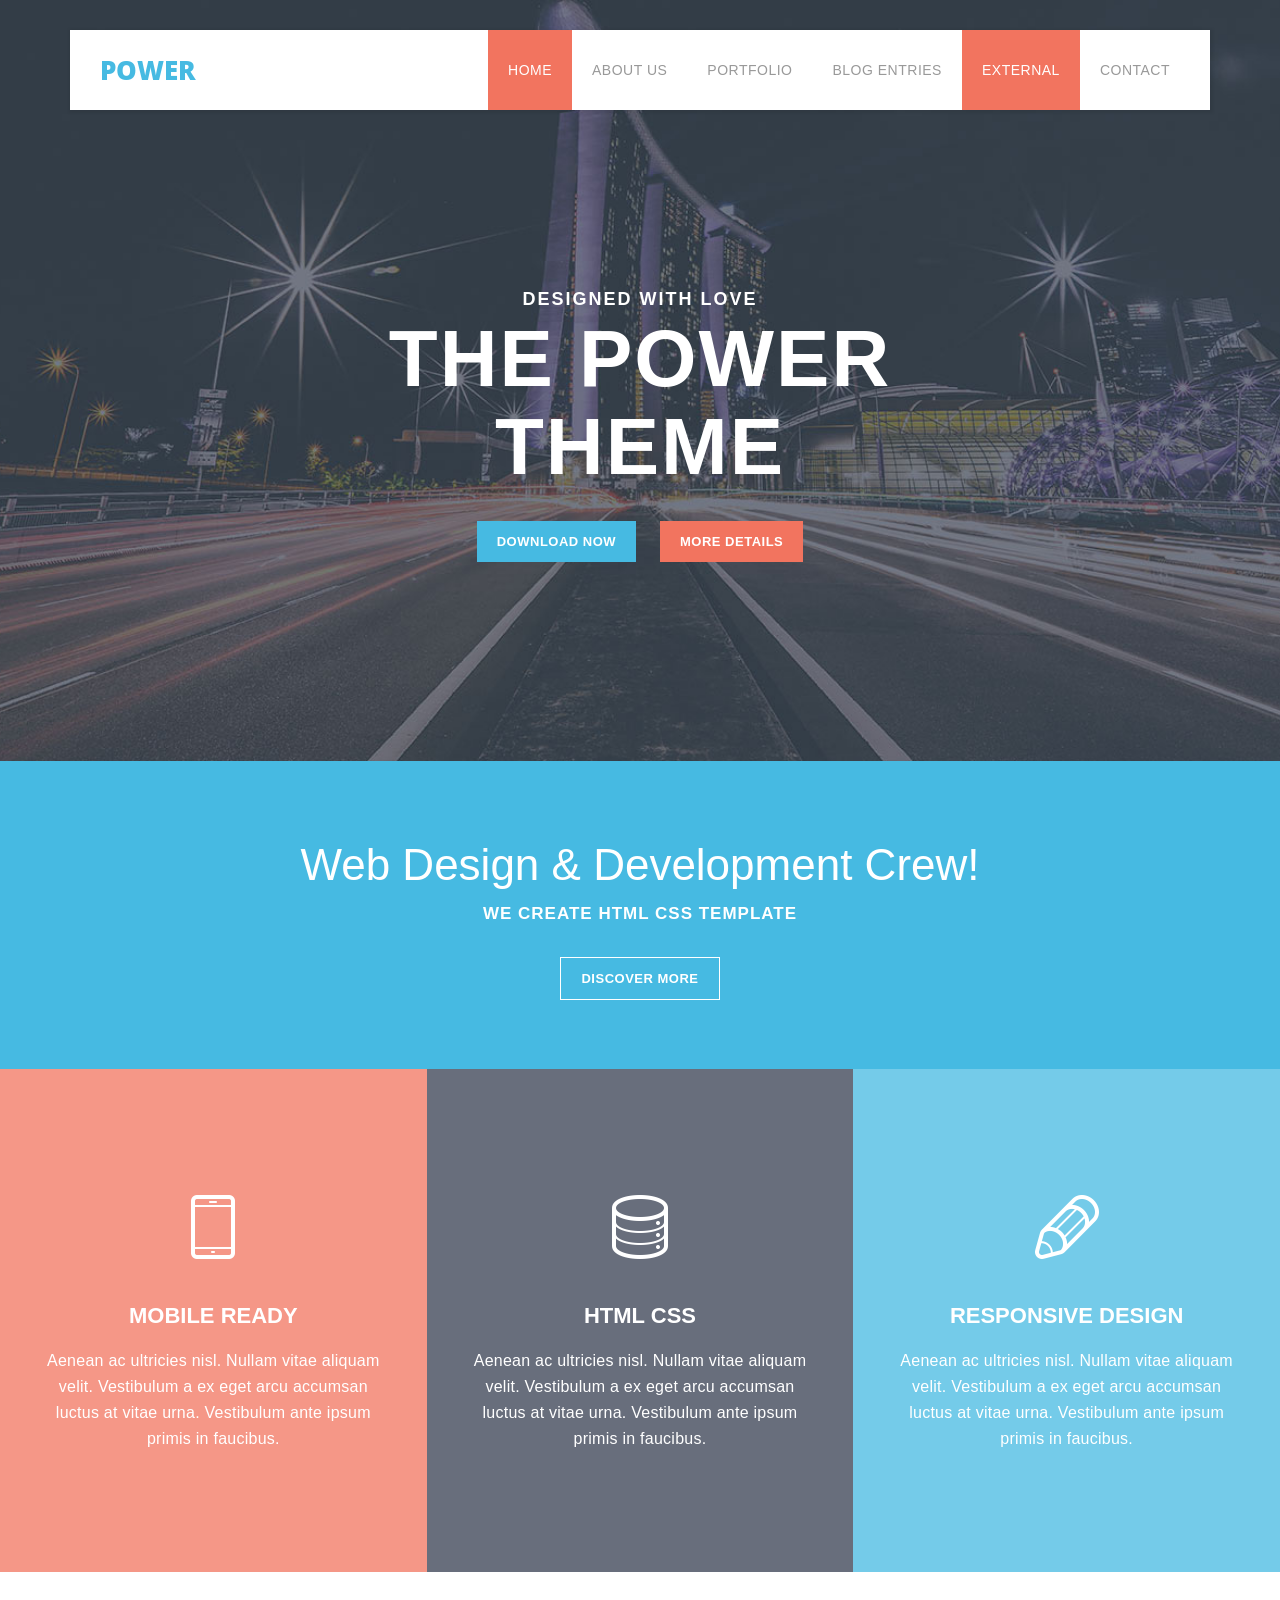
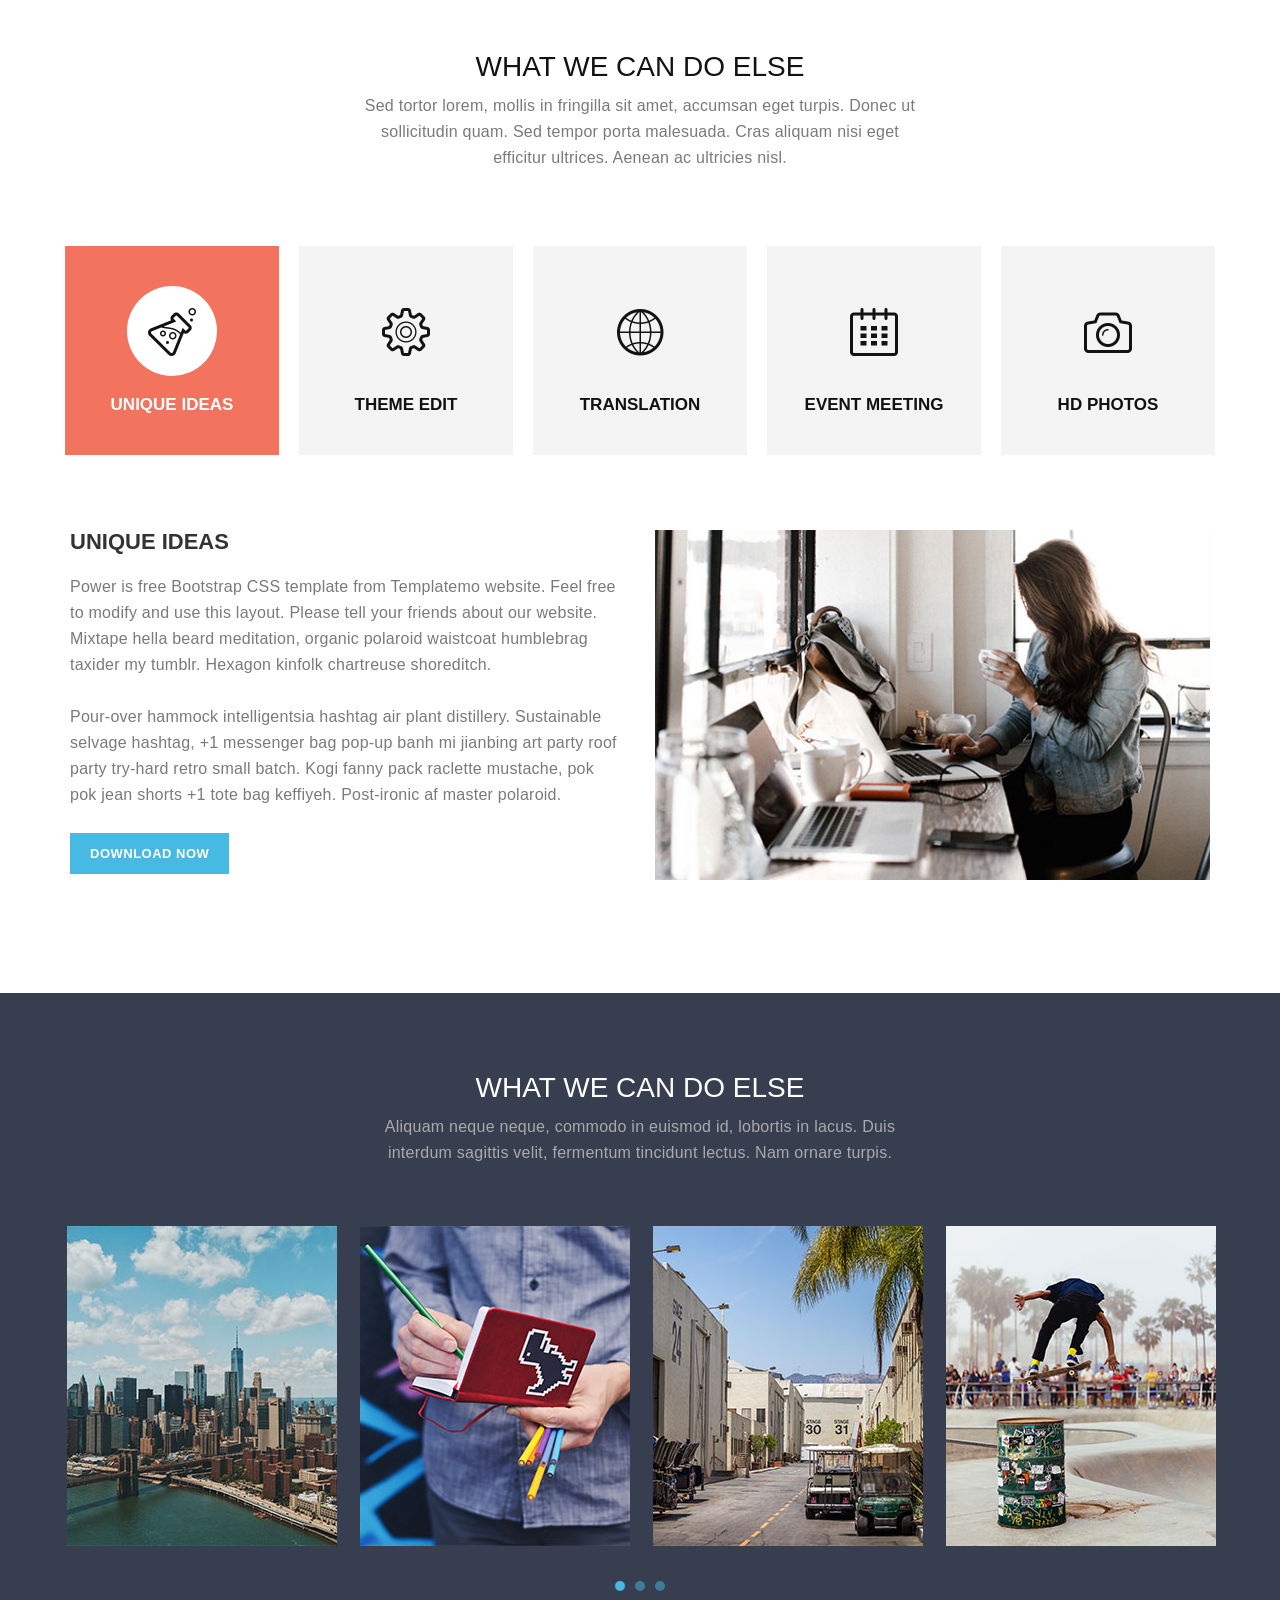
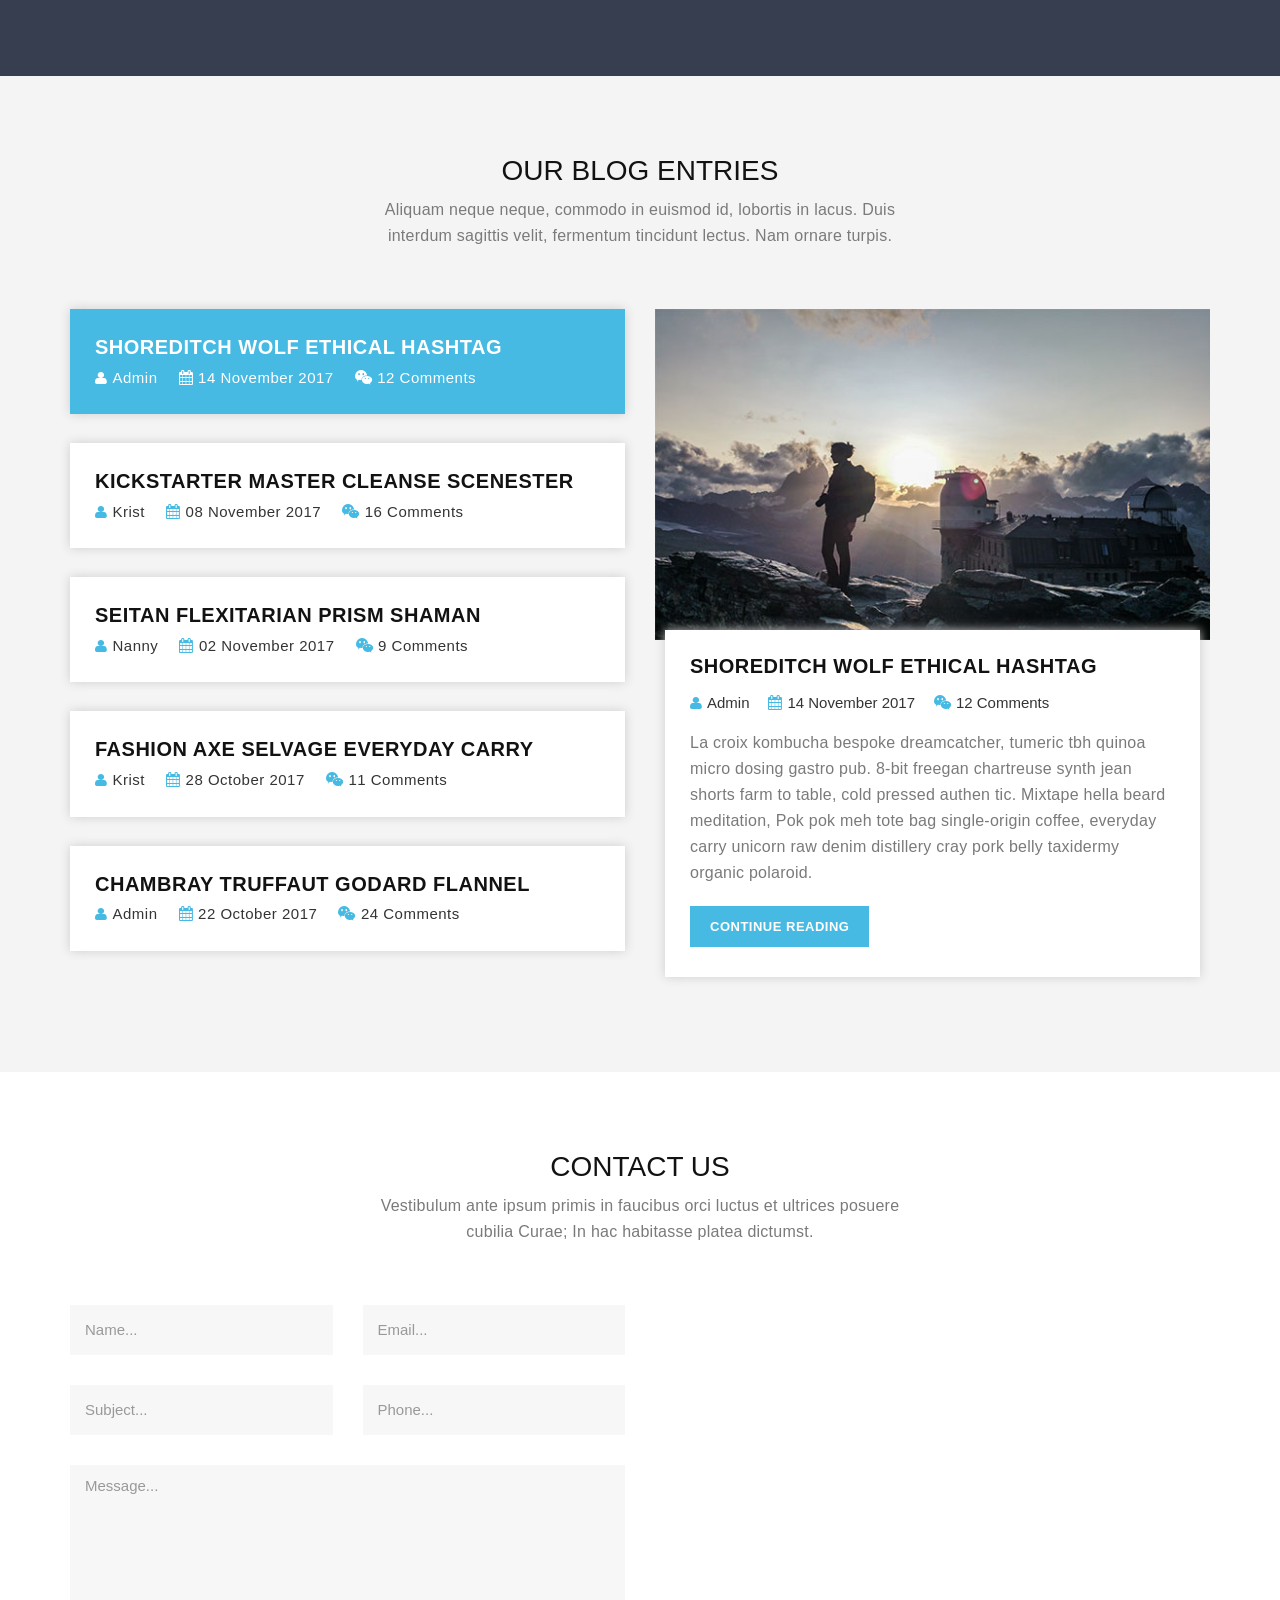
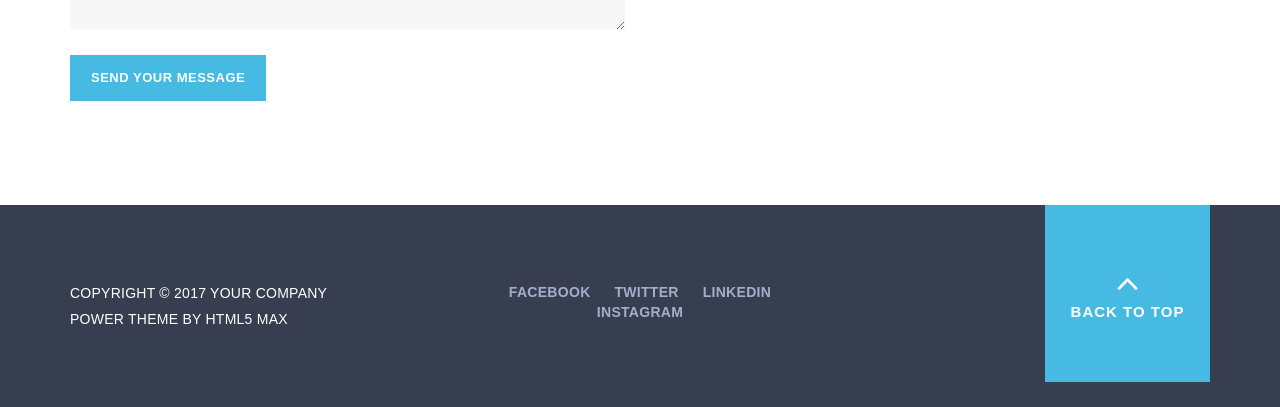
<file: backup/index.html>
<!DOCTYPE html>
<!--[if lt IE 7]>      <html class="no-js lt-ie9 lt-ie8 lt-ie7"> <![endif]-->
<!--[if IE 7]>         <html class="no-js lt-ie9 lt-ie8"> <![endif]-->
<!--[if IE 8]>         <html class="no-js lt-ie9"> <![endif]-->
<!--[if gt IE 8]><!--> <html class="no-js"> <!--<![endif]-->
    <head>
        <meta charset="utf-8">
        <title>Power - Bootstrap HTML5 Template</title>
    	<meta name="description" content="">
        <meta name="viewport" content="width=device-width, initial-scale=1">
<!-- 
Power Template 
http://www.templatemo.com/tm-508-power
-->
        <link href='http://fonts.googleapis.com/css?family=Open+Sans:400,300,600,700,800' rel='stylesheet' type='text/css'>
        
        <link rel="stylesheet" href="css/bootstrap.min.css">
        <link rel="stylesheet" href="css/font-awesome.css">
        <link rel="stylesheet" href="css/animate.css">
        <link rel="stylesheet" href="css/templatemo_misc.css">
        <link rel="stylesheet" href="css/templatemo_style.css">
        <link rel="stylesheet" href="css/owl-carousel.css">

        <script src="js/vendor/modernizr-2.6.1-respond-1.1.0.min.js"></script>
    </head>
    <body>
        <!--[if lt IE 7]>
            <p class="chromeframe">You are using an outdated browser. <a href="http://browsehappy.com/">Upgrade your browser today</a> or <a href="http://www.google.com/chromeframe/?redirect=true">install Google Chrome Frame</a> to better experience this site.</p>
        <![endif]-->


        <div class="site-main" id="sTop">
            <div class="site-header">
                <div class="main-header">
                    <div class="container">
                        <div id="menu-wrapper">
                            <div class="row">
                                <nav class="navbar navbar-inverse" role="navigation">
                                    <div class="navbar-header">
                                        <button type="button" id="nav-toggle" class="navbar-toggle" data-toggle="collapse" data-target="#main-nav">
                                            <span class="sr-only">Toggle navigation</span>
                                            <span class="icon-bar"></span>
                                            <span class="icon-bar"></span>
                                            <span class="icon-bar"></span>
                                        </button>
                                        <a href="#top" class="navbar-brand">Power</a>
                                        <div id="main-nav" class="collapse navbar-collapse">
                                            <ul class="menu-first nav navbar-nav" style="margin-right: 20px;">
                                                <li class="active"><a href="#">Home</a></li>
                                                <li><a href="#about">About Us</a></li>
                                                <li><a href="#portfolio">Portfolio</a></li>
                                                <li><a href="#blog">Blog Entries</a></li>
                                                <li><a href="#" class="external" target="_parent" rel="nofollow">External</a></li> 
                                                <li><a href="#contact-us">Contact</a></li>                                 
                                            </ul>                                    
                                        </div> <!-- /.main-menu -->
                                    </div>
                                </nav>
                            </div> <!-- /.row -->
                        </div> <!-- /#menu-wrapper -->                        
                    </div> <!-- /.container -->
                </div> <!-- /.main-header -->
            </div> <!-- /.site-header -->
        </div> <!-- /.site-main -->


        <div class="banner">
            <div class="container">
                <div class="row">
                    <div class="col-md-8 col-md-offset-2">
                        <div class="banner-content">
                            <h6>Designed With Love</h6>
                            <h2>The Power Theme</h2>
                            <ul class="buttons">
                                <li>
                                    <div class="primary-button">
                                        <a href="#about">Download Now</a>
                                    </div>
                                </li>
                                <li>
                                    <div class="secondary-button">
                                        <a href="#portfolio">More Details</a>
                                    </div>
                                </li>
                            </ul>
                        </div>
                    </div>
                </div>
            </div>
        </div>


        <div class="intro">
            <div class="container">
                <div class="row">
                    <div class="col-md-12">
                        <h4>Web Design &amp; Development Crew!</h4>
                        <h6>WE CREATE HTML CSS TEMPLATE</h6>
                        <div class="border-button"><a href="#portfolio">Discover More</a></div>
                    </div>
                </div>
            </div>
        </div>


        <section id="about" class="page-section">
            <div class="container-fluid">
                <div class="row">
                    <div class="col-md-4">
                        <div class="service-item first-service">
                            <div class="icon">
                                <img src="img/first-service-icon.png" alt="">
                            </div>
                            <h4>Mobile Ready</h4>
                            <p>Aenean ac ultricies nisl. Nullam vitae aliquam velit. Vestibulum a ex eget arcu accumsan luctus at vitae urna. Vestibulum ante ipsum primis in faucibus.</p>
                        </div>
                    </div>
                    <div class="col-md-4">
                        <div class="service-item second-service">
                            <div class="icon">
                                <img src="img/second-service-icon.png" alt="">
                            </div>
                            <h4>HTML CSS</h4>
                            <p>Aenean ac ultricies nisl. Nullam vitae aliquam velit. Vestibulum a ex eget arcu accumsan luctus at vitae urna. Vestibulum ante ipsum primis in faucibus.</p>
                        </div>
                    </div>
                    <div class="col-md-4">
                        <div class="service-item third-service">
                            <div class="icon">
                                <img src="img/third-service-icon.png" alt="">
                            </div>
                            <h4>Responsive Design</h4>
                            <p>Aenean ac ultricies nisl. Nullam vitae aliquam velit. Vestibulum a ex eget arcu accumsan luctus at vitae urna. Vestibulum ante ipsum primis in faucibus.</p>
                        </div>
                    </div>
                </div>
            </div>
        </section>

        <div class="second-tabs-content what-we-do">
            <div class="container">
                <div class="row">
                    <div class="col-md-12">
                        <div class="section-heading">
                            <h4>What we can do else</h4>
                            <p>Sed tortor lorem, mollis in fringilla sit amet, accumsan eget turpis. Donec ut sollicitudin quam. Sed tempor porta malesuada. Cras aliquam nisi eget efficitur ultrices. Aenean ac ultricies nisl.</p>
                        </div>
                    </div>
                </div>
                <div class="row">
                    <div class="wrapper">
                        <div class="col-md-12">
                            <div class="row">
                                <ul class="tabs clearfix" data-tabgroup="second-tab-group">
                                    <li class="col-md-15 col-sm-12 col-xs-12">
                                        <a href="#unique" class="active">
                                            <div class="list-item">
                                                <div class="icon">
                                                    <img src="img/first-list-icon.png" alt="">
                                                </div>
                                                <h4>Unique Ideas</h4>
                                            </div>
                                        </a>
                                    </li>
                                    <li class="col-md-15 col-sm-12 col-xs-12">
                                        <a href="#theme">
                                            <div class="list-item">
                                                <div class="icon">
                                                    <img src="img/second-list-icon.png" alt="">
                                                </div>
                                                <h4>Theme Edit</h4>
                                            </div>
                                        </a>
                                    </li>
                                    <li class="col-md-15 col-sm-12 col-xs-12">
                                        <a href="#translation">
                                            <div class="list-item">
                                                <div class="icon">
                                                    <img src="img/third-list-icon.png" alt="">
                                                </div>
                                                <h4>Translation</h4>
                                            </div>
                                        </a>
                                    </li>
                                    <li class="col-md-15 col-sm-12 col-xs-12">
                                        <a href="#event">
                                            <div class="list-item">
                                                <div class="icon">
                                                    <img src="img/fourth-list-icon.png" alt="">
                                                </div>
                                                <h4>Event Meeting</h4>
                                            </div>
                                        </a>
                                    </li>
                                    <li class="col-md-15 col-sm-12 col-xs-12">
                                        <a href="#photo">
                                            <div class="list-item">
                                                <div class="icon">
                                                    <img src="img/fivth-list-icon.png" alt="">
                                                </div>
                                                <h4>HD Photos</h4>
                                            </div>
                                        </a>
                                    </li>
                                </ul>
                            </div>
                        </div>
                        <div class="col-md-12">
                            <section id="second-tab-group" class="tabgroup">
                                <div id="unique">
                                    <div class="row">
                                        <div class="tab-content-services">
                                            <div class="col-md-6">
                                                <div class="left-text">
                                                    <h4>Unique Ideas</h4>
                                                    <p>Power is free Bootstrap CSS template from Templatemo website. Feel free to modify and use this layout. Please tell your friends about our website. Mixtape hella beard meditation, organic polaroid waistcoat humblebrag taxider my tumblr. Hexagon kinfolk chartreuse shoreditch. <br><br>Pour-over hammock intelligentsia hashtag air plant distillery. Sustainable selvage hashtag, +1 messenger bag pop-up banh mi jianbing art party roof party try-hard retro small batch. Kogi fanny pack raclette mustache, pok pok jean shorts +1 tote bag keffiyeh. Post-ironic af master polaroid.</p>
                                                    <div class="primary-button">
                                                        <a href="#contact-us">Download Now</a>
                                                    </div>
                                                </div>
                                            </div>
                                            <div class="col-md-6">
                                                <div class="right-image">
                                                    <img src="img/right-side-image_1.jpg" alt="">
                                                </div>
                                            </div>
                                        </div>
                                    </div>
                                </div>
                                <div id="theme">
                                    <div class="row">
                                        <div class="tab-content-services">
                                            <div class="col-md-6">
                                                <div class="left-text">
                                                    <h4>Theme Edit</h4>
                                                    <p>Lomo austin health goth meditation quinoa, banh mi pork belly man bun hella ugh migascardigan gluten-free. Gochujang dreamcatcher tofu brunch banjo. VHS austin cardigan squid poke tumeric humblebrag next level everyday carry biodiesel put a bird on it raw denim. Fanny pack aesthetic kinfolk twee <br><br>succulents roof party wayfarers meggings ugh tumblr shaman kale chips green. Before they sold out live-edge kinfolk man bun pop-up scenester ramps taiyaki tacos raclette mixtape la croix post-ironic leggings. Twee typewriter taxidermy, woke farm-to-table hell of cliche celiac meggings.</p>
                                                    <div class="primary-button">
                                                        <a href="#contact-us">Download Now</a>
                                                    </div>
                                                </div>
                                            </div>
                                            <div class="col-md-6">
                                                <div class="right-image">
                                                    <img src="img/right-side-image_2.jpg" alt="">
                                                </div>
                                            </div>
                                        </div>
                                    </div>
                                </div>
                                <div id="translation">
                                    <div class="row">
                                        <div class="tab-content-services">
                                            <div class="col-md-6">
                                                <div class="left-text">
                                                    <h4>Translation</h4>
                                                    <p>La croix kombucha bespoke dreamcatcher, tumeric tbh quinoa microdosing gastro pub. 8-bit freegan chartreuse synth jean shorts farm-to-table, cold-pressed authen tic. Mixtape hella beard meditation, organic polaroid waistcoat humblebrag taxider my tumblr. Hexagon kinfolk chartreuse shoreditch. <br><br>Pour-over hammock intelligentsia hashtag air plant distillery. Sustainable selvage hashtag, +1 messenger bag pop-up banh mi jianbing art party roof party try-hard retro small batch. Kogi fanny pack raclette mustache, pok pok jean shorts +1 tote bag keffiyeh. Post-ironic af master polaroid.</p>
                                                    <div class="primary-button">
                                                        <a href="#contact-us">Download Now</a>
                                                    </div>
                                                </div>
                                            </div>
                                            <div class="col-md-6">
                                                <div class="right-image">
                                                    <img src="img/right-side-image_3.jpg" alt="">
                                                </div>
                                            </div>
                                        </div>
                                    </div>
                                </div>
                                <div id="event">
                                    <div class="row">
                                        <div class="tab-content-services">
                                            <div class="col-md-6">
                                                <div class="left-text">
                                                    <h4>Event Meeting</h4>
                                                    <p>Lomo austin health goth meditation quinoa, banh mi pork belly man bun hella ugh migascardigan gluten-free. Gochujang dreamcatcher tofu brunch banjo. VHS austin cardigan squid poke tumeric humblebrag next level everyday carry biodiesel put a bird on it raw denim. Fanny pack aesthetic kinfolk twee <br><br>succulents roof party wayfarers meggings ugh tumblr shaman kale chips green. Before they sold out live-edge kinfolk man bun pop-up scenester ramps taiyaki tacos raclette mixtape la croix post-ironic leggings. Twee typewriter taxidermy, woke farm-to-table hell of cliche celiac meggings.</p>
                                                    <div class="primary-button">
                                                        <a href="#contact-us">Download Now</a>
                                                    </div>
                                                </div>
                                            </div>
                                            <div class="col-md-6">
                                                <div class="right-image">
                                                    <img src="img/right-side-image_4.jpg" alt="">
                                                </div>
                                            </div>
                                        </div>
                                    </div>
                                </div>
                                <div id="photo">
                                    <div class="row">
                                        <div class="tab-content-services">
                                            <div class="col-md-6">
                                                <div class="left-text">
                                                    <h4>HD Images</h4>
                                                    <p>La croix kombucha bespoke dreamcatcher, tumeric tbh quinoa microdosing gastro pub. 8-bit freegan chartreuse synth jean shorts farm-to-table, cold-pressed authen tic. Mixtape hella beard meditation, organic polaroid waistcoat humblebrag taxider my tumblr. Hexagon kinfolk chartreuse shoreditch. <br><br>Pour-over hammock intelligentsia hashtag air plant distillery. Sustainable selvage hashtag, +1 messenger bag pop-up banh mi jianbing art party roof party try-hard retro small batch. Kogi fanny pack raclette mustache, pok pok jean shorts +1 tote bag keffiyeh. Post-ironic af master polaroid.</p>
                                                    <div class="primary-button">
                                                        <a href="#contact-us">Download Now</a>
                                                    </div>
                                                </div>
                                            </div>
                                            <div class="col-md-6">
                                                <div class="right-image">
                                                    <img src="img/right-side-image_5.jpg" alt="">
                                                </div>
                                            </div>
                                        </div>
                                    </div>
                                </div>
                            </section>
                        </div>
                    </div>
                </div>
            </div>
        </div>


        <section id="portfolio" class="portfolio-section">
            <div class="container">
                <div class="row">
                    <div class="col-md-12">
                        <div class="section-heading">
                            <h4>What We Can Do Else</h4>
                            <p>Aliquam neque neque, commodo in euismod id, lobortis in lacus. Duis interdum sagittis velit, fermentum tincidunt lectus. Nam ornare turpis.</p>
                        </div>
                    </div>
                </div>
                <div class="row">
                    <div id="owl-portfolio" class="owl-carousel owl-theme imageGallery1">
                        <div class="item">
                            <div class="portfolio-item">
                                <a href="img/first-portfolio-big.jpg" title=""><img src="img/first-portfolio-item.jpg" alt="Gallery image 1" /></a>
                            </div>
                        </div>
                        <div class="item">
                            <div class="portfolio-item">
                                <a href="img/second-portfolio-big.jpg" title=""><img src="img/second-portfolio-item.jpg" alt="Gallery image 1" /></a>
                            </div>
                        </div>
                        <div class="item">
                            <div class="portfolio-item">
                                <a href="img/third-portfolio-big.jpg" title=""><img src="img/third-portfolio-item.jpg" alt="Gallery image 1" /></a>
                            </div>
                        </div>
                        <div class="item">
                            <div class="portfolio-item">
                                <a href="img/fourth-portfolio-big.jpg" title=""><img src="img/fourth-portfolio-item.jpg" alt="Gallery image 1" /></a>
                            </div>
                        </div>
                        <div class="item">
                            <div class="portfolio-item">
                                <a href="img/first-portfolio-big.jpg" data-lightbox="image-1"><img src="img/first-portfolio-item.jpg"></a>
                            </div>
                        </div>
                        <div class="item">
                            <div class="portfolio-item">
                                <a href="img/second-portfolio-big.jpg" title=""><img src="img/second-portfolio-item.jpg" alt="Gallery image 1" /></a>
                            </div>
                        </div>
                        <div class="item">
                            <div class="portfolio-item">
                                <a href="img/first-portfolio-big.jpg" title=""><img src="img/first-portfolio-item.jpg" alt="Gallery image 1" /></a>
                            </div>
                        </div>
                        <div class="item">
                            <div class="portfolio-item">
                                <a href="img/third-portfolio-big.jpg" title=""><img src="img/third-portfolio-item.jpg" alt="Gallery image 1" /></a>
                            </div>
                        </div>
                        <div class="item">
                            <div class="portfolio-item">
                                <a href="img/first-portfolio-big.jpg" data-lightbox="image-1"><img src="img/first-portfolio-item.jpg"></a>
                            </div>
                        </div>
                        <div class="item">
                            <div class="portfolio-item">
                                <a href="img/fourth-portfolio-big.jpg" title=""><img src="img/fourth-portfolio-item.jpg" alt="Gallery image 1" /></a>
                            </div>
                        </div>
                    </div>
                </div>
            </div>
        </section>


        <section class="tabs-content" id="blog">
            <div class="container">
                <div class="row">
                    <div class="col-md-12">
                        <div class="section-heading">
                            <h4>Our Blog Entries</h4>
                            <p>Aliquam neque neque, commodo in euismod id, lobortis in lacus. Duis interdum sagittis velit, fermentum tincidunt lectus. Nam ornare turpis.</p>
                        </div>
                    </div>
                </div>
                <div class="row">
                    <div class="wrapper">
                        <div class="col-md-6">
                            <ul class="tabs clearfix" data-tabgroup="first-tab-group">
                                <li><a href="#tab1" class="active">
                                    shoreditch wolf ethical hashtag
                                    <ul class="info-post">
                                        <li><i class="fa fa-user"></i>Admin</li>
                                        <li><i class="fa fa-calendar"></i>14 November 2017</li>
                                        <li><i class="fa fa-wechat"></i>12 Comments</li>
                                    </ul>
                                </a></li>
                                <li><a href="#tab2">
                                    kickstarter master cleanse scenester
                                    <ul class="info-post">
                                        <li><i class="fa fa-user"></i>Krist</li>
                                        <li><i class="fa fa-calendar"></i>08 November 2017</li>
                                        <li><i class="fa fa-wechat"></i>16 Comments</li>
                                    </ul>
                                </a></li>
                                <li><a href="#tab3">
                                    Seitan flexitarian prism shaman
                                    <ul class="info-post">
                                        <li><i class="fa fa-user"></i>Nanny</li>
                                        <li><i class="fa fa-calendar"></i>02 November 2017</li>
                                        <li><i class="fa fa-wechat"></i>9 Comments</li>
                                    </ul>
                                </a></li>
                                <li><a href="#tab4">
                                    Fashion axe selvage everyday carry
                                    <ul class="info-post">
                                        <li><i class="fa fa-user"></i>Krist</li>
                                        <li><i class="fa fa-calendar"></i>28 October 2017</li>
                                        <li><i class="fa fa-wechat"></i>11 Comments</li>
                                    </ul>
                                </a></li>
                                <li><a href="#tab5">
                                    chambray truffaut godard flannel
                                    <ul class="info-post">
                                        <li><i class="fa fa-user"></i>Admin</li>
                                        <li><i class="fa fa-calendar"></i>22 October 2017</li>
                                        <li><i class="fa fa-wechat"></i>24 Comments</li>
                                    </ul>
                                </a></li>
                            </ul>
                        </div>
                        <div class="col-md-6">
                            <div id="first-tab-group" class="tabgroup">
                                <div id="tab1">
                                    <img src="img/blog-post-1.jpg" alt="">
                                    <div class="text-content">
                                        <h4>shoreditch wolf ethical hashtag</h4>
                                        <ul class="info-post">
                                            <li><i class="fa fa-user"></i>Admin</li>
                                            <li><i class="fa fa-calendar"></i>14 November 2017</li>
                                            <li><i class="fa fa-wechat"></i>12 Comments</li>
                                        </ul>
                                        <p>La croix kombucha bespoke dreamcatcher, tumeric tbh quinoa micro dosing gastro pub. 8-bit freegan chartreuse synth jean shorts farm to table, cold pressed authen tic. Mixtape hella beard meditation, Pok pok meh tote bag single-origin coffee, everyday carry unicorn raw denim distillery cray pork belly taxidermy organic polaroid.</p>
                                        <div class="primary-button"><a href="#contact-us">Continue Reading</a></div>
                                    </div>
                                </div>
                                <div id="tab2">
                                    <img src="img/blog-post-2.jpg" alt="">
                                    <div class="text-content">
                                        <h4>kickstarter master cleanse scenester</h4>
                                        <ul class="info-post">
                                            <li><i class="fa fa-user"></i>Krist</li>
                                            <li><i class="fa fa-calendar"></i>08 November 2017</li>
                                            <li><i class="fa fa-wechat"></i>16 Comments</li>
                                        </ul>
                                        <p>Artisan messenger bag gochujang tote bag, leggings synth literally unicorn street art ramps slow-carb everyday carry mixtape. Tbh synth hell of kombucha hot chicken dreamcatcher gentrify organic asymmetrical gastropub VHS photo booth raw denim. Vape edison bulb glossier air plant heirloom readymade bitters air plant pug.</p>
                                        <div class="primary-button"><a href="#contact-us">Continue Reading</a></div>
                                    </div>
                                </div>
                                <div id="tab3">
                                    <img src="img/blog-post-3.jpg" alt="">
                                    <div class="text-content">
                                        <h4>Seitan flexitarian prism shaman</h4>
                                        <ul class="info-post">
                                            <li><i class="fa fa-user"></i>Nanny</li>
                                            <li><i class="fa fa-calendar"></i>02 November 2017</li>
                                            <li><i class="fa fa-wechat"></i>9 Comments</li>
                                        </ul>
                                        <p>Cronut slow-carb 90's irony cred fashion axe jean shorts cardigan wayfarers. Typewriter retro plaid jianbing 90's taiyaki, sriracha vegan fam. Letterpress cornhole mixtape ethical celiac distillery echo park. Selvage readymade cornhole vape. Semiotics iPhone mumblecore, sartorial succulents slow-carb offal pabst trust fund brunch.</p>
                                        <div class="primary-button"><a href="#contact-us">Continue Reading</a></div>
                                    </div>
                                </div>
                                <div id="tab4">
                                    <img src="img/blog-post-4.jpg" alt="">
                                    <div class="text-content">
                                        <h4>Fashion axe selvage everyday carry</h4>
                                        <ul class="info-post">
                                            <li><i class="fa fa-user"></i>Krist</li>
                                            <li><i class="fa fa-calendar"></i>28 October 2017</li>
                                            <li><i class="fa fa-wechat"></i>11 Comments</li>
                                        </ul>
                                        <p>La croix kombucha bespoke dreamcatcher, tumeric tbh quinoa micro dosing gastro pub. 8-bit freegan chartreuse synth jean shorts farm to table, cold pressed authen tic. Mixtape hella beard meditation, Pok pok meh tote bag single-origin coffee, everyday carry unicorn raw denim distillery cray pork belly taxidermy organic polaroid.</p>
                                        <div class="primary-button"><a href="#contact-us">Continue Reading</a></div>
                                    </div>
                                </div>
                                <div id="tab5">
                                    <img src="img/blog-post-5.jpg" alt="">
                                    <div class="text-content">
                                        <h4>chambray truffaut godard flannel</h4>
                                        <ul class="info-post">
                                            <li><i class="fa fa-user"></i>Admin</li>
                                            <li><i class="fa fa-calendar"></i>22 October 2017</li>
                                            <li><i class="fa fa-wechat"></i>24 Comments</li>
                                        </ul>
                                        <p>Cronut slow-carb 90's irony cred fashion axe jean shorts cardigan wayfarers. Typewriter retro plaid jianbing 90's taiyaki, sriracha vegan fam. Letterpress cornhole mixtape ethical celiac distillery echo park. Selvage readymade cornhole vape. Semiotics iPhone mumblecore, sartorial succulents slow-carb offal pabst trust fund brunch.</p>
                                        <div class="primary-button"><a href="#contact-us">Continue Reading</a></div>
                                    </div>
                                </div>
                            </div>
                        </div>
                    </div>
                </div>
            </div>
        </section>


        <section id="contact-us">
            <div class="container">
                <div class="row">
                    <div class="col-md-12">
                        <div class="section-heading">
                            <h4>Contact Us</h4>
                            <p>Vestibulum ante ipsum primis in faucibus orci luctus et ultrices posuere cubilia Curae; In hac habitasse platea dictumst.</p>
                        </div>
                    </div>
                </div>
                <div class="row">
                    <div class="col-md-6">
                        <form id="contact" action="#" method="post">
                            <div class="row">
                                <div class="col-md-6">
                                  <fieldset>
                                    <input name="name" type="text" class="form-control" id="name" placeholder="Name..." required>
                                  </fieldset>
                                </div>
                                <div class="col-md-6">
                                  <fieldset>
                                    <input name="email" type="email" class="form-control" id="email" placeholder="Email..." required>
                                  </fieldset>
                                </div>
                                 <div class="col-md-6">
                                  <fieldset>
                                    <input name="subject" type="text" class="form-control" id="subject" placeholder="Subject..." required>
                                  </fieldset>
                                </div>
                                <div class="col-md-6">
                                  <fieldset>
                                    <input name="phone" type="phone" class="form-control" id="phone" placeholder="Phone..." required>
                                  </fieldset>
                                </div>
                                <div class="col-md-12">
                                  <fieldset>
                                    <textarea name="message" rows="6" class="form-control" id="message" placeholder="Message..." required></textarea>
                                  </fieldset>
                                </div>
                                <div class="col-md-12">
                                  <fieldset>
                                    <button type="submit" id="form-submit" class="btn">Send your message</button>
                                  </fieldset>
                                </div>
                            </div>
                        </form>
                    </div>
                    <div class="col-md-6">
                        <div id="map">
	<!-- How to change your own map point
            1. Go to Google Maps
            2. Click on your location point
            3. Click "Share" and choose "Embed map" tab
            4. Copy only URL and paste it within the src="" field below
	-->
                            <iframe src="https://www.google.com/maps/embed?pb=!1m18!1m12!1m3!1d3647.3030413476204!2d100.5641230193719!3d13.757206847615207!2m3!1f0!2f0!3f0!3m2!1i1024!2i768!4f13.1!3m3!1m2!1s0x0%3A0xf51ce6427b7918fc!2sG+Tower!5e0!3m2!1sen!2sth!4v1510722015945" width="100%" height="395" frameborder="0" style="border:0" allowfullscreen></iframe>
                        </div>
                    </div>
                </div>
            </div>
        </section>

        <footer>
            <div class="container">
                <div class="row">
                    <div class="col-md-4 col-sm-12">
                            <p>Copyright &copy; 2017 Your Company <br> 
                            Power Theme by HTML5 Max</p>
                    </div>
                    <div class="col-md-4 col-sm-12">
                        <ul class="social-icons">
                            <li><a href="#">Facebook</a></li>
                            <li><a href="#">Twitter</a></li>
                            <li><a href="#">Linkedin</a></li>
                            <li><a href="#">Instagram</a></li>
                        </ul>
                    </div>
                    <div class="col-md-2 col-md-offset-2 col-sm-12">
                        <div class="back-to-top">
                            <a href="#top">
                                <i class="fa fa-angle-up"></i>
                                back to top
                            </a>
                        </div>
                    </div>
                </div>
            </div>
        </footer>
        
        <script src="js/vendor/jquery-1.11.0.min.js"></script>
        <script>window.jQuery || document.write('<script src="js/vendor/jquery-1.11.0.min.js"><\/script>')</script>
        <script src="js/bootstrap.js"></script>
        <script src="js/plugins.js"></script>
        <script src="js/main.js"></script>

        <!-- Google Map -->
        <script src="http://maps.google.com/maps/api/js?sensor=true"></script>
        <script src="js/vendor/jquery.gmap3.min.js"></script>

        <script type="text/javascript">
        $(document).ready(function() {
            
            // mobile nav toggle
            $('#nav-toggle').on('click', function (event) {
                event.preventDefault();
                $('#main-nav').toggleClass("open");
            });
        });
        </script>
        
        <!-- templatemo 406 flex -->
    </body>
</html>
</file>
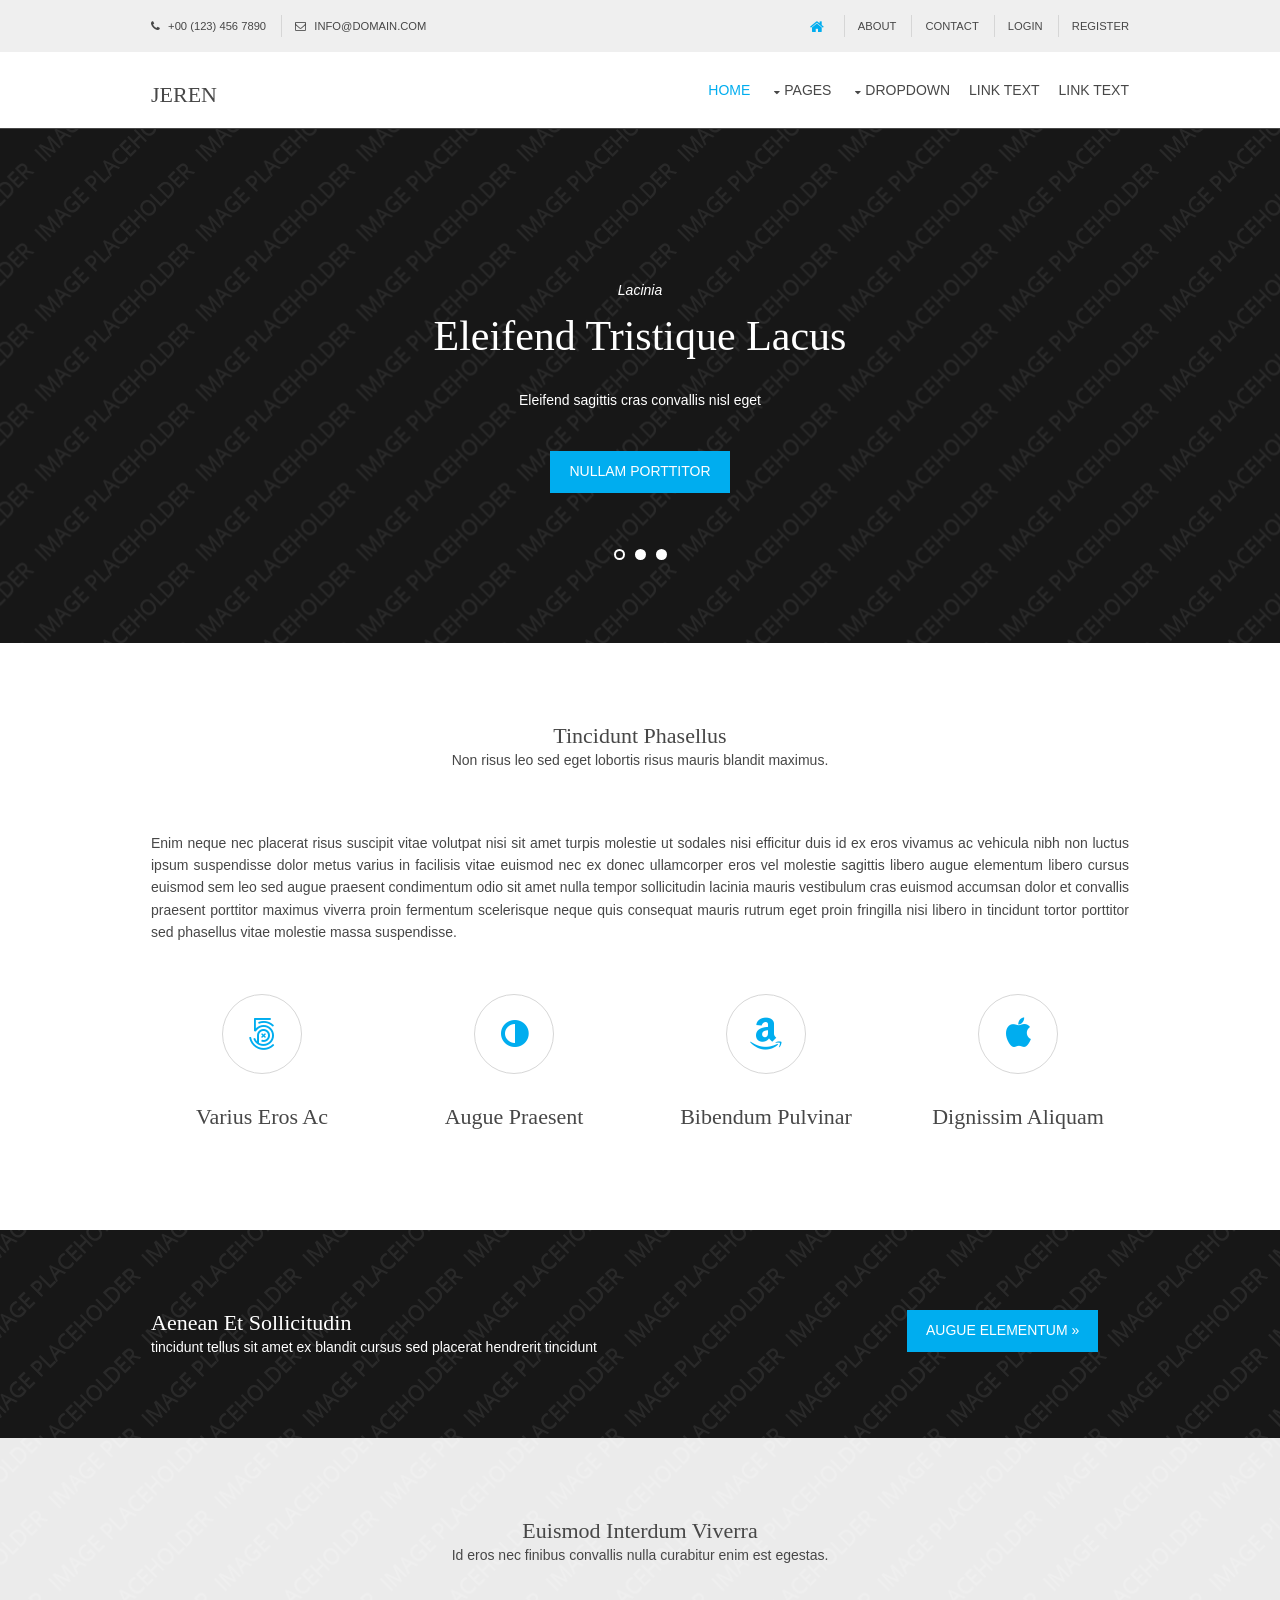
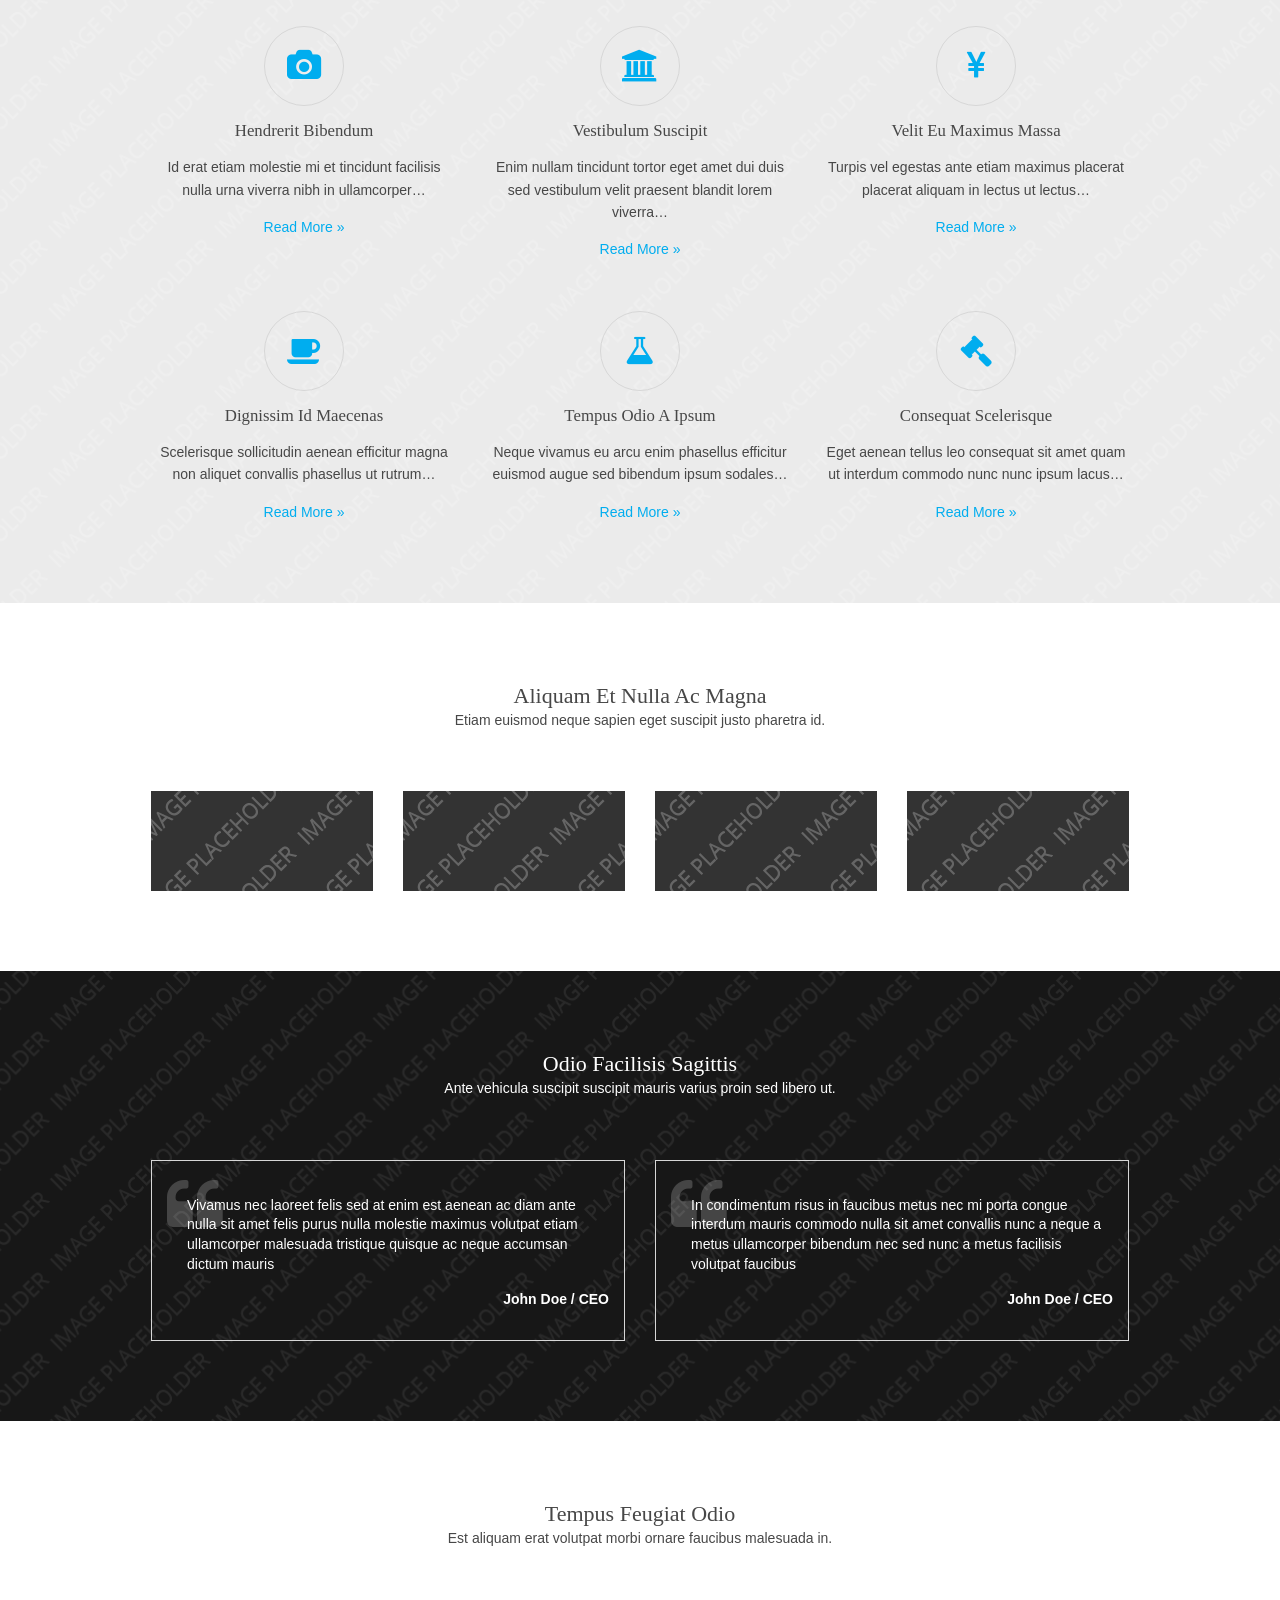
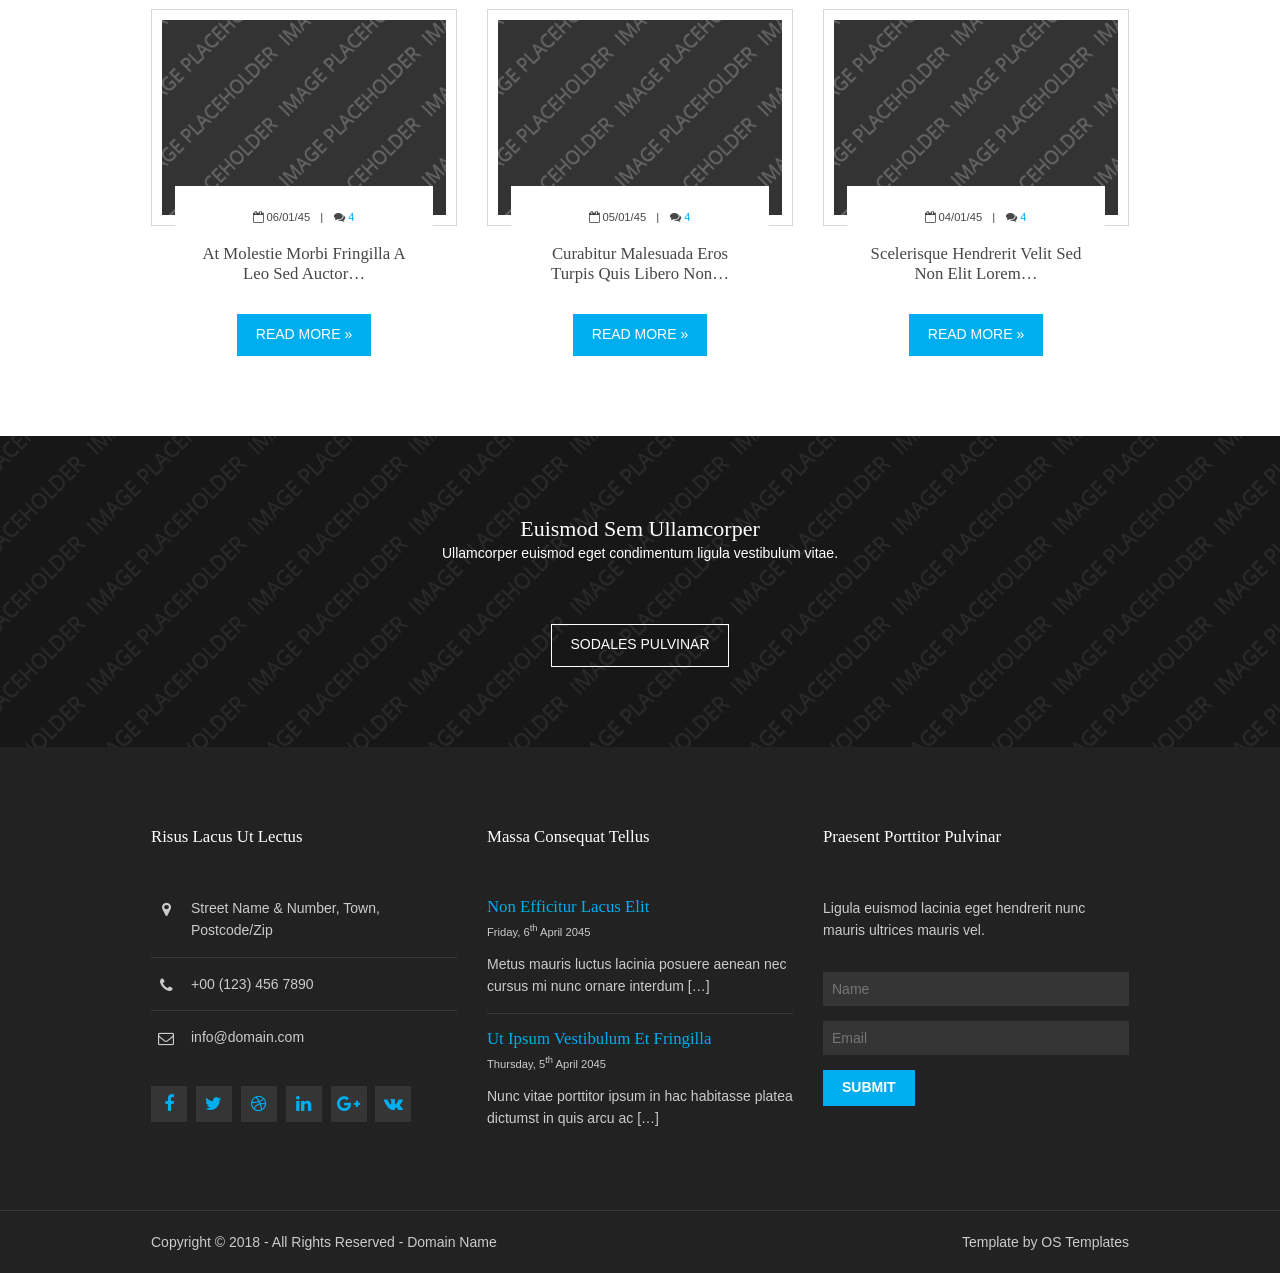
<file: sujata/index.html>
<!DOCTYPE html>
<!--
Template Name: Jeren
Author: <a href="https://www.os-templates.com/">OS Templates</a>
Author URI: https://www.os-templates.com/
Licence: Free to use under our free template licence terms
Licence URI: https://www.os-templates.com/template-terms
-->
<html lang="">
<!-- To declare your language - read more here: https://www.w3.org/International/questions/qa-html-language-declarations -->
<head>
<title>Jeren</title>
<meta charset="utf-8">
<meta name="viewport" content="width=device-width, initial-scale=1.0, maximum-scale=1.0, user-scalable=no">
<link href="layout/styles/layout.css" rel="stylesheet" type="text/css" media="all">
</head>
<body id="top">
<!-- ################################################################################################ -->
<!-- ################################################################################################ -->
<!-- ################################################################################################ -->
<div class="wrapper row0">
  <div id="topbar" class="hoc clear"> 
    <!-- ################################################################################################ -->
    <div class="fl_left">
      <ul class="nospace">
        <li><i class="fa fa-phone"></i> +00 (123) 456 7890</li>
        <li><i class="fa fa-envelope-o"></i> info@domain.com</li>
      </ul>
    </div>
    <div class="fl_right">
      <ul class="nospace">
        <li><a href="#"><i class="fa fa-lg fa-home"></i></a></li>
        <li><a href="#">About</a></li>
        <li><a href="#">Contact</a></li>
        <li><a href="#">Login</a></li>
        <li><a href="#">Register</a></li>
      </ul>
    </div>
    <!-- ################################################################################################ -->
  </div>
</div>
<!-- ################################################################################################ -->
<!-- ################################################################################################ -->
<!-- ################################################################################################ -->
<div class="wrapper row1">
  <header id="header" class="hoc clear"> 
    <!-- ################################################################################################ -->
    <div id="logo" class="fl_left">
      <h1><a href="index.html">Jeren</a></h1>
    </div>
    <nav id="mainav" class="fl_right">
      <ul class="clear">
        <li class="active"><a href="index.html">Home</a></li>
        <li><a class="drop" href="#">Pages</a>
          <ul>
            <li><a href="pages/gallery.html">Gallery</a></li>
            <li><a href="pages/full-width.html">Full Width</a></li>
            <li><a href="pages/sidebar-left.html">Sidebar Left</a></li>
            <li><a href="pages/sidebar-right.html">Sidebar Right</a></li>
            <li><a href="pages/basic-grid.html">Basic Grid</a></li>
          </ul>
        </li>
        <li><a class="drop" href="#">Dropdown</a>
          <ul>
            <li><a href="#">Level 2</a></li>
            <li><a class="drop" href="#">Level 2 + Drop</a>
              <ul>
                <li><a href="#">Level 3</a></li>
                <li><a href="#">Level 3</a></li>
                <li><a href="#">Level 3</a></li>
              </ul>
            </li>
            <li><a href="#">Level 2</a></li>
          </ul>
        </li>
        <li><a href="#">Link Text</a></li>
        <li><a href="#">Link Text</a></li>
      </ul>
    </nav>
    <!-- ################################################################################################ -->
  </header>
</div>
<!-- ################################################################################################ -->
<!-- ################################################################################################ -->
<!-- ################################################################################################ -->
<div class="bgded overlay" style="background-image:url('images/demo/backgrounds/01.png');">
  <div id="pageintro" class="hoc clear"> 
    <!-- ################################################################################################ -->
    <div class="flexslider basicslider">
      <ul class="slides">
        <li>
          <article>
            <p>Lacinia</p>
            <h3 class="heading">Eleifend tristique lacus</h3>
            <p>Eleifend sagittis cras convallis nisl eget</p>
            <footer><a class="btn" href="#">Nullam porttitor</a></footer>
          </article>
        </li>
        <li>
          <article>
            <p>Pulvinar</p>
            <h3 class="heading">Ornare tortor quisque</h3>
            <p>Odio semper sed euismod mi euismod curabitur</p>
            <footer><a class="btn inverse" href="#">Eget venenatis</a></footer>
          </article>
        </li>
        <li>
          <article>
            <p>Sagittis</p>
            <h3 class="heading">Feugiat blandit erat</h3>
            <p>Convallis nibh nulla nec dictum mi consequat vel</p>
            <footer><a class="btn" href="#">Facilisis vestibulum</a></footer>
          </article>
        </li>
      </ul>
    </div>
    <!-- ################################################################################################ -->
  </div>
</div>
<!-- ################################################################################################ -->
<!-- ################################################################################################ -->
<!-- ################################################################################################ -->
<div class="wrapper row3">
  <main class="hoc container clear"> 
    <!-- main body -->
    <!-- ################################################################################################ -->
    <div class="sectiontitle">
      <h3 class="heading">Tincidunt phasellus</h3>
      <p>Non risus leo sed eget lobortis risus mauris blandit maximus.</p>
    </div>
    <p class="btmspace-50 justified">Enim neque nec placerat risus suscipit vitae volutpat nisi sit amet turpis molestie ut sodales nisi efficitur duis id ex eros vivamus ac vehicula nibh non luctus ipsum suspendisse dolor metus varius in facilisis vitae euismod nec ex donec ullamcorper eros vel molestie sagittis libero augue elementum libero cursus euismod sem leo sed augue praesent condimentum odio sit amet nulla tempor sollicitudin lacinia mauris vestibulum cras euismod accumsan dolor et convallis praesent porttitor maximus viverra proin fermentum scelerisque neque quis consequat mauris rutrum eget proin fringilla nisi libero in tincidunt tortor porttitor sed phasellus vitae molestie massa suspendisse.</p>
    <ul class="nospace group center">
      <li class="one_quarter first">
        <article><a href="#"><i class="icon btmspace-30 fa fa-500px"></i></a>
          <h6 class="heading">Varius eros ac</h6>
        </article>
      </li>
      <li class="one_quarter">
        <article><a href="#"><i class="icon btmspace-30 fa fa-adjust"></i></a>
          <h6 class="heading">Augue praesent</h6>
        </article>
      </li>
      <li class="one_quarter">
        <article><a href="#"><i class="icon btmspace-30 fa fa-amazon"></i></a>
          <h6 class="heading">Bibendum pulvinar</h6>
        </article>
      </li>
      <li class="one_quarter">
        <article><a href="#"><i class="icon btmspace-30 fa fa-apple"></i></a>
          <h6 class="heading">Dignissim aliquam</h6>
        </article>
      </li>
    </ul>
    <!-- ################################################################################################ -->
    <!-- / main body -->
    <div class="clear"></div>
  </main>
</div>
<!-- ################################################################################################ -->
<!-- ################################################################################################ -->
<!-- ################################################################################################ -->
<div class="wrapper bgded overlay" style="background-image:url('images/demo/backgrounds/02.png');">
  <article class="hoc container clear"> 
    <!-- ################################################################################################ -->
    <div class="three_quarter first">
      <h6 class="nospace">Aenean et sollicitudin</h6>
      <p class="nospace">tincidunt tellus sit amet ex blandit cursus sed placerat hendrerit tincidunt</p>
    </div>
    <footer class="one_quarter"><a class="btn" href="#">augue elementum &raquo;</a></footer>
    <!-- ################################################################################################ -->
  </article>
</div>
<!-- ################################################################################################ -->
<!-- ################################################################################################ -->
<!-- ################################################################################################ -->
<div class="wrapper bgded overlay light" style="background-image:url('images/demo/backgrounds/03.png');">
  <section class="hoc container clear"> 
    <!-- ################################################################################################ -->
    <div class="sectiontitle">
      <h3 class="heading">Euismod interdum viverra</h3>
      <p>Id eros nec finibus convallis nulla curabitur enim est egestas.</p>
    </div>
    <ul class="nospace group services">
      <li class="one_third first">
        <article><a href="#"><i class="icon fa fa-camera"></i></a>
          <h6 class="heading">Hendrerit bibendum</h6>
          <p>Id erat etiam molestie mi et tincidunt facilisis nulla urna viverra nibh in ullamcorper&hellip;</p>
          <footer><a href="#">Read More &raquo;</a></footer>
        </article>
      </li>
      <li class="one_third">
        <article><a href="#"><i class="icon fa fa-bank"></i></a>
          <h6 class="heading">Vestibulum suscipit</h6>
          <p>Enim nullam tincidunt tortor eget amet dui duis sed vestibulum velit praesent blandit lorem viverra&hellip;</p>
          <footer><a href="#">Read More &raquo;</a></footer>
        </article>
      </li>
      <li class="one_third">
        <article><a href="#"><i class="icon fa fa-cny"></i></a>
          <h6 class="heading">Velit eu maximus massa</h6>
          <p>Turpis vel egestas ante etiam maximus placerat placerat aliquam in lectus ut lectus&hellip;</p>
          <footer><a href="#">Read More &raquo;</a></footer>
        </article>
      </li>
      <li class="one_third first">
        <article><a href="#"><i class="icon fa fa-coffee"></i></a>
          <h6 class="heading">Dignissim id maecenas</h6>
          <p>Scelerisque sollicitudin aenean efficitur magna non aliquet convallis phasellus ut rutrum&hellip;</p>
          <footer><a href="#">Read More &raquo;</a></footer>
        </article>
      </li>
      <li class="one_third">
        <article><a href="#"><i class="icon fa fa-flask"></i></a>
          <h6 class="heading">Tempus odio a ipsum</h6>
          <p>Neque vivamus eu arcu enim phasellus efficitur euismod augue sed bibendum ipsum sodales&hellip;</p>
          <footer><a href="#">Read More &raquo;</a></footer>
        </article>
      </li>
      <li class="one_third">
        <article><a href="#"><i class="icon fa fa-legal"></i></a>
          <h6 class="heading">Consequat scelerisque</h6>
          <p>Eget aenean tellus leo consequat sit amet quam ut interdum commodo nunc nunc ipsum lacus&hellip;</p>
          <footer><a href="#">Read More &raquo;</a></footer>
        </article>
      </li>
    </ul>
    <!-- ################################################################################################ -->
    <div class="clear"></div>
  </section>
</div>
<!-- ################################################################################################ -->
<!-- ################################################################################################ -->
<!-- ################################################################################################ -->
<div class="wrapper row3">
  <article class="hoc container clear"> 
    <!-- ################################################################################################ -->
    <div class="sectiontitle">
      <h3 class="heading">Aliquam et nulla ac magna</h3>
      <p>Etiam euismod neque sapien eget suscipit justo pharetra id.</p>
    </div>
    <figure>
      <ul class="nospace group logos">
        <li class="one_quarter first"><a href="#"><img src="images/demo/222x100.png" alt=""></a></li>
        <li class="one_quarter"><a href="#"><img src="images/demo/222x100.png" alt=""></a></li>
        <li class="one_quarter"><a href="#"><img src="images/demo/222x100.png" alt=""></a></li>
        <li class="one_quarter"><a href="#"><img src="images/demo/222x100.png" alt=""></a></li>
      </ul>
    </figure>
    <!-- ################################################################################################ -->
  </article>
</div>
<!-- ################################################################################################ -->
<!-- ################################################################################################ -->
<!-- ################################################################################################ -->
<div class="wrapper bgded overlay" style="background-image:url('images/demo/backgrounds/04.png');">
  <article class="hoc container"> 
    <!-- ################################################################################################ -->
    <div class="sectiontitle">
      <h3 class="heading">Odio facilisis sagittis</h3>
      <p>Ante vehicula suscipit suscipit mauris varius proin sed libero ut.</p>
    </div>
    <ul class="nospace group">
      <li class="one_half first borderedbox inspace-15">
        <blockquote>Vivamus nec laoreet felis sed at enim est aenean ac diam ante nulla sit amet felis purus nulla molestie maximus volutpat etiam ullamcorper malesuada tristique quisque ac neque accumsan dictum mauris</blockquote>
        <p class="right bold">John Doe / CEO</p>
      </li>
      <li class="one_half borderedbox inspace-15">
        <blockquote>In condimentum risus in faucibus metus nec mi porta congue interdum mauris commodo nulla sit amet convallis nunc a neque a metus ullamcorper bibendum nec sed nunc a metus facilisis volutpat faucibus</blockquote>
        <p class="right bold">John Doe / CEO</p>
      </li>
    </ul>
    <!-- ################################################################################################ -->
  </article>
</div>
<!-- ################################################################################################ -->
<!-- ################################################################################################ -->
<!-- ################################################################################################ -->
<div class="wrapper row3">
  <section class="hoc container clear"> 
    <!-- ################################################################################################ -->
    <div class="sectiontitle">
      <h3 class="heading">Tempus feugiat odio</h3>
      <p>Est aliquam erat volutpat morbi ornare faucibus malesuada in.</p>
    </div>
    <ul class="nospace group">
      <li class="one_third first">
        <article class="excerpt"><a href="#"><img class="inspace-10 borderedbox" src="images/demo/320x220.png" alt=""></a>
          <div class="excerpttxt">
            <ul>
              <li><i class="fa fa-calendar-o"></i> 06/01/45</li>
              <li><i class="fa fa-comments"></i> <a href="#">4</a></li>
            </ul>
            <h6 class="heading font-x1">At molestie morbi fringilla a leo sed auctor&hellip;</h6>
            <p><a class="btn" href="#">Read More &raquo;</a></p>
          </div>
        </article>
      </li>
      <li class="one_third">
        <article class="excerpt"><a href="#"><img class="inspace-10 borderedbox" src="images/demo/320x220.png" alt=""></a>
          <div class="excerpttxt">
            <ul>
              <li><i class="fa fa-calendar-o"></i> 05/01/45</li>
              <li><i class="fa fa-comments"></i> <a href="#">4</a></li>
            </ul>
            <h6 class="heading font-x1">Curabitur malesuada eros turpis quis libero non&hellip;</h6>
            <p><a class="btn" href="#">Read More &raquo;</a></p>
          </div>
        </article>
      </li>
      <li class="one_third">
        <article class="excerpt"><a href="#"><img class="inspace-10 borderedbox" src="images/demo/320x220.png" alt=""></a>
          <div class="excerpttxt">
            <ul>
              <li><i class="fa fa-calendar-o"></i> 04/01/45</li>
              <li><i class="fa fa-comments"></i> <a href="#">4</a></li>
            </ul>
            <h6 class="heading font-x1">Scelerisque hendrerit velit sed non elit lorem&hellip;</h6>
            <p><a class="btn" href="#">Read More &raquo;</a></p>
          </div>
        </article>
      </li>
    </ul>
    <!-- ################################################################################################ -->
  </section>
</div>
<!-- ################################################################################################ -->
<!-- ################################################################################################ -->
<!-- ################################################################################################ -->
<div class="wrapper bgded overlay" style="background-image:url('images/demo/backgrounds/05.png');">
  <article class="hoc container center"> 
    <!-- ################################################################################################ -->
    <div class="sectiontitle">
      <h3 class="heading">Euismod sem ullamcorper</h3>
      <p>Ullamcorper euismod eget condimentum ligula vestibulum vitae.</p>
    </div>
    <footer><a class="btn inverse" href="#">Sodales pulvinar</a></footer>
    <!-- ################################################################################################ -->
  </article>
</div>
<!-- ################################################################################################ -->
<!-- ################################################################################################ -->
<!-- ################################################################################################ -->
<div class="wrapper row4">
  <footer id="footer" class="hoc clear"> 
    <!-- ################################################################################################ -->
    <div class="one_third first">
      <h6 class="heading">Risus lacus ut lectus</h6>
      <ul class="nospace btmspace-30 linklist contact">
        <li><i class="fa fa-map-marker"></i>
          <address>
          Street Name &amp; Number, Town, Postcode/Zip
          </address>
        </li>
        <li><i class="fa fa-phone"></i> +00 (123) 456 7890</li>
        <li><i class="fa fa-envelope-o"></i> info@domain.com</li>
      </ul>
      <ul class="faico clear">
        <li><a class="faicon-facebook" href="#"><i class="fa fa-facebook"></i></a></li>
        <li><a class="faicon-twitter" href="#"><i class="fa fa-twitter"></i></a></li>
        <li><a class="faicon-dribble" href="#"><i class="fa fa-dribbble"></i></a></li>
        <li><a class="faicon-linkedin" href="#"><i class="fa fa-linkedin"></i></a></li>
        <li><a class="faicon-google-plus" href="#"><i class="fa fa-google-plus"></i></a></li>
        <li><a class="faicon-vk" href="#"><i class="fa fa-vk"></i></a></li>
      </ul>
    </div>
    <div class="one_third">
      <h6 class="heading">Massa consequat tellus</h6>
      <ul class="nospace linklist">
        <li>
          <article>
            <h2 class="nospace font-x1"><a href="#">Non efficitur lacus elit</a></h2>
            <time class="font-xs block btmspace-10" datetime="2045-04-06">Friday, 6<sup>th</sup> April 2045</time>
            <p class="nospace">Metus mauris luctus lacinia posuere aenean nec cursus mi nunc ornare interdum [&hellip;]</p>
          </article>
        </li>
        <li>
          <article>
            <h2 class="nospace font-x1"><a href="#">Ut ipsum vestibulum et fringilla</a></h2>
            <time class="font-xs block btmspace-10" datetime="2045-04-05">Thursday, 5<sup>th</sup> April 2045</time>
            <p class="nospace">Nunc vitae porttitor ipsum in hac habitasse platea dictumst in quis arcu ac [&hellip;]</p>
          </article>
        </li>
      </ul>
    </div>
    <div class="one_third">
      <h6 class="heading">Praesent porttitor pulvinar</h6>
      <p class="nospace btmspace-30">Ligula euismod lacinia eget hendrerit nunc mauris ultrices mauris vel.</p>
      <form method="post" action="#">
        <fieldset>
          <legend>Newsletter:</legend>
          <input class="btmspace-15" type="text" value="" placeholder="Name">
          <input class="btmspace-15" type="text" value="" placeholder="Email">
          <button type="submit" value="submit">Submit</button>
        </fieldset>
      </form>
    </div>
    <!-- ################################################################################################ -->
  </footer>
</div>
<!-- ################################################################################################ -->
<!-- ################################################################################################ -->
<!-- ################################################################################################ -->
<div class="wrapper row5">
  <div id="copyright" class="hoc clear"> 
    <!-- ################################################################################################ -->
    <p class="fl_left">Copyright &copy; 2018 - All Rights Reserved - <a href="#">Domain Name</a></p>
    <p class="fl_right">Template by <a target="_blank" href="https://www.os-templates.com/" title="Free Website Templates">OS Templates</a></p>
    <!-- ################################################################################################ -->
  </div>
</div>
<!-- ################################################################################################ -->
<!-- ################################################################################################ -->
<!-- ################################################################################################ -->
<a id="backtotop" href="#top"><i class="fa fa-chevron-up"></i></a>
<!-- JAVASCRIPTS -->
<script src="layout/scripts/jquery.min.js"></script>
<script src="layout/scripts/jquery.backtotop.js"></script>
<script src="layout/scripts/jquery.mobilemenu.js"></script>
<script src="layout/scripts/jquery.flexslider-min.js"></script>
</body>
</html>
</file>
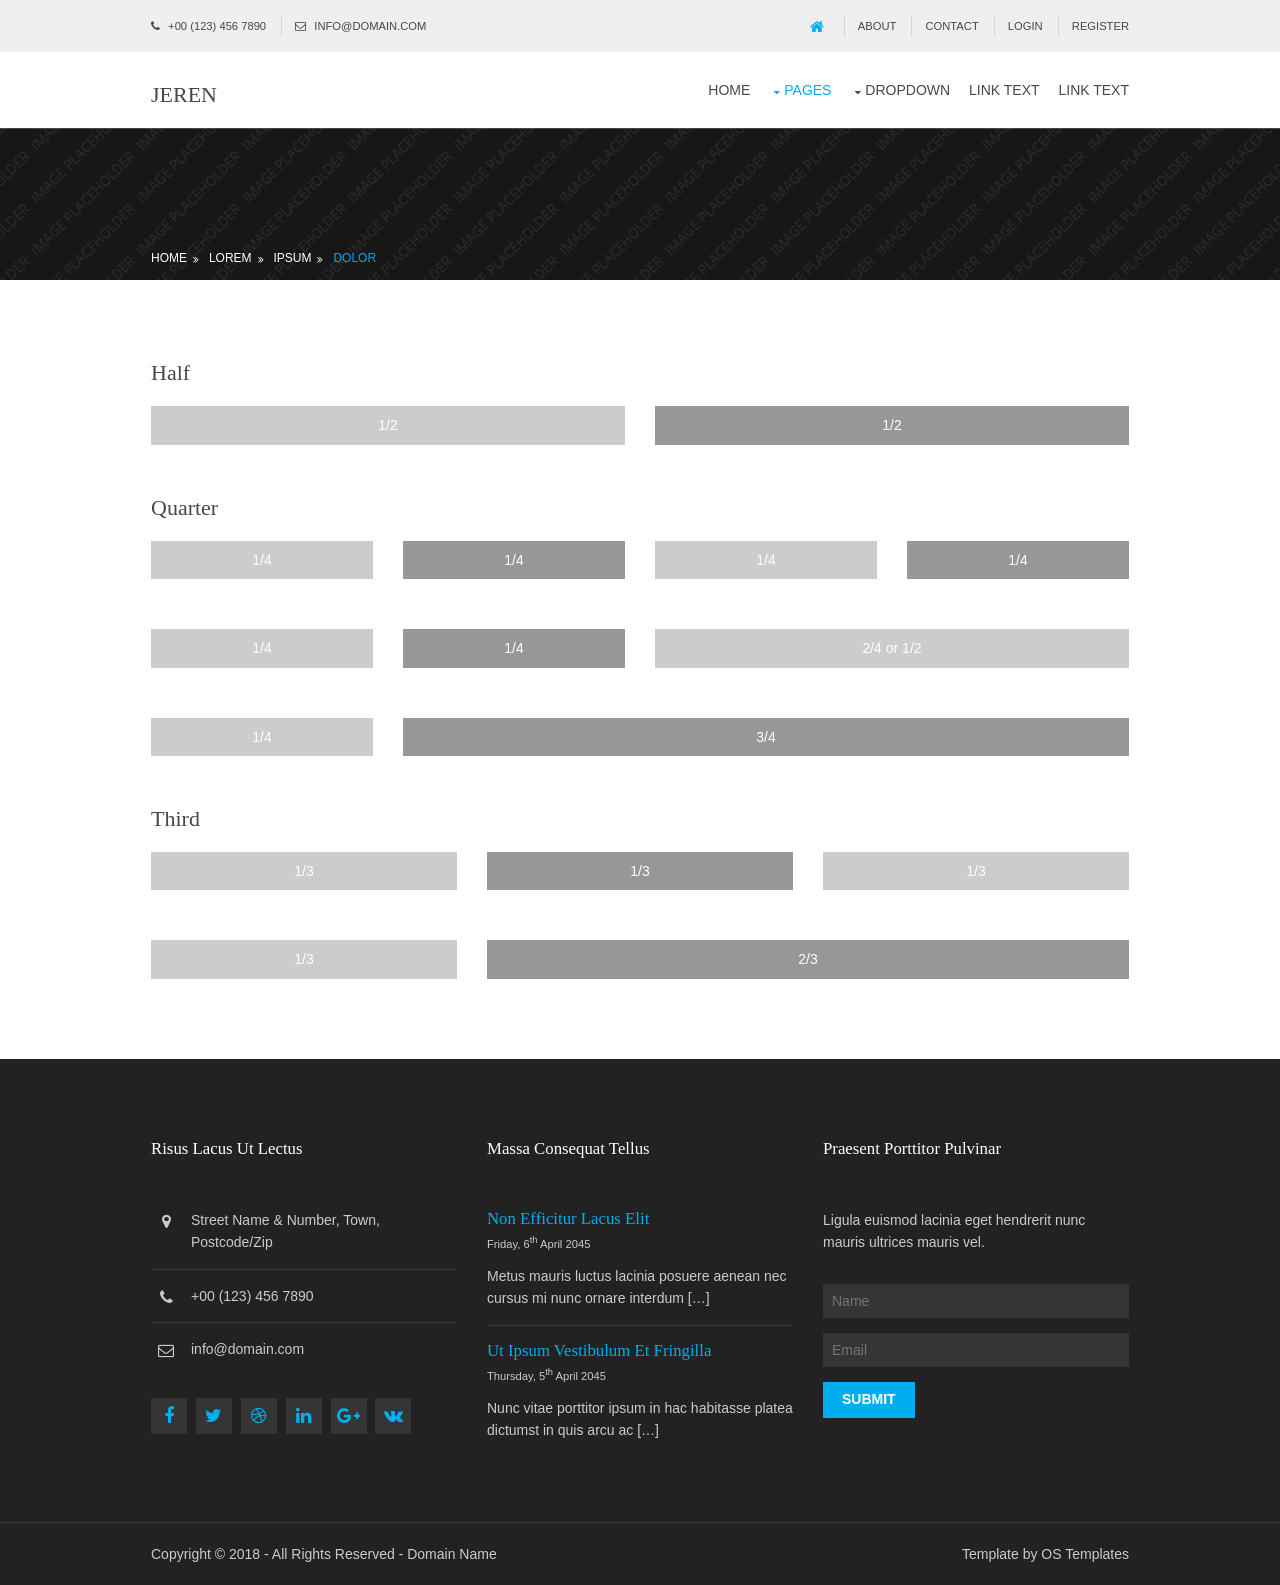
<file: sujata/pages/basic-grid.html>
<!DOCTYPE html>
<!--
Template Name: Jeren
Author: <a href="https://www.os-templates.com/">OS Templates</a>
Author URI: https://www.os-templates.com/
Licence: Free to use under our free template licence terms
Licence URI: https://www.os-templates.com/template-terms
-->
<html lang="">
<!-- To declare your language - read more here: https://www.w3.org/International/questions/qa-html-language-declarations -->
<head>
<title>Jeren | Pages | Basic Grid</title>
<meta charset="utf-8">
<meta name="viewport" content="width=device-width, initial-scale=1.0, maximum-scale=1.0, user-scalable=no">
<link href="../layout/styles/layout.css" rel="stylesheet" type="text/css" media="all">
<style type="text/css">
/* DEMO ONLY */
.container .demo{text-align:center;}
.container .demo div{padding:8px 0;}
.container .demo div:nth-child(odd){color:#FFFFFF; background:#CCCCCC;}
.container .demo div:nth-child(even){color:#FFFFFF; background:#979797;}
@media screen and (max-width:900px){.container .demo div{margin-bottom:0;}}
/* DEMO ONLY */
</style>
</head>
<body id="top">
<!-- ################################################################################################ -->
<!-- ################################################################################################ -->
<!-- ################################################################################################ -->
<div class="wrapper row0">
  <div id="topbar" class="hoc clear"> 
    <!-- ################################################################################################ -->
    <div class="fl_left">
      <ul class="nospace">
        <li><i class="fa fa-phone"></i> +00 (123) 456 7890</li>
        <li><i class="fa fa-envelope-o"></i> info@domain.com</li>
      </ul>
    </div>
    <div class="fl_right">
      <ul class="nospace">
        <li><a href="#"><i class="fa fa-lg fa-home"></i></a></li>
        <li><a href="#">About</a></li>
        <li><a href="#">Contact</a></li>
        <li><a href="#">Login</a></li>
        <li><a href="#">Register</a></li>
      </ul>
    </div>
    <!-- ################################################################################################ -->
  </div>
</div>
<!-- ################################################################################################ -->
<!-- ################################################################################################ -->
<!-- ################################################################################################ -->
<div class="wrapper row1">
  <header id="header" class="hoc clear"> 
    <!-- ################################################################################################ -->
    <div id="logo" class="fl_left">
      <h1><a href="../index.html">Jeren</a></h1>
    </div>
    <nav id="mainav" class="fl_right">
      <ul class="clear">
        <li><a href="../index.html">Home</a></li>
        <li class="active"><a class="drop" href="#">Pages</a>
          <ul>
            <li><a href="gallery.html">Gallery</a></li>
            <li><a href="full-width.html">Full Width</a></li>
            <li><a href="sidebar-left.html">Sidebar Left</a></li>
            <li><a href="sidebar-right.html">Sidebar Right</a></li>
            <li class="active"><a href="basic-grid.html">Basic Grid</a></li>
          </ul>
        </li>
        <li><a class="drop" href="#">Dropdown</a>
          <ul>
            <li><a href="#">Level 2</a></li>
            <li><a class="drop" href="#">Level 2 + Drop</a>
              <ul>
                <li><a href="#">Level 3</a></li>
                <li><a href="#">Level 3</a></li>
                <li><a href="#">Level 3</a></li>
              </ul>
            </li>
            <li><a href="#">Level 2</a></li>
          </ul>
        </li>
        <li><a href="#">Link Text</a></li>
        <li><a href="#">Link Text</a></li>
      </ul>
    </nav>
    <!-- ################################################################################################ -->
  </header>
</div>
<!-- ################################################################################################ -->
<!-- ################################################################################################ -->
<!-- ################################################################################################ -->
<div class="bgded overlay" style="background-image:url('../images/demo/backgrounds/01.png');">
  <div id="breadcrumb" class="hoc clear"> 
    <!-- ################################################################################################ -->
    <ul>
      <li><a href="#">Home</a></li>
      <li><a href="#">Lorem</a></li>
      <li><a href="#">Ipsum</a></li>
      <li><a href="#">Dolor</a></li>
    </ul>
    <!-- ################################################################################################ -->
  </div>
</div>
<!-- ################################################################################################ -->
<!-- ################################################################################################ -->
<!-- ################################################################################################ -->
<div class="wrapper row3">
  <main class="hoc container clear"> 
    <!-- main body -->
    <!-- ################################################################################################ -->
    <div class="content"> 
      <!-- ################################################################################################ -->
      <h2>Half</h2>
      <!-- ################################################################################################ -->
      <div class="group btmspace-50 demo">
        <div class="one_half first">1/2</div>
        <div class="one_half">1/2</div>
      </div>
      <!-- ################################################################################################ -->
      <h2>Quarter</h2>
      <!-- ################################################################################################ -->
      <div class="group btmspace-50 demo">
        <div class="one_quarter first">1/4</div>
        <div class="one_quarter">1/4</div>
        <div class="one_quarter">1/4</div>
        <div class="one_quarter">1/4</div>
      </div>
      <div class="group btmspace-50 demo">
        <div class="one_quarter first">1/4</div>
        <div class="one_quarter">1/4</div>
        <div class="two_quarter">2/4 or 1/2</div>
      </div>
      <div class="group btmspace-50 demo">
        <div class="one_quarter first">1/4</div>
        <div class="three_quarter">3/4</div>
      </div>
      <!-- ################################################################################################ -->
      <h2>Third</h2>
      <!-- ################################################################################################ -->
      <div class="group btmspace-50 demo">
        <div class="one_third first">1/3</div>
        <div class="one_third">1/3</div>
        <div class="one_third">1/3</div>
      </div>
      <div class="group demo">
        <div class="one_third first">1/3</div>
        <div class="two_third">2/3</div>
      </div>
      <!-- ################################################################################################ -->
    </div>
    <!-- ################################################################################################ -->
    <!-- / main body -->
    <div class="clear"></div>
  </main>
</div>
<!-- ################################################################################################ -->
<!-- ################################################################################################ -->
<!-- ################################################################################################ -->
<div class="wrapper row4">
  <footer id="footer" class="hoc clear"> 
    <!-- ################################################################################################ -->
    <div class="one_third first">
      <h6 class="heading">Risus lacus ut lectus</h6>
      <ul class="nospace btmspace-30 linklist contact">
        <li><i class="fa fa-map-marker"></i>
          <address>
          Street Name &amp; Number, Town, Postcode/Zip
          </address>
        </li>
        <li><i class="fa fa-phone"></i> +00 (123) 456 7890</li>
        <li><i class="fa fa-envelope-o"></i> info@domain.com</li>
      </ul>
      <ul class="faico clear">
        <li><a class="faicon-facebook" href="#"><i class="fa fa-facebook"></i></a></li>
        <li><a class="faicon-twitter" href="#"><i class="fa fa-twitter"></i></a></li>
        <li><a class="faicon-dribble" href="#"><i class="fa fa-dribbble"></i></a></li>
        <li><a class="faicon-linkedin" href="#"><i class="fa fa-linkedin"></i></a></li>
        <li><a class="faicon-google-plus" href="#"><i class="fa fa-google-plus"></i></a></li>
        <li><a class="faicon-vk" href="#"><i class="fa fa-vk"></i></a></li>
      </ul>
    </div>
    <div class="one_third">
      <h6 class="heading">Massa consequat tellus</h6>
      <ul class="nospace linklist">
        <li>
          <article>
            <h2 class="nospace font-x1"><a href="#">Non efficitur lacus elit</a></h2>
            <time class="font-xs block btmspace-10" datetime="2045-04-06">Friday, 6<sup>th</sup> April 2045</time>
            <p class="nospace">Metus mauris luctus lacinia posuere aenean nec cursus mi nunc ornare interdum [&hellip;]</p>
          </article>
        </li>
        <li>
          <article>
            <h2 class="nospace font-x1"><a href="#">Ut ipsum vestibulum et fringilla</a></h2>
            <time class="font-xs block btmspace-10" datetime="2045-04-05">Thursday, 5<sup>th</sup> April 2045</time>
            <p class="nospace">Nunc vitae porttitor ipsum in hac habitasse platea dictumst in quis arcu ac [&hellip;]</p>
          </article>
        </li>
      </ul>
    </div>
    <div class="one_third">
      <h6 class="heading">Praesent porttitor pulvinar</h6>
      <p class="nospace btmspace-30">Ligula euismod lacinia eget hendrerit nunc mauris ultrices mauris vel.</p>
      <form method="post" action="#">
        <fieldset>
          <legend>Newsletter:</legend>
          <input class="btmspace-15" type="text" value="" placeholder="Name">
          <input class="btmspace-15" type="text" value="" placeholder="Email">
          <button type="submit" value="submit">Submit</button>
        </fieldset>
      </form>
    </div>
    <!-- ################################################################################################ -->
  </footer>
</div>
<!-- ################################################################################################ -->
<!-- ################################################################################################ -->
<!-- ################################################################################################ -->
<div class="wrapper row5">
  <div id="copyright" class="hoc clear"> 
    <!-- ################################################################################################ -->
    <p class="fl_left">Copyright &copy; 2018 - All Rights Reserved - <a href="#">Domain Name</a></p>
    <p class="fl_right">Template by <a target="_blank" href="https://www.os-templates.com/" title="Free Website Templates">OS Templates</a></p>
    <!-- ################################################################################################ -->
  </div>
</div>
<!-- ################################################################################################ -->
<!-- ################################################################################################ -->
<!-- ################################################################################################ -->
<a id="backtotop" href="#top"><i class="fa fa-chevron-up"></i></a>
<!-- JAVASCRIPTS -->
<script src="../layout/scripts/jquery.min.js"></script>
<script src="../layout/scripts/jquery.backtotop.js"></script>
<script src="../layout/scripts/jquery.mobilemenu.js"></script>
</body>
</html>
</file>
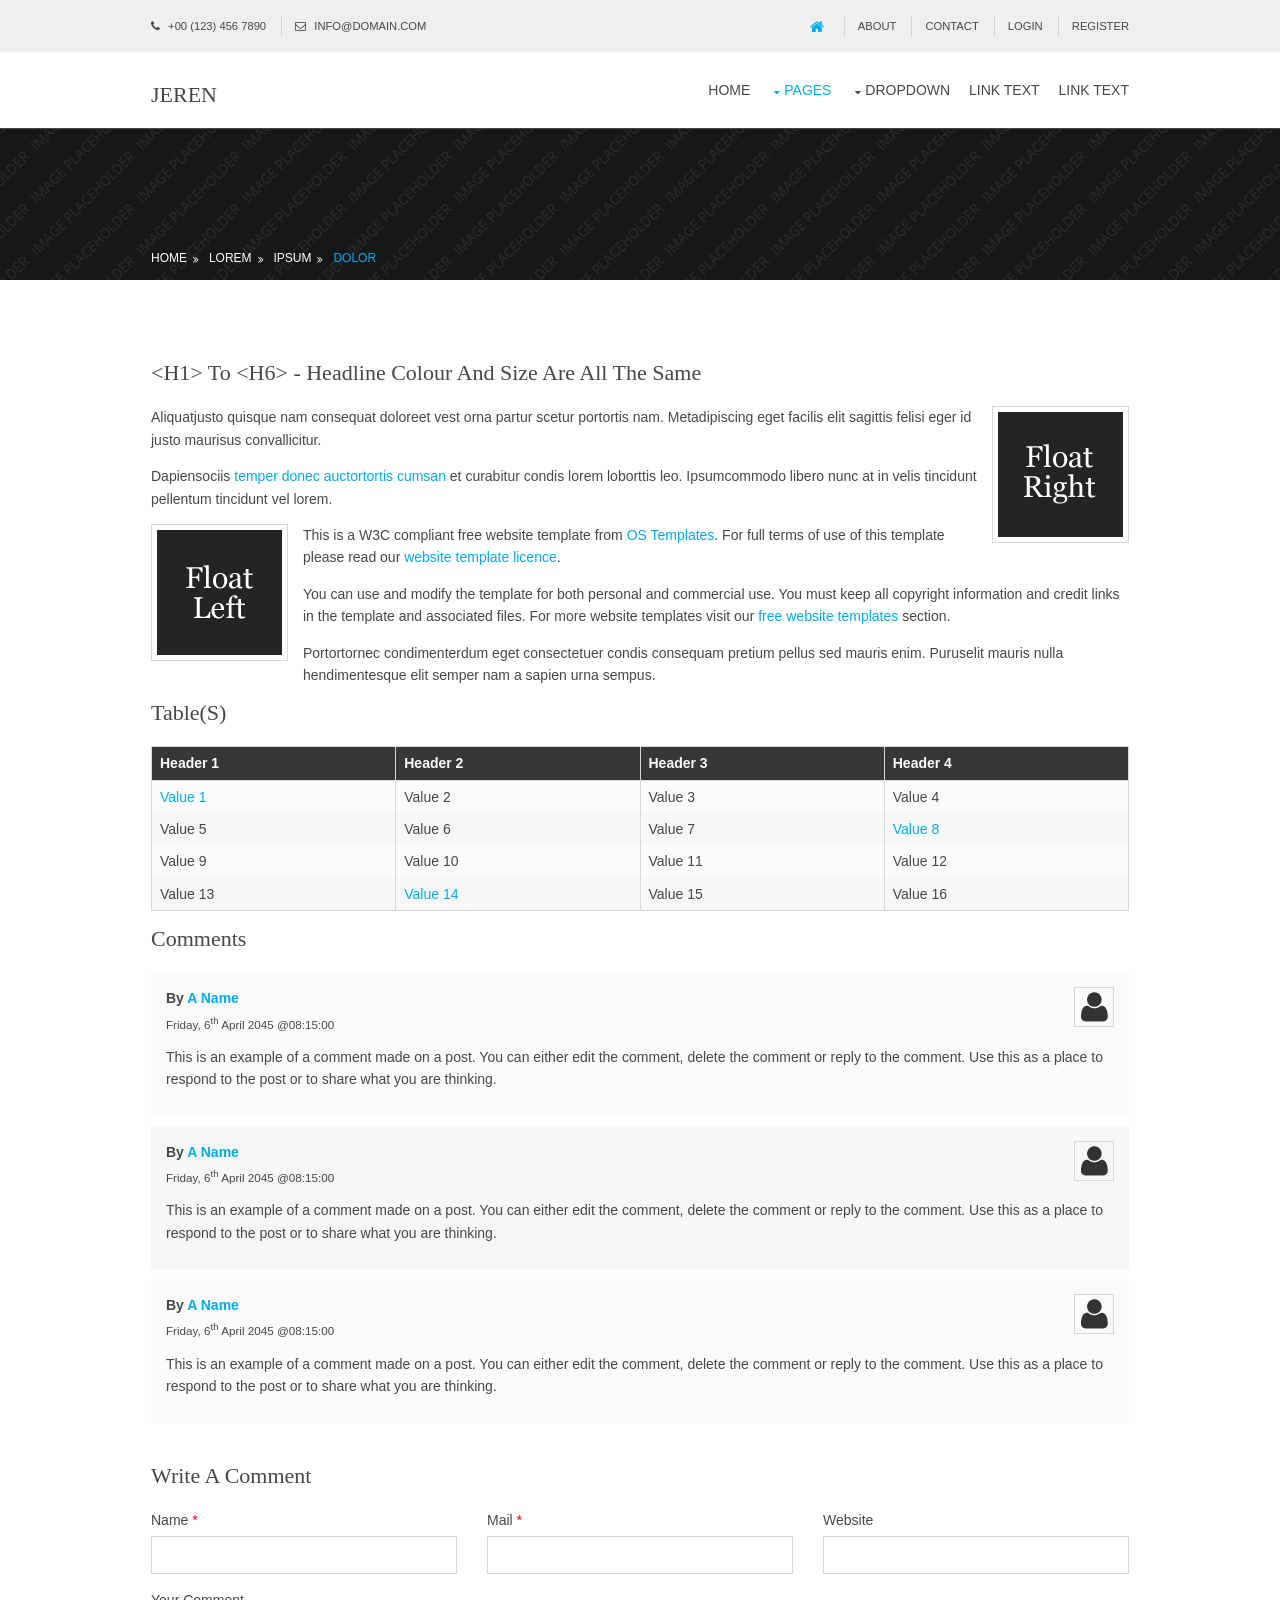
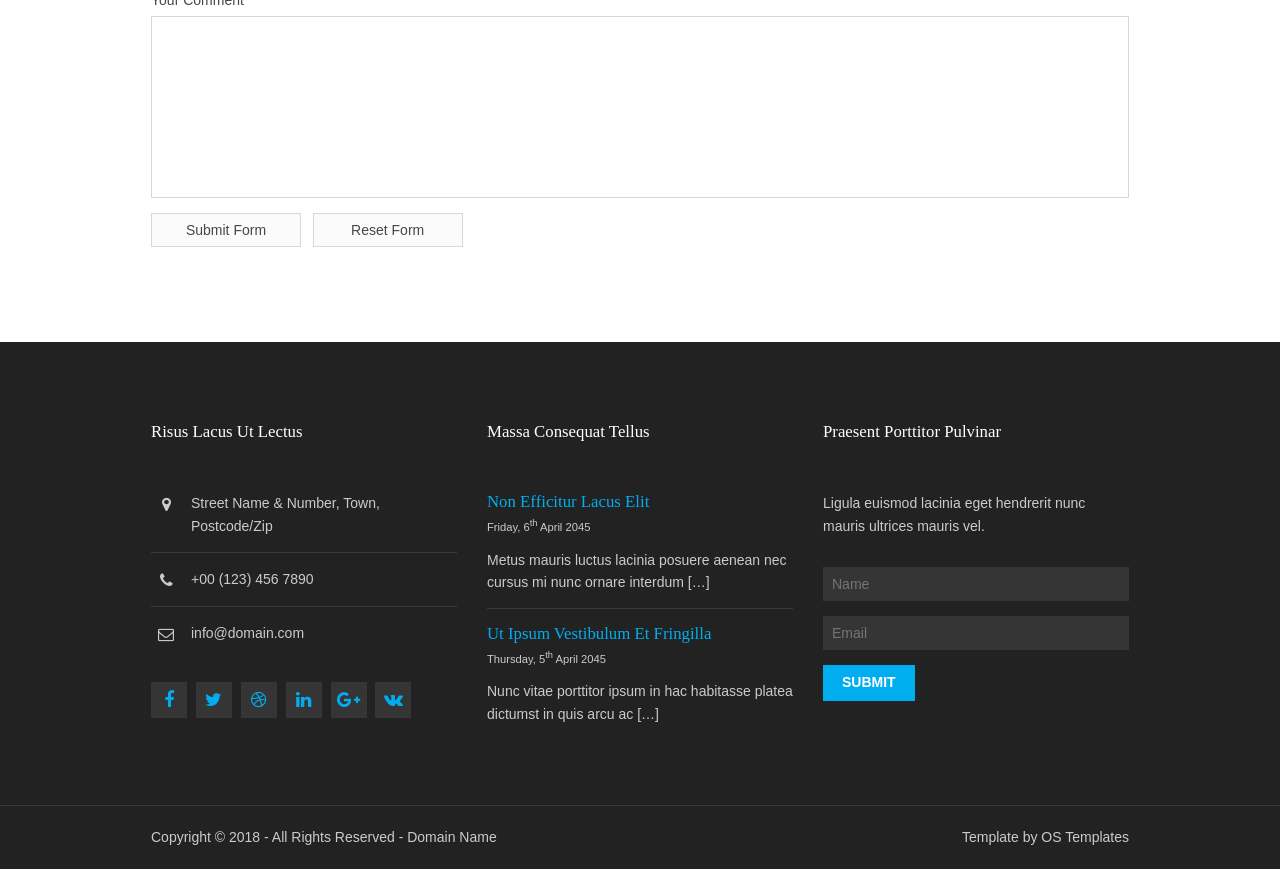
<file: sujata/pages/full-width.html>
<!DOCTYPE html>
<!--
Template Name: Jeren
Author: <a href="https://www.os-templates.com/">OS Templates</a>
Author URI: https://www.os-templates.com/
Licence: Free to use under our free template licence terms
Licence URI: https://www.os-templates.com/template-terms
-->
<html lang="">
<!-- To declare your language - read more here: https://www.w3.org/International/questions/qa-html-language-declarations -->
<head>
<title>Jeren | Pages | Full Width</title>
<meta charset="utf-8">
<meta name="viewport" content="width=device-width, initial-scale=1.0, maximum-scale=1.0, user-scalable=no">
<link href="../layout/styles/layout.css" rel="stylesheet" type="text/css" media="all">
</head>
<body id="top">
<!-- ################################################################################################ -->
<!-- ################################################################################################ -->
<!-- ################################################################################################ -->
<div class="wrapper row0">
  <div id="topbar" class="hoc clear"> 
    <!-- ################################################################################################ -->
    <div class="fl_left">
      <ul class="nospace">
        <li><i class="fa fa-phone"></i> +00 (123) 456 7890</li>
        <li><i class="fa fa-envelope-o"></i> info@domain.com</li>
      </ul>
    </div>
    <div class="fl_right">
      <ul class="nospace">
        <li><a href="#"><i class="fa fa-lg fa-home"></i></a></li>
        <li><a href="#">About</a></li>
        <li><a href="#">Contact</a></li>
        <li><a href="#">Login</a></li>
        <li><a href="#">Register</a></li>
      </ul>
    </div>
    <!-- ################################################################################################ -->
  </div>
</div>
<!-- ################################################################################################ -->
<!-- ################################################################################################ -->
<!-- ################################################################################################ -->
<div class="wrapper row1">
  <header id="header" class="hoc clear"> 
    <!-- ################################################################################################ -->
    <div id="logo" class="fl_left">
      <h1><a href="../index.html">Jeren</a></h1>
    </div>
    <nav id="mainav" class="fl_right">
      <ul class="clear">
        <li><a href="../index.html">Home</a></li>
        <li class="active"><a class="drop" href="#">Pages</a>
          <ul>
            <li><a href="gallery.html">Gallery</a></li>
            <li class="active"><a href="full-width.html">Full Width</a></li>
            <li><a href="sidebar-left.html">Sidebar Left</a></li>
            <li><a href="sidebar-right.html">Sidebar Right</a></li>
            <li><a href="basic-grid.html">Basic Grid</a></li>
          </ul>
        </li>
        <li><a class="drop" href="#">Dropdown</a>
          <ul>
            <li><a href="#">Level 2</a></li>
            <li><a class="drop" href="#">Level 2 + Drop</a>
              <ul>
                <li><a href="#">Level 3</a></li>
                <li><a href="#">Level 3</a></li>
                <li><a href="#">Level 3</a></li>
              </ul>
            </li>
            <li><a href="#">Level 2</a></li>
          </ul>
        </li>
        <li><a href="#">Link Text</a></li>
        <li><a href="#">Link Text</a></li>
      </ul>
    </nav>
    <!-- ################################################################################################ -->
  </header>
</div>
<!-- ################################################################################################ -->
<!-- ################################################################################################ -->
<!-- ################################################################################################ -->
<div class="bgded overlay" style="background-image:url('../images/demo/backgrounds/01.png');">
  <div id="breadcrumb" class="hoc clear"> 
    <!-- ################################################################################################ -->
    <ul>
      <li><a href="#">Home</a></li>
      <li><a href="#">Lorem</a></li>
      <li><a href="#">Ipsum</a></li>
      <li><a href="#">Dolor</a></li>
    </ul>
    <!-- ################################################################################################ -->
  </div>
</div>
<!-- ################################################################################################ -->
<!-- ################################################################################################ -->
<!-- ################################################################################################ -->
<div class="wrapper row3">
  <main class="hoc container clear"> 
    <!-- main body -->
    <!-- ################################################################################################ -->
    <div class="content"> 
      <!-- ################################################################################################ -->
      <h1>&lt;h1&gt; to &lt;h6&gt; - Headline Colour and Size Are All The Same</h1>
      <img class="imgr borderedbox inspace-5" src="../images/demo/imgr.gif" alt="">
      <p>Aliquatjusto quisque nam consequat doloreet vest orna partur scetur portortis nam. Metadipiscing eget facilis elit sagittis felisi eger id justo maurisus convallicitur.</p>
      <p>Dapiensociis <a href="#">temper donec auctortortis cumsan</a> et curabitur condis lorem loborttis leo. Ipsumcommodo libero nunc at in velis tincidunt pellentum tincidunt vel lorem.</p>
      <img class="imgl borderedbox inspace-5" src="../images/demo/imgl.gif" alt="">
      <p>This is a W3C compliant free website template from <a href="https://www.os-templates.com/" title="Free Website Templates">OS Templates</a>. For full terms of use of this template please read our <a href="https://www.os-templates.com/template-terms">website template licence</a>.</p>
      <p>You can use and modify the template for both personal and commercial use. You must keep all copyright information and credit links in the template and associated files. For more website templates visit our <a href="https://www.os-templates.com/">free website templates</a> section.</p>
      <p>Portortornec condimenterdum eget consectetuer condis consequam pretium pellus sed mauris enim. Puruselit mauris nulla hendimentesque elit semper nam a sapien urna sempus.</p>
      <h1>Table(s)</h1>
      <div class="scrollable">
        <table>
          <thead>
            <tr>
              <th>Header 1</th>
              <th>Header 2</th>
              <th>Header 3</th>
              <th>Header 4</th>
            </tr>
          </thead>
          <tbody>
            <tr>
              <td><a href="#">Value 1</a></td>
              <td>Value 2</td>
              <td>Value 3</td>
              <td>Value 4</td>
            </tr>
            <tr>
              <td>Value 5</td>
              <td>Value 6</td>
              <td>Value 7</td>
              <td><a href="#">Value 8</a></td>
            </tr>
            <tr>
              <td>Value 9</td>
              <td>Value 10</td>
              <td>Value 11</td>
              <td>Value 12</td>
            </tr>
            <tr>
              <td>Value 13</td>
              <td><a href="#">Value 14</a></td>
              <td>Value 15</td>
              <td>Value 16</td>
            </tr>
          </tbody>
        </table>
      </div>
      <div id="comments">
        <h2>Comments</h2>
        <ul>
          <li>
            <article>
              <header>
                <figure class="avatar"><img src="../images/demo/avatar.png" alt=""></figure>
                <address>
                By <a href="#">A Name</a>
                </address>
                <time datetime="2045-04-06T08:15+00:00">Friday, 6<sup>th</sup> April 2045 @08:15:00</time>
              </header>
              <div class="comcont">
                <p>This is an example of a comment made on a post. You can either edit the comment, delete the comment or reply to the comment. Use this as a place to respond to the post or to share what you are thinking.</p>
              </div>
            </article>
          </li>
          <li>
            <article>
              <header>
                <figure class="avatar"><img src="../images/demo/avatar.png" alt=""></figure>
                <address>
                By <a href="#">A Name</a>
                </address>
                <time datetime="2045-04-06T08:15+00:00">Friday, 6<sup>th</sup> April 2045 @08:15:00</time>
              </header>
              <div class="comcont">
                <p>This is an example of a comment made on a post. You can either edit the comment, delete the comment or reply to the comment. Use this as a place to respond to the post or to share what you are thinking.</p>
              </div>
            </article>
          </li>
          <li>
            <article>
              <header>
                <figure class="avatar"><img src="../images/demo/avatar.png" alt=""></figure>
                <address>
                By <a href="#">A Name</a>
                </address>
                <time datetime="2045-04-06T08:15+00:00">Friday, 6<sup>th</sup> April 2045 @08:15:00</time>
              </header>
              <div class="comcont">
                <p>This is an example of a comment made on a post. You can either edit the comment, delete the comment or reply to the comment. Use this as a place to respond to the post or to share what you are thinking.</p>
              </div>
            </article>
          </li>
        </ul>
        <h2>Write A Comment</h2>
        <form action="#" method="post">
          <div class="one_third first">
            <label for="name">Name <span>*</span></label>
            <input type="text" name="name" id="name" value="" size="22" required>
          </div>
          <div class="one_third">
            <label for="email">Mail <span>*</span></label>
            <input type="email" name="email" id="email" value="" size="22" required>
          </div>
          <div class="one_third">
            <label for="url">Website</label>
            <input type="url" name="url" id="url" value="" size="22">
          </div>
          <div class="block clear">
            <label for="comment">Your Comment</label>
            <textarea name="comment" id="comment" cols="25" rows="10"></textarea>
          </div>
          <div>
            <input type="submit" name="submit" value="Submit Form">
            &nbsp;
            <input type="reset" name="reset" value="Reset Form">
          </div>
        </form>
      </div>
      <!-- ################################################################################################ -->
    </div>
    <!-- ################################################################################################ -->
    <!-- / main body -->
    <div class="clear"></div>
  </main>
</div>
<!-- ################################################################################################ -->
<!-- ################################################################################################ -->
<!-- ################################################################################################ -->
<div class="wrapper row4">
  <footer id="footer" class="hoc clear"> 
    <!-- ################################################################################################ -->
    <div class="one_third first">
      <h6 class="heading">Risus lacus ut lectus</h6>
      <ul class="nospace btmspace-30 linklist contact">
        <li><i class="fa fa-map-marker"></i>
          <address>
          Street Name &amp; Number, Town, Postcode/Zip
          </address>
        </li>
        <li><i class="fa fa-phone"></i> +00 (123) 456 7890</li>
        <li><i class="fa fa-envelope-o"></i> info@domain.com</li>
      </ul>
      <ul class="faico clear">
        <li><a class="faicon-facebook" href="#"><i class="fa fa-facebook"></i></a></li>
        <li><a class="faicon-twitter" href="#"><i class="fa fa-twitter"></i></a></li>
        <li><a class="faicon-dribble" href="#"><i class="fa fa-dribbble"></i></a></li>
        <li><a class="faicon-linkedin" href="#"><i class="fa fa-linkedin"></i></a></li>
        <li><a class="faicon-google-plus" href="#"><i class="fa fa-google-plus"></i></a></li>
        <li><a class="faicon-vk" href="#"><i class="fa fa-vk"></i></a></li>
      </ul>
    </div>
    <div class="one_third">
      <h6 class="heading">Massa consequat tellus</h6>
      <ul class="nospace linklist">
        <li>
          <article>
            <h2 class="nospace font-x1"><a href="#">Non efficitur lacus elit</a></h2>
            <time class="font-xs block btmspace-10" datetime="2045-04-06">Friday, 6<sup>th</sup> April 2045</time>
            <p class="nospace">Metus mauris luctus lacinia posuere aenean nec cursus mi nunc ornare interdum [&hellip;]</p>
          </article>
        </li>
        <li>
          <article>
            <h2 class="nospace font-x1"><a href="#">Ut ipsum vestibulum et fringilla</a></h2>
            <time class="font-xs block btmspace-10" datetime="2045-04-05">Thursday, 5<sup>th</sup> April 2045</time>
            <p class="nospace">Nunc vitae porttitor ipsum in hac habitasse platea dictumst in quis arcu ac [&hellip;]</p>
          </article>
        </li>
      </ul>
    </div>
    <div class="one_third">
      <h6 class="heading">Praesent porttitor pulvinar</h6>
      <p class="nospace btmspace-30">Ligula euismod lacinia eget hendrerit nunc mauris ultrices mauris vel.</p>
      <form method="post" action="#">
        <fieldset>
          <legend>Newsletter:</legend>
          <input class="btmspace-15" type="text" value="" placeholder="Name">
          <input class="btmspace-15" type="text" value="" placeholder="Email">
          <button type="submit" value="submit">Submit</button>
        </fieldset>
      </form>
    </div>
    <!-- ################################################################################################ -->
  </footer>
</div>
<!-- ################################################################################################ -->
<!-- ################################################################################################ -->
<!-- ################################################################################################ -->
<div class="wrapper row5">
  <div id="copyright" class="hoc clear"> 
    <!-- ################################################################################################ -->
    <p class="fl_left">Copyright &copy; 2018 - All Rights Reserved - <a href="#">Domain Name</a></p>
    <p class="fl_right">Template by <a target="_blank" href="https://www.os-templates.com/" title="Free Website Templates">OS Templates</a></p>
    <!-- ################################################################################################ -->
  </div>
</div>
<!-- ################################################################################################ -->
<!-- ################################################################################################ -->
<!-- ################################################################################################ -->
<a id="backtotop" href="#top"><i class="fa fa-chevron-up"></i></a>
<!-- JAVASCRIPTS -->
<script src="../layout/scripts/jquery.min.js"></script>
<script src="../layout/scripts/jquery.backtotop.js"></script>
<script src="../layout/scripts/jquery.mobilemenu.js"></script>
</body>
</html>
</file>
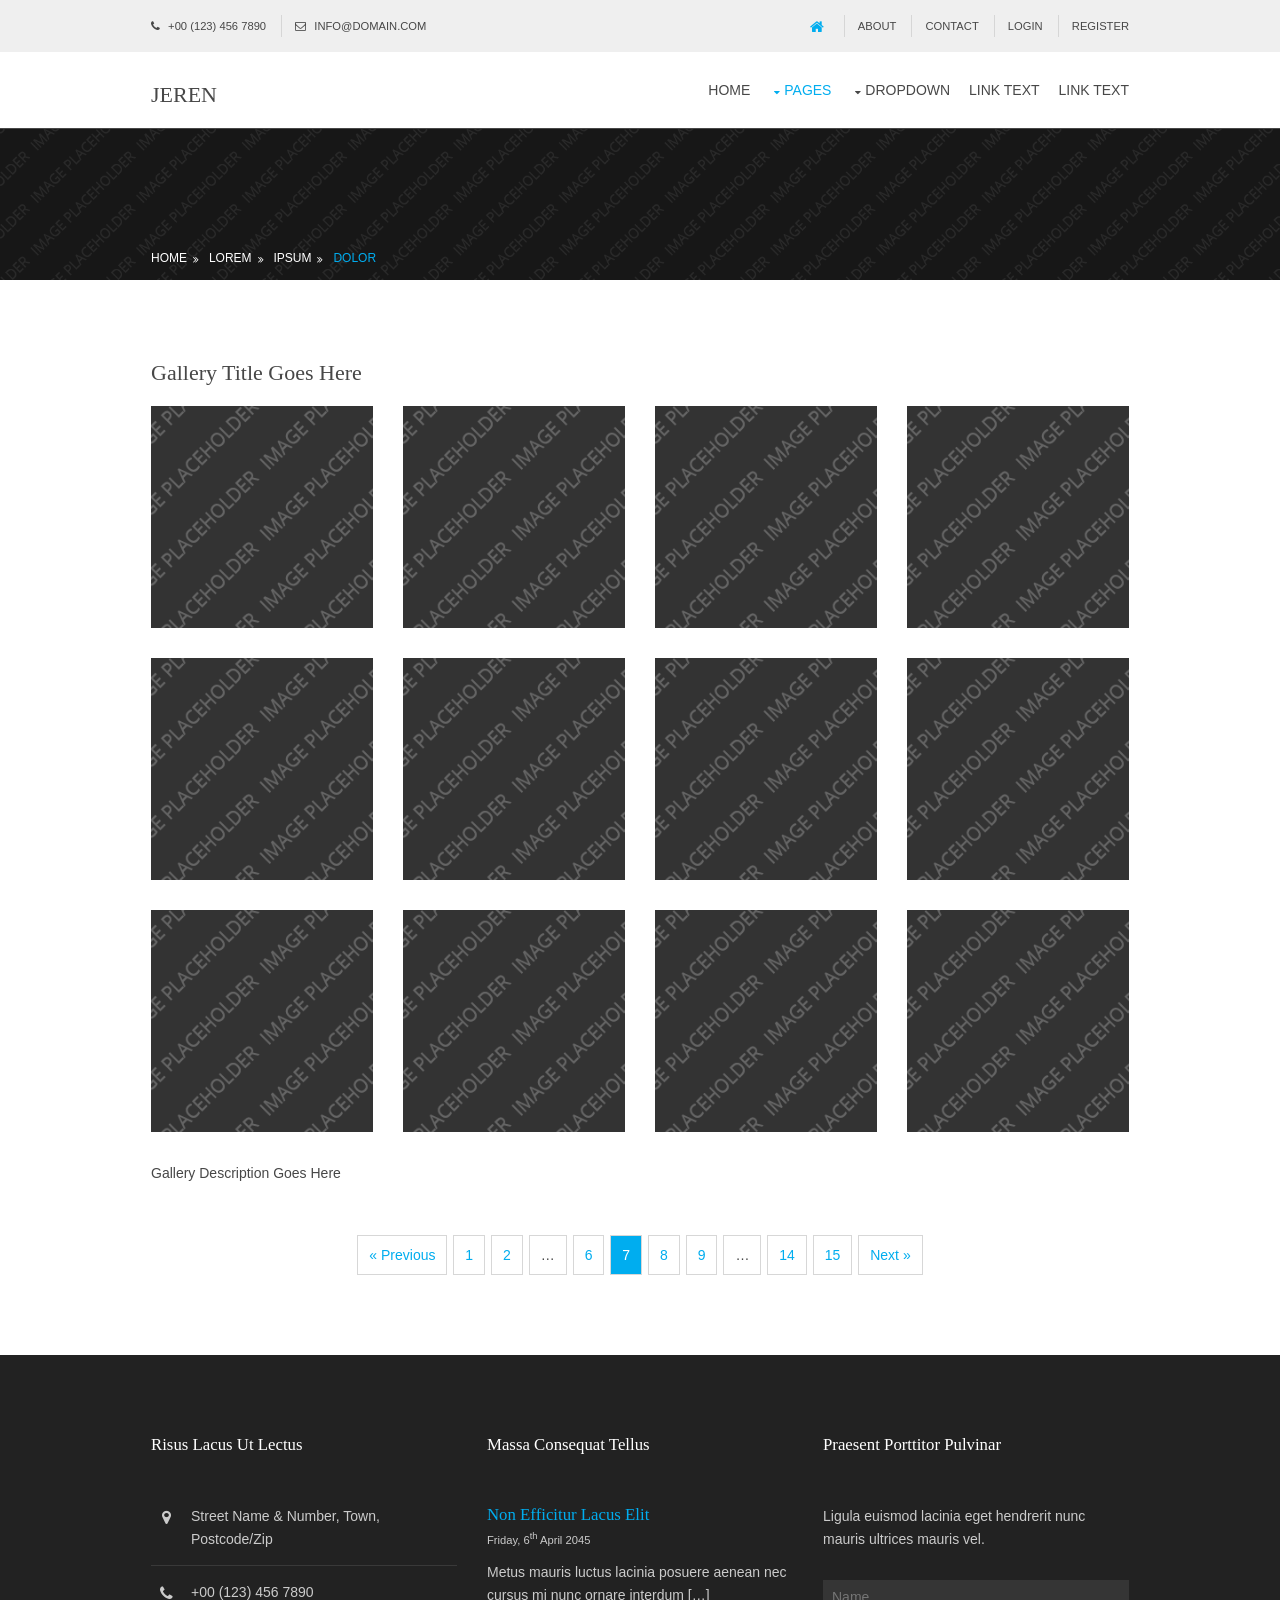
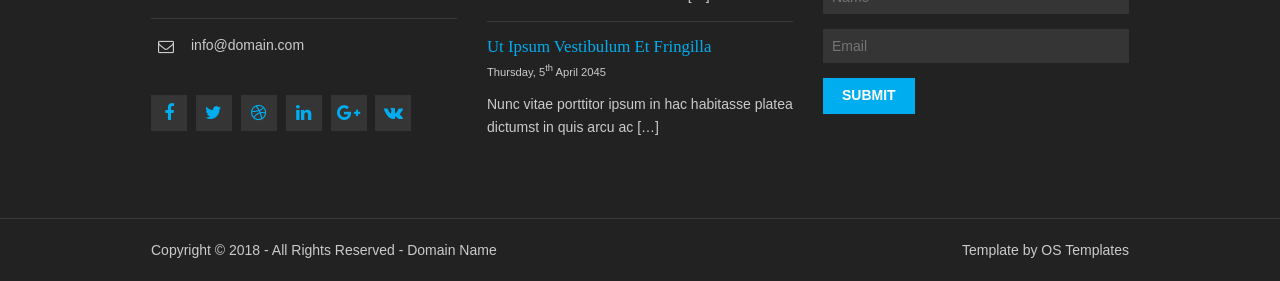
<file: sujata/pages/gallery.html>
<!DOCTYPE html>
<!--
Template Name: Jeren
Author: <a href="https://www.os-templates.com/">OS Templates</a>
Author URI: https://www.os-templates.com/
Licence: Free to use under our free template licence terms
Licence URI: https://www.os-templates.com/template-terms
-->
<html lang="">
<!-- To declare your language - read more here: https://www.w3.org/International/questions/qa-html-language-declarations -->
<head>
<title>Jeren | Pages | Gallery</title>
<meta charset="utf-8">
<meta name="viewport" content="width=device-width, initial-scale=1.0, maximum-scale=1.0, user-scalable=no">
<link href="../layout/styles/layout.css" rel="stylesheet" type="text/css" media="all">
</head>
<body id="top">
<!-- ################################################################################################ -->
<!-- ################################################################################################ -->
<!-- ################################################################################################ -->
<div class="wrapper row0">
  <div id="topbar" class="hoc clear"> 
    <!-- ################################################################################################ -->
    <div class="fl_left">
      <ul class="nospace">
        <li><i class="fa fa-phone"></i> +00 (123) 456 7890</li>
        <li><i class="fa fa-envelope-o"></i> info@domain.com</li>
      </ul>
    </div>
    <div class="fl_right">
      <ul class="nospace">
        <li><a href="#"><i class="fa fa-lg fa-home"></i></a></li>
        <li><a href="#">About</a></li>
        <li><a href="#">Contact</a></li>
        <li><a href="#">Login</a></li>
        <li><a href="#">Register</a></li>
      </ul>
    </div>
    <!-- ################################################################################################ -->
  </div>
</div>
<!-- ################################################################################################ -->
<!-- ################################################################################################ -->
<!-- ################################################################################################ -->
<div class="wrapper row1">
  <header id="header" class="hoc clear"> 
    <!-- ################################################################################################ -->
    <div id="logo" class="fl_left">
      <h1><a href="../index.html">Jeren</a></h1>
    </div>
    <nav id="mainav" class="fl_right">
      <ul class="clear">
        <li><a href="../index.html">Home</a></li>
        <li class="active"><a class="drop" href="#">Pages</a>
          <ul>
            <li class="active"><a href="gallery.html">Gallery</a></li>
            <li><a href="full-width.html">Full Width</a></li>
            <li><a href="sidebar-left.html">Sidebar Left</a></li>
            <li><a href="sidebar-right.html">Sidebar Right</a></li>
            <li><a href="basic-grid.html">Basic Grid</a></li>
          </ul>
        </li>
        <li><a class="drop" href="#">Dropdown</a>
          <ul>
            <li><a href="#">Level 2</a></li>
            <li><a class="drop" href="#">Level 2 + Drop</a>
              <ul>
                <li><a href="#">Level 3</a></li>
                <li><a href="#">Level 3</a></li>
                <li><a href="#">Level 3</a></li>
              </ul>
            </li>
            <li><a href="#">Level 2</a></li>
          </ul>
        </li>
        <li><a href="#">Link Text</a></li>
        <li><a href="#">Link Text</a></li>
      </ul>
    </nav>
    <!-- ################################################################################################ -->
  </header>
</div>
<!-- ################################################################################################ -->
<!-- ################################################################################################ -->
<!-- ################################################################################################ -->
<div class="bgded overlay" style="background-image:url('../images/demo/backgrounds/01.png');">
  <div id="breadcrumb" class="hoc clear"> 
    <!-- ################################################################################################ -->
    <ul>
      <li><a href="#">Home</a></li>
      <li><a href="#">Lorem</a></li>
      <li><a href="#">Ipsum</a></li>
      <li><a href="#">Dolor</a></li>
    </ul>
    <!-- ################################################################################################ -->
  </div>
</div>
<!-- ################################################################################################ -->
<!-- ################################################################################################ -->
<!-- ################################################################################################ -->
<div class="wrapper row3">
  <main class="hoc container clear"> 
    <!-- main body -->
    <!-- ################################################################################################ -->
    <div class="content"> 
      <!-- ################################################################################################ -->
      <div id="gallery">
        <figure>
          <header class="heading">Gallery Title Goes Here</header>
          <ul class="nospace clear">
            <li class="one_quarter first"><a href="#"><img src="../images/demo/gallery/01.png" alt=""></a></li>
            <li class="one_quarter"><a href="#"><img src="../images/demo/gallery/01.png" alt=""></a></li>
            <li class="one_quarter"><a href="#"><img src="../images/demo/gallery/01.png" alt=""></a></li>
            <li class="one_quarter"><a href="#"><img src="../images/demo/gallery/01.png" alt=""></a></li>
            <li class="one_quarter first"><a href="#"><img src="../images/demo/gallery/01.png" alt=""></a></li>
            <li class="one_quarter"><a href="#"><img src="../images/demo/gallery/01.png" alt=""></a></li>
            <li class="one_quarter"><a href="#"><img src="../images/demo/gallery/01.png" alt=""></a></li>
            <li class="one_quarter"><a href="#"><img src="../images/demo/gallery/01.png" alt=""></a></li>
            <li class="one_quarter first"><a href="#"><img src="../images/demo/gallery/01.png" alt=""></a></li>
            <li class="one_quarter"><a href="#"><img src="../images/demo/gallery/01.png" alt=""></a></li>
            <li class="one_quarter"><a href="#"><img src="../images/demo/gallery/01.png" alt=""></a></li>
            <li class="one_quarter"><a href="#"><img src="../images/demo/gallery/01.png" alt=""></a></li>
          </ul>
          <figcaption>Gallery Description Goes Here</figcaption>
        </figure>
      </div>
      <!-- ################################################################################################ -->
      <!-- ################################################################################################ -->
      <nav class="pagination">
        <ul>
          <li><a href="#">&laquo; Previous</a></li>
          <li><a href="#">1</a></li>
          <li><a href="#">2</a></li>
          <li><strong>&hellip;</strong></li>
          <li><a href="#">6</a></li>
          <li class="current"><strong>7</strong></li>
          <li><a href="#">8</a></li>
          <li><a href="#">9</a></li>
          <li><strong>&hellip;</strong></li>
          <li><a href="#">14</a></li>
          <li><a href="#">15</a></li>
          <li><a href="#">Next &raquo;</a></li>
        </ul>
      </nav>
      <!-- ################################################################################################ -->
    </div>
    <!-- ################################################################################################ -->
    <!-- / main body -->
    <div class="clear"></div>
  </main>
</div>
<!-- ################################################################################################ -->
<!-- ################################################################################################ -->
<!-- ################################################################################################ -->
<div class="wrapper row4">
  <footer id="footer" class="hoc clear"> 
    <!-- ################################################################################################ -->
    <div class="one_third first">
      <h6 class="heading">Risus lacus ut lectus</h6>
      <ul class="nospace btmspace-30 linklist contact">
        <li><i class="fa fa-map-marker"></i>
          <address>
          Street Name &amp; Number, Town, Postcode/Zip
          </address>
        </li>
        <li><i class="fa fa-phone"></i> +00 (123) 456 7890</li>
        <li><i class="fa fa-envelope-o"></i> info@domain.com</li>
      </ul>
      <ul class="faico clear">
        <li><a class="faicon-facebook" href="#"><i class="fa fa-facebook"></i></a></li>
        <li><a class="faicon-twitter" href="#"><i class="fa fa-twitter"></i></a></li>
        <li><a class="faicon-dribble" href="#"><i class="fa fa-dribbble"></i></a></li>
        <li><a class="faicon-linkedin" href="#"><i class="fa fa-linkedin"></i></a></li>
        <li><a class="faicon-google-plus" href="#"><i class="fa fa-google-plus"></i></a></li>
        <li><a class="faicon-vk" href="#"><i class="fa fa-vk"></i></a></li>
      </ul>
    </div>
    <div class="one_third">
      <h6 class="heading">Massa consequat tellus</h6>
      <ul class="nospace linklist">
        <li>
          <article>
            <h2 class="nospace font-x1"><a href="#">Non efficitur lacus elit</a></h2>
            <time class="font-xs block btmspace-10" datetime="2045-04-06">Friday, 6<sup>th</sup> April 2045</time>
            <p class="nospace">Metus mauris luctus lacinia posuere aenean nec cursus mi nunc ornare interdum [&hellip;]</p>
          </article>
        </li>
        <li>
          <article>
            <h2 class="nospace font-x1"><a href="#">Ut ipsum vestibulum et fringilla</a></h2>
            <time class="font-xs block btmspace-10" datetime="2045-04-05">Thursday, 5<sup>th</sup> April 2045</time>
            <p class="nospace">Nunc vitae porttitor ipsum in hac habitasse platea dictumst in quis arcu ac [&hellip;]</p>
          </article>
        </li>
      </ul>
    </div>
    <div class="one_third">
      <h6 class="heading">Praesent porttitor pulvinar</h6>
      <p class="nospace btmspace-30">Ligula euismod lacinia eget hendrerit nunc mauris ultrices mauris vel.</p>
      <form method="post" action="#">
        <fieldset>
          <legend>Newsletter:</legend>
          <input class="btmspace-15" type="text" value="" placeholder="Name">
          <input class="btmspace-15" type="text" value="" placeholder="Email">
          <button type="submit" value="submit">Submit</button>
        </fieldset>
      </form>
    </div>
    <!-- ################################################################################################ -->
  </footer>
</div>
<!-- ################################################################################################ -->
<!-- ################################################################################################ -->
<!-- ################################################################################################ -->
<div class="wrapper row5">
  <div id="copyright" class="hoc clear"> 
    <!-- ################################################################################################ -->
    <p class="fl_left">Copyright &copy; 2018 - All Rights Reserved - <a href="#">Domain Name</a></p>
    <p class="fl_right">Template by <a target="_blank" href="https://www.os-templates.com/" title="Free Website Templates">OS Templates</a></p>
    <!-- ################################################################################################ -->
  </div>
</div>
<!-- ################################################################################################ -->
<!-- ################################################################################################ -->
<!-- ################################################################################################ -->
<a id="backtotop" href="#top"><i class="fa fa-chevron-up"></i></a>
<!-- JAVASCRIPTS -->
<script src="../layout/scripts/jquery.min.js"></script>
<script src="../layout/scripts/jquery.backtotop.js"></script>
<script src="../layout/scripts/jquery.mobilemenu.js"></script>
</body>
</html>
</file>
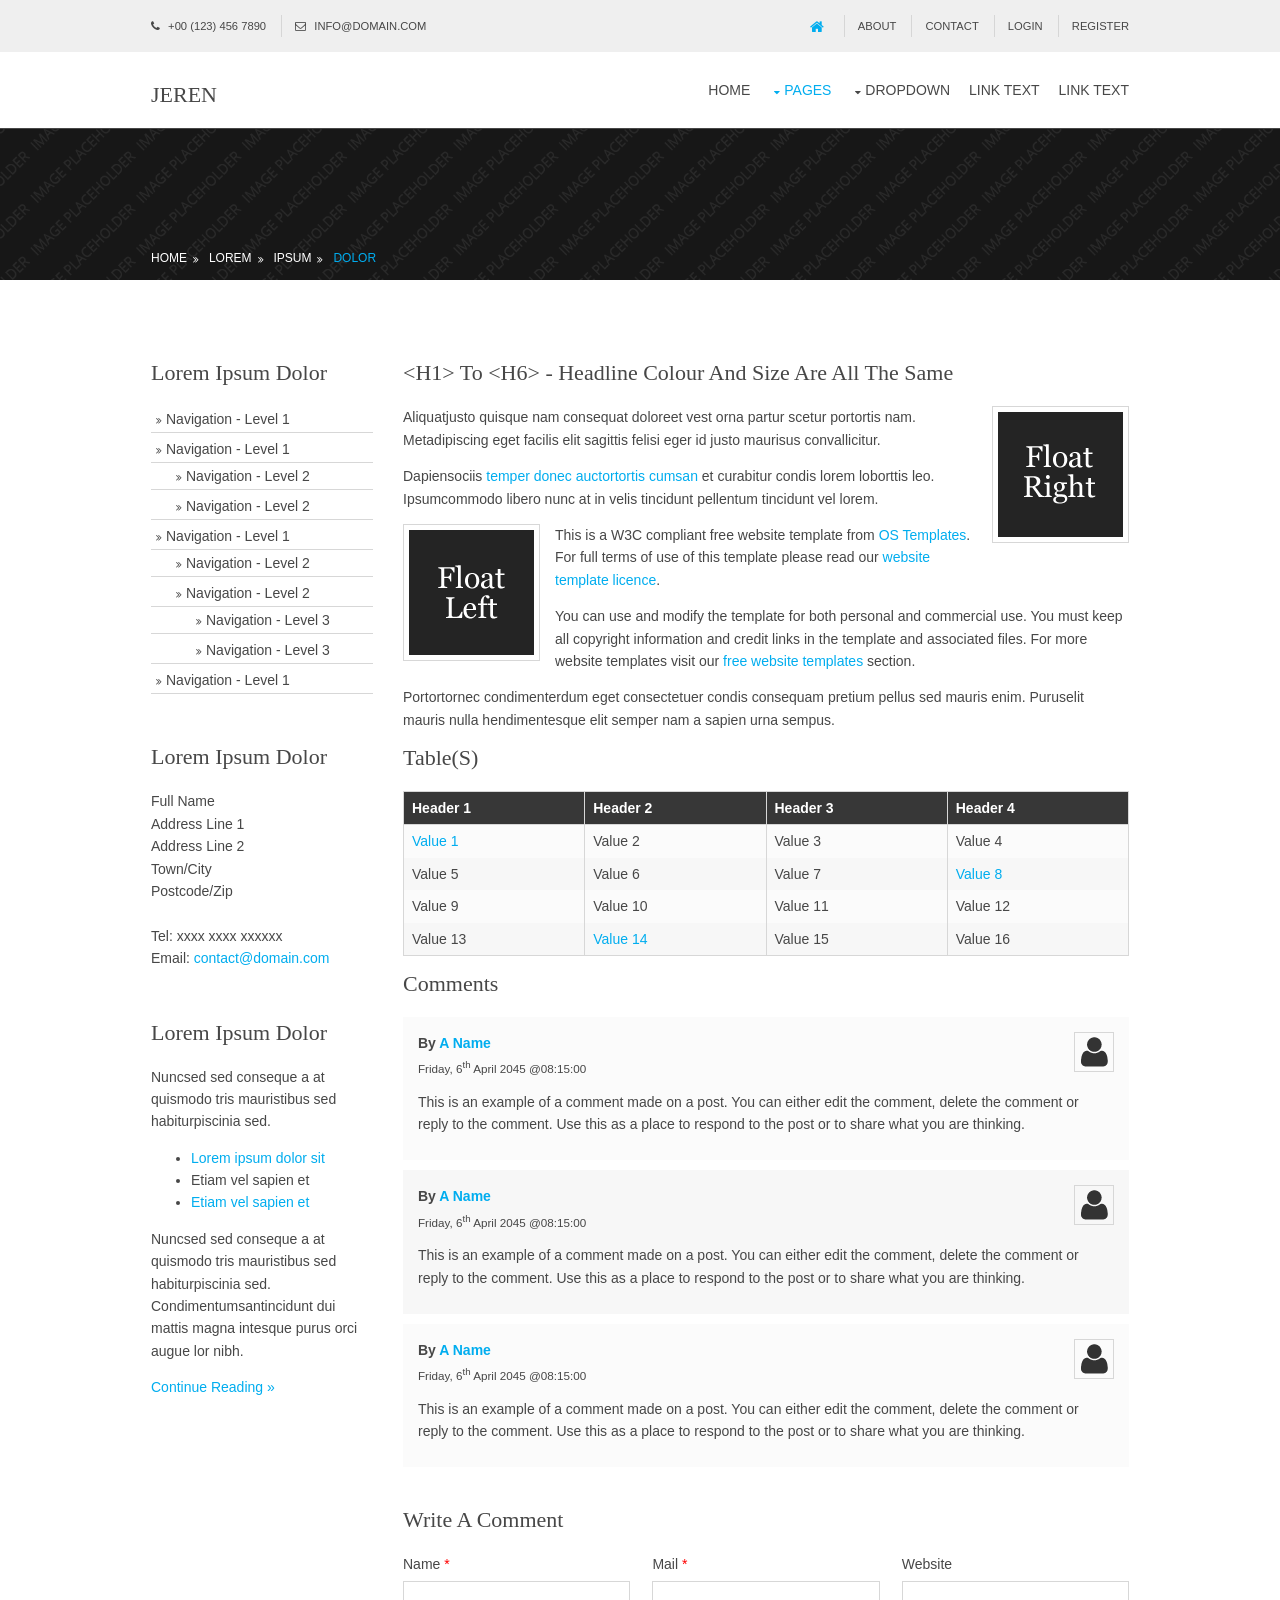
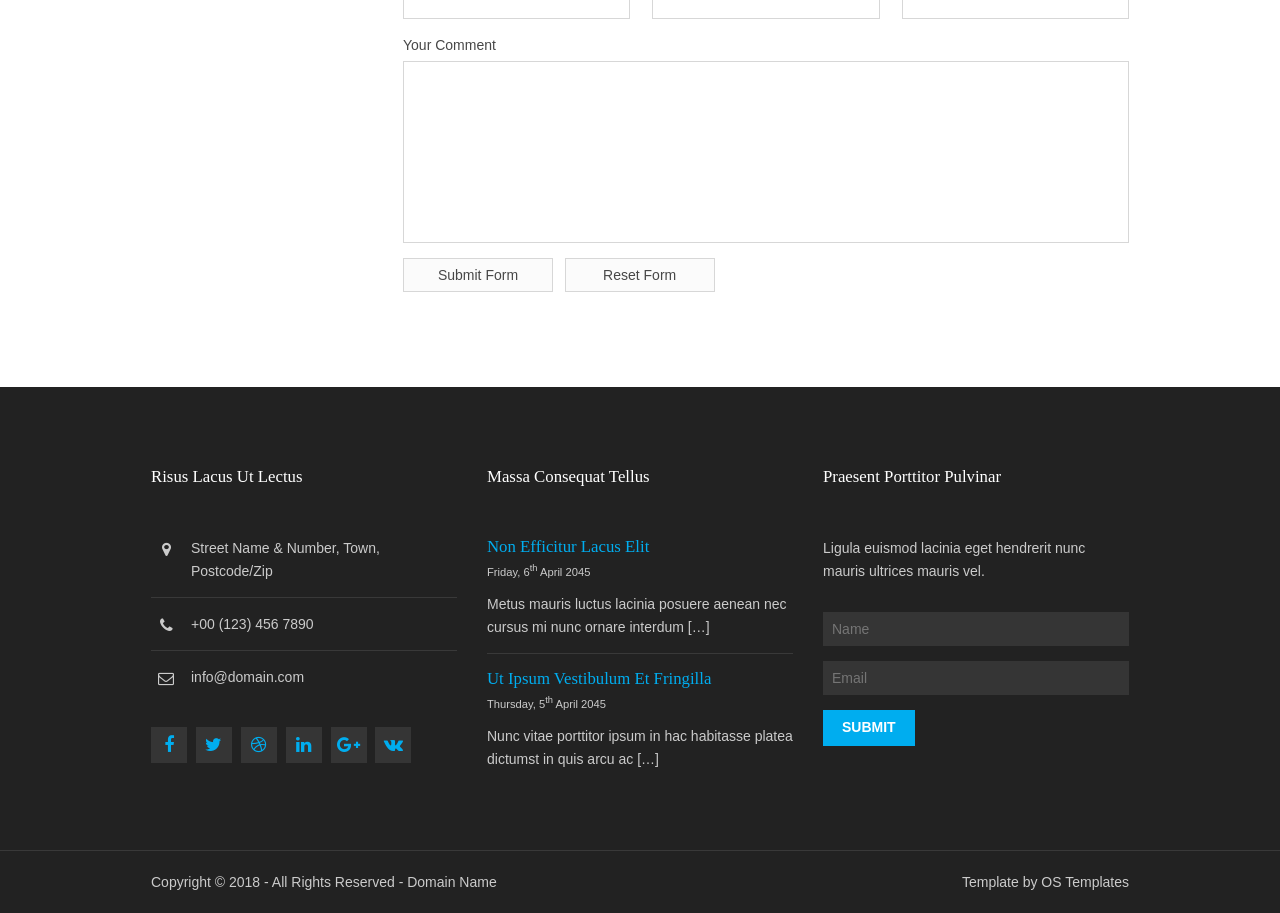
<file: sujata/pages/sidebar-left.html>
<!DOCTYPE html>
<!--
Template Name: Jeren
Author: <a href="https://www.os-templates.com/">OS Templates</a>
Author URI: https://www.os-templates.com/
Licence: Free to use under our free template licence terms
Licence URI: https://www.os-templates.com/template-terms
-->
<html lang="">
<!-- To declare your language - read more here: https://www.w3.org/International/questions/qa-html-language-declarations -->
<head>
<title>Jeren | Pages | Sidebar Left</title>
<meta charset="utf-8">
<meta name="viewport" content="width=device-width, initial-scale=1.0, maximum-scale=1.0, user-scalable=no">
<link href="../layout/styles/layout.css" rel="stylesheet" type="text/css" media="all">
</head>
<body id="top">
<!-- ################################################################################################ -->
<!-- ################################################################################################ -->
<!-- ################################################################################################ -->
<div class="wrapper row0">
  <div id="topbar" class="hoc clear"> 
    <!-- ################################################################################################ -->
    <div class="fl_left">
      <ul class="nospace">
        <li><i class="fa fa-phone"></i> +00 (123) 456 7890</li>
        <li><i class="fa fa-envelope-o"></i> info@domain.com</li>
      </ul>
    </div>
    <div class="fl_right">
      <ul class="nospace">
        <li><a href="#"><i class="fa fa-lg fa-home"></i></a></li>
        <li><a href="#">About</a></li>
        <li><a href="#">Contact</a></li>
        <li><a href="#">Login</a></li>
        <li><a href="#">Register</a></li>
      </ul>
    </div>
    <!-- ################################################################################################ -->
  </div>
</div>
<!-- ################################################################################################ -->
<!-- ################################################################################################ -->
<!-- ################################################################################################ -->
<div class="wrapper row1">
  <header id="header" class="hoc clear"> 
    <!-- ################################################################################################ -->
    <div id="logo" class="fl_left">
      <h1><a href="../index.html">Jeren</a></h1>
    </div>
    <nav id="mainav" class="fl_right">
      <ul class="clear">
        <li><a href="../index.html">Home</a></li>
        <li class="active"><a class="drop" href="#">Pages</a>
          <ul>
            <li><a href="gallery.html">Gallery</a></li>
            <li><a href="full-width.html">Full Width</a></li>
            <li class="active"><a href="sidebar-left.html">Sidebar Left</a></li>
            <li><a href="sidebar-right.html">Sidebar Right</a></li>
            <li><a href="basic-grid.html">Basic Grid</a></li>
          </ul>
        </li>
        <li><a class="drop" href="#">Dropdown</a>
          <ul>
            <li><a href="#">Level 2</a></li>
            <li><a class="drop" href="#">Level 2 + Drop</a>
              <ul>
                <li><a href="#">Level 3</a></li>
                <li><a href="#">Level 3</a></li>
                <li><a href="#">Level 3</a></li>
              </ul>
            </li>
            <li><a href="#">Level 2</a></li>
          </ul>
        </li>
        <li><a href="#">Link Text</a></li>
        <li><a href="#">Link Text</a></li>
      </ul>
    </nav>
    <!-- ################################################################################################ -->
  </header>
</div>
<!-- ################################################################################################ -->
<!-- ################################################################################################ -->
<!-- ################################################################################################ -->
<div class="bgded overlay" style="background-image:url('../images/demo/backgrounds/01.png');">
  <div id="breadcrumb" class="hoc clear"> 
    <!-- ################################################################################################ -->
    <ul>
      <li><a href="#">Home</a></li>
      <li><a href="#">Lorem</a></li>
      <li><a href="#">Ipsum</a></li>
      <li><a href="#">Dolor</a></li>
    </ul>
    <!-- ################################################################################################ -->
  </div>
</div>
<!-- ################################################################################################ -->
<!-- ################################################################################################ -->
<!-- ################################################################################################ -->
<div class="wrapper row3">
  <main class="hoc container clear"> 
    <!-- main body -->
    <!-- ################################################################################################ -->
    <div class="sidebar one_quarter first"> 
      <!-- ################################################################################################ -->
      <h6>Lorem ipsum dolor</h6>
      <nav class="sdb_holder">
        <ul>
          <li><a href="#">Navigation - Level 1</a></li>
          <li><a href="#">Navigation - Level 1</a>
            <ul>
              <li><a href="#">Navigation - Level 2</a></li>
              <li><a href="#">Navigation - Level 2</a></li>
            </ul>
          </li>
          <li><a href="#">Navigation - Level 1</a>
            <ul>
              <li><a href="#">Navigation - Level 2</a></li>
              <li><a href="#">Navigation - Level 2</a>
                <ul>
                  <li><a href="#">Navigation - Level 3</a></li>
                  <li><a href="#">Navigation - Level 3</a></li>
                </ul>
              </li>
            </ul>
          </li>
          <li><a href="#">Navigation - Level 1</a></li>
        </ul>
      </nav>
      <div class="sdb_holder">
        <h6>Lorem ipsum dolor</h6>
        <address>
        Full Name<br>
        Address Line 1<br>
        Address Line 2<br>
        Town/City<br>
        Postcode/Zip<br>
        <br>
        Tel: xxxx xxxx xxxxxx<br>
        Email: <a href="#">contact@domain.com</a>
        </address>
      </div>
      <div class="sdb_holder">
        <article>
          <h6>Lorem ipsum dolor</h6>
          <p>Nuncsed sed conseque a at quismodo tris mauristibus sed habiturpiscinia sed.</p>
          <ul>
            <li><a href="#">Lorem ipsum dolor sit</a></li>
            <li>Etiam vel sapien et</li>
            <li><a href="#">Etiam vel sapien et</a></li>
          </ul>
          <p>Nuncsed sed conseque a at quismodo tris mauristibus sed habiturpiscinia sed. Condimentumsantincidunt dui mattis magna intesque purus orci augue lor nibh.</p>
          <p class="more"><a href="#">Continue Reading &raquo;</a></p>
        </article>
      </div>
      <!-- ################################################################################################ -->
    </div>
    <!-- ################################################################################################ -->
    <!-- ################################################################################################ -->
    <div class="content three_quarter"> 
      <!-- ################################################################################################ -->
      <h1>&lt;h1&gt; to &lt;h6&gt; - Headline Colour and Size Are All The Same</h1>
      <img class="imgr borderedbox inspace-5" src="../images/demo/imgr.gif" alt="">
      <p>Aliquatjusto quisque nam consequat doloreet vest orna partur scetur portortis nam. Metadipiscing eget facilis elit sagittis felisi eger id justo maurisus convallicitur.</p>
      <p>Dapiensociis <a href="#">temper donec auctortortis cumsan</a> et curabitur condis lorem loborttis leo. Ipsumcommodo libero nunc at in velis tincidunt pellentum tincidunt vel lorem.</p>
      <img class="imgl borderedbox inspace-5" src="../images/demo/imgl.gif" alt="">
      <p>This is a W3C compliant free website template from <a href="https://www.os-templates.com/" title="Free Website Templates">OS Templates</a>. For full terms of use of this template please read our <a href="https://www.os-templates.com/template-terms">website template licence</a>.</p>
      <p>You can use and modify the template for both personal and commercial use. You must keep all copyright information and credit links in the template and associated files. For more website templates visit our <a href="https://www.os-templates.com/">free website templates</a> section.</p>
      <p>Portortornec condimenterdum eget consectetuer condis consequam pretium pellus sed mauris enim. Puruselit mauris nulla hendimentesque elit semper nam a sapien urna sempus.</p>
      <h1>Table(s)</h1>
      <div class="scrollable">
        <table>
          <thead>
            <tr>
              <th>Header 1</th>
              <th>Header 2</th>
              <th>Header 3</th>
              <th>Header 4</th>
            </tr>
          </thead>
          <tbody>
            <tr>
              <td><a href="#">Value 1</a></td>
              <td>Value 2</td>
              <td>Value 3</td>
              <td>Value 4</td>
            </tr>
            <tr>
              <td>Value 5</td>
              <td>Value 6</td>
              <td>Value 7</td>
              <td><a href="#">Value 8</a></td>
            </tr>
            <tr>
              <td>Value 9</td>
              <td>Value 10</td>
              <td>Value 11</td>
              <td>Value 12</td>
            </tr>
            <tr>
              <td>Value 13</td>
              <td><a href="#">Value 14</a></td>
              <td>Value 15</td>
              <td>Value 16</td>
            </tr>
          </tbody>
        </table>
      </div>
      <div id="comments">
        <h2>Comments</h2>
        <ul>
          <li>
            <article>
              <header>
                <figure class="avatar"><img src="../images/demo/avatar.png" alt=""></figure>
                <address>
                By <a href="#">A Name</a>
                </address>
                <time datetime="2045-04-06T08:15+00:00">Friday, 6<sup>th</sup> April 2045 @08:15:00</time>
              </header>
              <div class="comcont">
                <p>This is an example of a comment made on a post. You can either edit the comment, delete the comment or reply to the comment. Use this as a place to respond to the post or to share what you are thinking.</p>
              </div>
            </article>
          </li>
          <li>
            <article>
              <header>
                <figure class="avatar"><img src="../images/demo/avatar.png" alt=""></figure>
                <address>
                By <a href="#">A Name</a>
                </address>
                <time datetime="2045-04-06T08:15+00:00">Friday, 6<sup>th</sup> April 2045 @08:15:00</time>
              </header>
              <div class="comcont">
                <p>This is an example of a comment made on a post. You can either edit the comment, delete the comment or reply to the comment. Use this as a place to respond to the post or to share what you are thinking.</p>
              </div>
            </article>
          </li>
          <li>
            <article>
              <header>
                <figure class="avatar"><img src="../images/demo/avatar.png" alt=""></figure>
                <address>
                By <a href="#">A Name</a>
                </address>
                <time datetime="2045-04-06T08:15+00:00">Friday, 6<sup>th</sup> April 2045 @08:15:00</time>
              </header>
              <div class="comcont">
                <p>This is an example of a comment made on a post. You can either edit the comment, delete the comment or reply to the comment. Use this as a place to respond to the post or to share what you are thinking.</p>
              </div>
            </article>
          </li>
        </ul>
        <h2>Write A Comment</h2>
        <form action="#" method="post">
          <div class="one_third first">
            <label for="name">Name <span>*</span></label>
            <input type="text" name="name" id="name" value="" size="22" required>
          </div>
          <div class="one_third">
            <label for="email">Mail <span>*</span></label>
            <input type="email" name="email" id="email" value="" size="22" required>
          </div>
          <div class="one_third">
            <label for="url">Website</label>
            <input type="url" name="url" id="url" value="" size="22">
          </div>
          <div class="block clear">
            <label for="comment">Your Comment</label>
            <textarea name="comment" id="comment" cols="25" rows="10"></textarea>
          </div>
          <div>
            <input type="submit" name="submit" value="Submit Form">
            &nbsp;
            <input type="reset" name="reset" value="Reset Form">
          </div>
        </form>
      </div>
      <!-- ################################################################################################ -->
    </div>
    <!-- ################################################################################################ -->
    <!-- / main body -->
    <div class="clear"></div>
  </main>
</div>
<!-- ################################################################################################ -->
<!-- ################################################################################################ -->
<!-- ################################################################################################ -->
<div class="wrapper row4">
  <footer id="footer" class="hoc clear"> 
    <!-- ################################################################################################ -->
    <div class="one_third first">
      <h6 class="heading">Risus lacus ut lectus</h6>
      <ul class="nospace btmspace-30 linklist contact">
        <li><i class="fa fa-map-marker"></i>
          <address>
          Street Name &amp; Number, Town, Postcode/Zip
          </address>
        </li>
        <li><i class="fa fa-phone"></i> +00 (123) 456 7890</li>
        <li><i class="fa fa-envelope-o"></i> info@domain.com</li>
      </ul>
      <ul class="faico clear">
        <li><a class="faicon-facebook" href="#"><i class="fa fa-facebook"></i></a></li>
        <li><a class="faicon-twitter" href="#"><i class="fa fa-twitter"></i></a></li>
        <li><a class="faicon-dribble" href="#"><i class="fa fa-dribbble"></i></a></li>
        <li><a class="faicon-linkedin" href="#"><i class="fa fa-linkedin"></i></a></li>
        <li><a class="faicon-google-plus" href="#"><i class="fa fa-google-plus"></i></a></li>
        <li><a class="faicon-vk" href="#"><i class="fa fa-vk"></i></a></li>
      </ul>
    </div>
    <div class="one_third">
      <h6 class="heading">Massa consequat tellus</h6>
      <ul class="nospace linklist">
        <li>
          <article>
            <h2 class="nospace font-x1"><a href="#">Non efficitur lacus elit</a></h2>
            <time class="font-xs block btmspace-10" datetime="2045-04-06">Friday, 6<sup>th</sup> April 2045</time>
            <p class="nospace">Metus mauris luctus lacinia posuere aenean nec cursus mi nunc ornare interdum [&hellip;]</p>
          </article>
        </li>
        <li>
          <article>
            <h2 class="nospace font-x1"><a href="#">Ut ipsum vestibulum et fringilla</a></h2>
            <time class="font-xs block btmspace-10" datetime="2045-04-05">Thursday, 5<sup>th</sup> April 2045</time>
            <p class="nospace">Nunc vitae porttitor ipsum in hac habitasse platea dictumst in quis arcu ac [&hellip;]</p>
          </article>
        </li>
      </ul>
    </div>
    <div class="one_third">
      <h6 class="heading">Praesent porttitor pulvinar</h6>
      <p class="nospace btmspace-30">Ligula euismod lacinia eget hendrerit nunc mauris ultrices mauris vel.</p>
      <form method="post" action="#">
        <fieldset>
          <legend>Newsletter:</legend>
          <input class="btmspace-15" type="text" value="" placeholder="Name">
          <input class="btmspace-15" type="text" value="" placeholder="Email">
          <button type="submit" value="submit">Submit</button>
        </fieldset>
      </form>
    </div>
    <!-- ################################################################################################ -->
  </footer>
</div>
<!-- ################################################################################################ -->
<!-- ################################################################################################ -->
<!-- ################################################################################################ -->
<div class="wrapper row5">
  <div id="copyright" class="hoc clear"> 
    <!-- ################################################################################################ -->
    <p class="fl_left">Copyright &copy; 2018 - All Rights Reserved - <a href="#">Domain Name</a></p>
    <p class="fl_right">Template by <a target="_blank" href="https://www.os-templates.com/" title="Free Website Templates">OS Templates</a></p>
    <!-- ################################################################################################ -->
  </div>
</div>
<!-- ################################################################################################ -->
<!-- ################################################################################################ -->
<!-- ################################################################################################ -->
<a id="backtotop" href="#top"><i class="fa fa-chevron-up"></i></a>
<!-- JAVASCRIPTS -->
<script src="../layout/scripts/jquery.min.js"></script>
<script src="../layout/scripts/jquery.backtotop.js"></script>
<script src="../layout/scripts/jquery.mobilemenu.js"></script>
</body>
</html>
</file>
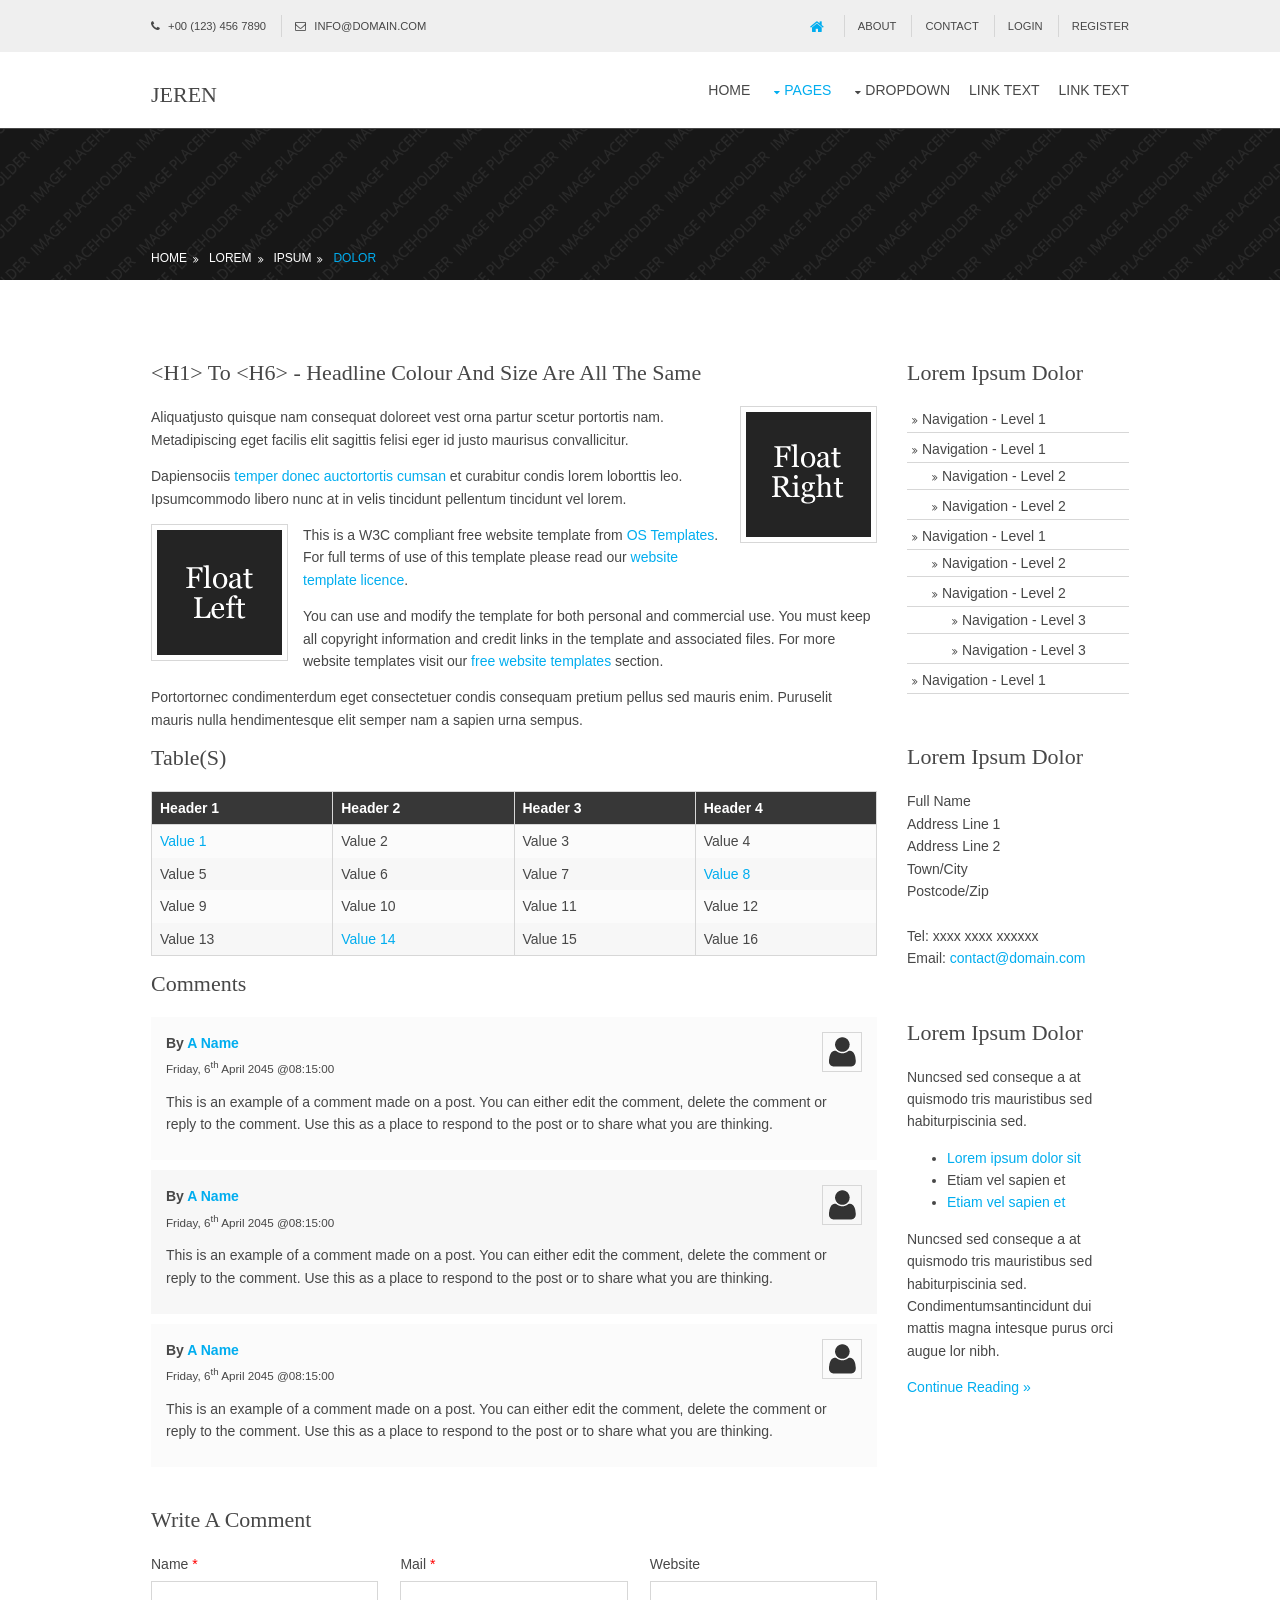
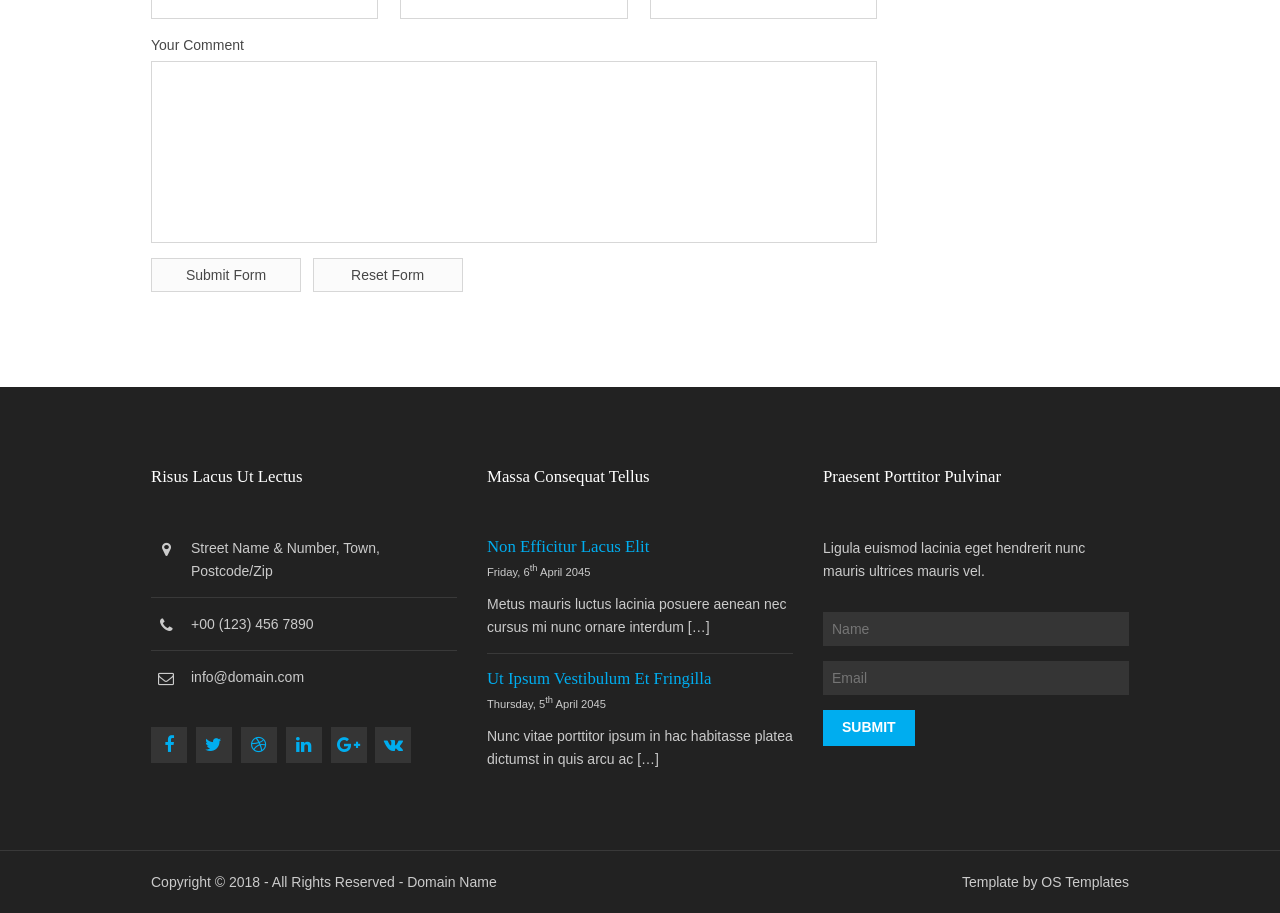
<file: sujata/pages/sidebar-right.html>
<!DOCTYPE html>
<!--
Template Name: Jeren
Author: <a href="https://www.os-templates.com/">OS Templates</a>
Author URI: https://www.os-templates.com/
Licence: Free to use under our free template licence terms
Licence URI: https://www.os-templates.com/template-terms
-->
<html lang="">
<!-- To declare your language - read more here: https://www.w3.org/International/questions/qa-html-language-declarations -->
<head>
<title>Jeren | Pages | Sidebar Right</title>
<meta charset="utf-8">
<meta name="viewport" content="width=device-width, initial-scale=1.0, maximum-scale=1.0, user-scalable=no">
<link href="../layout/styles/layout.css" rel="stylesheet" type="text/css" media="all">
</head>
<body id="top">
<!-- ################################################################################################ -->
<!-- ################################################################################################ -->
<!-- ################################################################################################ -->
<div class="wrapper row0">
  <div id="topbar" class="hoc clear"> 
    <!-- ################################################################################################ -->
    <div class="fl_left">
      <ul class="nospace">
        <li><i class="fa fa-phone"></i> +00 (123) 456 7890</li>
        <li><i class="fa fa-envelope-o"></i> info@domain.com</li>
      </ul>
    </div>
    <div class="fl_right">
      <ul class="nospace">
        <li><a href="#"><i class="fa fa-lg fa-home"></i></a></li>
        <li><a href="#">About</a></li>
        <li><a href="#">Contact</a></li>
        <li><a href="#">Login</a></li>
        <li><a href="#">Register</a></li>
      </ul>
    </div>
    <!-- ################################################################################################ -->
  </div>
</div>
<!-- ################################################################################################ -->
<!-- ################################################################################################ -->
<!-- ################################################################################################ -->
<div class="wrapper row1">
  <header id="header" class="hoc clear"> 
    <!-- ################################################################################################ -->
    <div id="logo" class="fl_left">
      <h1><a href="../index.html">Jeren</a></h1>
    </div>
    <nav id="mainav" class="fl_right">
      <ul class="clear">
        <li><a href="../index.html">Home</a></li>
        <li class="active"><a class="drop" href="#">Pages</a>
          <ul>
            <li><a href="gallery.html">Gallery</a></li>
            <li><a href="full-width.html">Full Width</a></li>
            <li><a href="sidebar-left.html">Sidebar Left</a></li>
            <li class="active"><a href="sidebar-right.html">Sidebar Right</a></li>
            <li><a href="basic-grid.html">Basic Grid</a></li>
          </ul>
        </li>
        <li><a class="drop" href="#">Dropdown</a>
          <ul>
            <li><a href="#">Level 2</a></li>
            <li><a class="drop" href="#">Level 2 + Drop</a>
              <ul>
                <li><a href="#">Level 3</a></li>
                <li><a href="#">Level 3</a></li>
                <li><a href="#">Level 3</a></li>
              </ul>
            </li>
            <li><a href="#">Level 2</a></li>
          </ul>
        </li>
        <li><a href="#">Link Text</a></li>
        <li><a href="#">Link Text</a></li>
      </ul>
    </nav>
    <!-- ################################################################################################ -->
  </header>
</div>
<!-- ################################################################################################ -->
<!-- ################################################################################################ -->
<!-- ################################################################################################ -->
<div class="bgded overlay" style="background-image:url('../images/demo/backgrounds/01.png');">
  <div id="breadcrumb" class="hoc clear"> 
    <!-- ################################################################################################ -->
    <ul>
      <li><a href="#">Home</a></li>
      <li><a href="#">Lorem</a></li>
      <li><a href="#">Ipsum</a></li>
      <li><a href="#">Dolor</a></li>
    </ul>
    <!-- ################################################################################################ -->
  </div>
</div>
<!-- ################################################################################################ -->
<!-- ################################################################################################ -->
<!-- ################################################################################################ -->
<div class="wrapper row3">
  <main class="hoc container clear"> 
    <!-- main body -->
    <!-- ################################################################################################ -->
    <div class="content three_quarter first"> 
      <!-- ################################################################################################ -->
      <h1>&lt;h1&gt; to &lt;h6&gt; - Headline Colour and Size Are All The Same</h1>
      <img class="imgr borderedbox inspace-5" src="../images/demo/imgr.gif" alt="">
      <p>Aliquatjusto quisque nam consequat doloreet vest orna partur scetur portortis nam. Metadipiscing eget facilis elit sagittis felisi eger id justo maurisus convallicitur.</p>
      <p>Dapiensociis <a href="#">temper donec auctortortis cumsan</a> et curabitur condis lorem loborttis leo. Ipsumcommodo libero nunc at in velis tincidunt pellentum tincidunt vel lorem.</p>
      <img class="imgl borderedbox inspace-5" src="../images/demo/imgl.gif" alt="">
      <p>This is a W3C compliant free website template from <a href="https://www.os-templates.com/" title="Free Website Templates">OS Templates</a>. For full terms of use of this template please read our <a href="https://www.os-templates.com/template-terms">website template licence</a>.</p>
      <p>You can use and modify the template for both personal and commercial use. You must keep all copyright information and credit links in the template and associated files. For more website templates visit our <a href="https://www.os-templates.com/">free website templates</a> section.</p>
      <p>Portortornec condimenterdum eget consectetuer condis consequam pretium pellus sed mauris enim. Puruselit mauris nulla hendimentesque elit semper nam a sapien urna sempus.</p>
      <h1>Table(s)</h1>
      <div class="scrollable">
        <table>
          <thead>
            <tr>
              <th>Header 1</th>
              <th>Header 2</th>
              <th>Header 3</th>
              <th>Header 4</th>
            </tr>
          </thead>
          <tbody>
            <tr>
              <td><a href="#">Value 1</a></td>
              <td>Value 2</td>
              <td>Value 3</td>
              <td>Value 4</td>
            </tr>
            <tr>
              <td>Value 5</td>
              <td>Value 6</td>
              <td>Value 7</td>
              <td><a href="#">Value 8</a></td>
            </tr>
            <tr>
              <td>Value 9</td>
              <td>Value 10</td>
              <td>Value 11</td>
              <td>Value 12</td>
            </tr>
            <tr>
              <td>Value 13</td>
              <td><a href="#">Value 14</a></td>
              <td>Value 15</td>
              <td>Value 16</td>
            </tr>
          </tbody>
        </table>
      </div>
      <div id="comments">
        <h2>Comments</h2>
        <ul>
          <li>
            <article>
              <header>
                <figure class="avatar"><img src="../images/demo/avatar.png" alt=""></figure>
                <address>
                By <a href="#">A Name</a>
                </address>
                <time datetime="2045-04-06T08:15+00:00">Friday, 6<sup>th</sup> April 2045 @08:15:00</time>
              </header>
              <div class="comcont">
                <p>This is an example of a comment made on a post. You can either edit the comment, delete the comment or reply to the comment. Use this as a place to respond to the post or to share what you are thinking.</p>
              </div>
            </article>
          </li>
          <li>
            <article>
              <header>
                <figure class="avatar"><img src="../images/demo/avatar.png" alt=""></figure>
                <address>
                By <a href="#">A Name</a>
                </address>
                <time datetime="2045-04-06T08:15+00:00">Friday, 6<sup>th</sup> April 2045 @08:15:00</time>
              </header>
              <div class="comcont">
                <p>This is an example of a comment made on a post. You can either edit the comment, delete the comment or reply to the comment. Use this as a place to respond to the post or to share what you are thinking.</p>
              </div>
            </article>
          </li>
          <li>
            <article>
              <header>
                <figure class="avatar"><img src="../images/demo/avatar.png" alt=""></figure>
                <address>
                By <a href="#">A Name</a>
                </address>
                <time datetime="2045-04-06T08:15+00:00">Friday, 6<sup>th</sup> April 2045 @08:15:00</time>
              </header>
              <div class="comcont">
                <p>This is an example of a comment made on a post. You can either edit the comment, delete the comment or reply to the comment. Use this as a place to respond to the post or to share what you are thinking.</p>
              </div>
            </article>
          </li>
        </ul>
        <h2>Write A Comment</h2>
        <form action="#" method="post">
          <div class="one_third first">
            <label for="name">Name <span>*</span></label>
            <input type="text" name="name" id="name" value="" size="22" required>
          </div>
          <div class="one_third">
            <label for="email">Mail <span>*</span></label>
            <input type="email" name="email" id="email" value="" size="22" required>
          </div>
          <div class="one_third">
            <label for="url">Website</label>
            <input type="url" name="url" id="url" value="" size="22">
          </div>
          <div class="block clear">
            <label for="comment">Your Comment</label>
            <textarea name="comment" id="comment" cols="25" rows="10"></textarea>
          </div>
          <div>
            <input type="submit" name="submit" value="Submit Form">
            &nbsp;
            <input type="reset" name="reset" value="Reset Form">
          </div>
        </form>
      </div>
      <!-- ################################################################################################ -->
    </div>
    <!-- ################################################################################################ -->
    <!-- ################################################################################################ -->
    <div class="sidebar one_quarter"> 
      <!-- ################################################################################################ -->
      <h6>Lorem ipsum dolor</h6>
      <nav class="sdb_holder">
        <ul>
          <li><a href="#">Navigation - Level 1</a></li>
          <li><a href="#">Navigation - Level 1</a>
            <ul>
              <li><a href="#">Navigation - Level 2</a></li>
              <li><a href="#">Navigation - Level 2</a></li>
            </ul>
          </li>
          <li><a href="#">Navigation - Level 1</a>
            <ul>
              <li><a href="#">Navigation - Level 2</a></li>
              <li><a href="#">Navigation - Level 2</a>
                <ul>
                  <li><a href="#">Navigation - Level 3</a></li>
                  <li><a href="#">Navigation - Level 3</a></li>
                </ul>
              </li>
            </ul>
          </li>
          <li><a href="#">Navigation - Level 1</a></li>
        </ul>
      </nav>
      <div class="sdb_holder">
        <h6>Lorem ipsum dolor</h6>
        <address>
        Full Name<br>
        Address Line 1<br>
        Address Line 2<br>
        Town/City<br>
        Postcode/Zip<br>
        <br>
        Tel: xxxx xxxx xxxxxx<br>
        Email: <a href="#">contact@domain.com</a>
        </address>
      </div>
      <div class="sdb_holder">
        <article>
          <h6>Lorem ipsum dolor</h6>
          <p>Nuncsed sed conseque a at quismodo tris mauristibus sed habiturpiscinia sed.</p>
          <ul>
            <li><a href="#">Lorem ipsum dolor sit</a></li>
            <li>Etiam vel sapien et</li>
            <li><a href="#">Etiam vel sapien et</a></li>
          </ul>
          <p>Nuncsed sed conseque a at quismodo tris mauristibus sed habiturpiscinia sed. Condimentumsantincidunt dui mattis magna intesque purus orci augue lor nibh.</p>
          <p class="more"><a href="#">Continue Reading &raquo;</a></p>
        </article>
      </div>
      <!-- ################################################################################################ -->
    </div>
    <!-- ################################################################################################ -->
    <!-- / main body -->
    <div class="clear"></div>
  </main>
</div>
<!-- ################################################################################################ -->
<!-- ################################################################################################ -->
<!-- ################################################################################################ -->
<div class="wrapper row4">
  <footer id="footer" class="hoc clear"> 
    <!-- ################################################################################################ -->
    <div class="one_third first">
      <h6 class="heading">Risus lacus ut lectus</h6>
      <ul class="nospace btmspace-30 linklist contact">
        <li><i class="fa fa-map-marker"></i>
          <address>
          Street Name &amp; Number, Town, Postcode/Zip
          </address>
        </li>
        <li><i class="fa fa-phone"></i> +00 (123) 456 7890</li>
        <li><i class="fa fa-envelope-o"></i> info@domain.com</li>
      </ul>
      <ul class="faico clear">
        <li><a class="faicon-facebook" href="#"><i class="fa fa-facebook"></i></a></li>
        <li><a class="faicon-twitter" href="#"><i class="fa fa-twitter"></i></a></li>
        <li><a class="faicon-dribble" href="#"><i class="fa fa-dribbble"></i></a></li>
        <li><a class="faicon-linkedin" href="#"><i class="fa fa-linkedin"></i></a></li>
        <li><a class="faicon-google-plus" href="#"><i class="fa fa-google-plus"></i></a></li>
        <li><a class="faicon-vk" href="#"><i class="fa fa-vk"></i></a></li>
      </ul>
    </div>
    <div class="one_third">
      <h6 class="heading">Massa consequat tellus</h6>
      <ul class="nospace linklist">
        <li>
          <article>
            <h2 class="nospace font-x1"><a href="#">Non efficitur lacus elit</a></h2>
            <time class="font-xs block btmspace-10" datetime="2045-04-06">Friday, 6<sup>th</sup> April 2045</time>
            <p class="nospace">Metus mauris luctus lacinia posuere aenean nec cursus mi nunc ornare interdum [&hellip;]</p>
          </article>
        </li>
        <li>
          <article>
            <h2 class="nospace font-x1"><a href="#">Ut ipsum vestibulum et fringilla</a></h2>
            <time class="font-xs block btmspace-10" datetime="2045-04-05">Thursday, 5<sup>th</sup> April 2045</time>
            <p class="nospace">Nunc vitae porttitor ipsum in hac habitasse platea dictumst in quis arcu ac [&hellip;]</p>
          </article>
        </li>
      </ul>
    </div>
    <div class="one_third">
      <h6 class="heading">Praesent porttitor pulvinar</h6>
      <p class="nospace btmspace-30">Ligula euismod lacinia eget hendrerit nunc mauris ultrices mauris vel.</p>
      <form method="post" action="#">
        <fieldset>
          <legend>Newsletter:</legend>
          <input class="btmspace-15" type="text" value="" placeholder="Name">
          <input class="btmspace-15" type="text" value="" placeholder="Email">
          <button type="submit" value="submit">Submit</button>
        </fieldset>
      </form>
    </div>
    <!-- ################################################################################################ -->
  </footer>
</div>
<!-- ################################################################################################ -->
<!-- ################################################################################################ -->
<!-- ################################################################################################ -->
<div class="wrapper row5">
  <div id="copyright" class="hoc clear"> 
    <!-- ################################################################################################ -->
    <p class="fl_left">Copyright &copy; 2018 - All Rights Reserved - <a href="#">Domain Name</a></p>
    <p class="fl_right">Template by <a target="_blank" href="https://www.os-templates.com/" title="Free Website Templates">OS Templates</a></p>
    <!-- ################################################################################################ -->
  </div>
</div>
<!-- ################################################################################################ -->
<!-- ################################################################################################ -->
<!-- ################################################################################################ -->
<a id="backtotop" href="#top"><i class="fa fa-chevron-up"></i></a>
<!-- JAVASCRIPTS -->
<script src="../layout/scripts/jquery.min.js"></script>
<script src="../layout/scripts/jquery.backtotop.js"></script>
<script src="../layout/scripts/jquery.mobilemenu.js"></script>
</body>
</html>
</file>
<file: backup/css/templatemo_style.css>
/*

Power Template

http://www.templatemo.com/tm-508-power

*/

* {
    margin: 0;
    padding: 0;
    font-family: 'Source Sans Pro', sans-serif;
    outline: none!important;
}

a {
  text-decoration: none!important;
}

body {
  overflow-x: hidden;
}

ul {
  list-style: none;
  margin: 0px;
}

p {
  font-size: 16px;
  line-height: 26px;
  letter-spacing: 0.25px;
  font-weight: 300;
}

.col-xs-15,
.col-sm-15,
.col-md-15,
.col-lg-15 {
    position: relative;
    min-height: 1px;
    padding-right: 10px;
    padding-left: 10px;
}

.col-xs-15 {
    width: 20%;
    float: left;
}

@media (min-width: 768px) {
.col-sm-15 {
        width: 20%;
        float: left;
    }
}

@media (min-width: 992px) {
    .col-md-15 {
        width: 20%;
        float: left;
    }
}

@media (min-width: 1200px) {
    .col-lg-15 {
        width: 20%;
        float: left;
    }
}

.primary-button a {
  padding: 13px 20px;
  letter-spacing: 0.5px;
  background-color: #46bae2;
  color: #fff;
  text-transform: uppercase;
  font-size: 13px;
  font-weight: 700;
  text-decoration: none;
}

.secondary-button a {
  padding: 13px 20px;
  letter-spacing: 0.5px;
  background-color: #f2745f;
  color: #fff;
  text-transform: uppercase;
  font-size: 13px;
  font-weight: 700;
  text-decoration: none;
}

.border-button a {
  padding: 13px 20px;
  letter-spacing: 0.5px;
  background-color: transparent;
  border: 1px solid #fff;
  color: #fff;
  text-transform: uppercase;
  font-size: 13px;
  font-weight: 700;
  text-decoration: none;
}


.section-heading {
  text-align: center;
  margin-top: 80px;
  margin-bottom: 60px;
}

.section-heading h4 {
  margin-top: 0px;
  font-size: 28px;
  text-transform: uppercase;
  font-weight: 300;
  color: #121212;
}

.section-heading p {
  color: #7a7a7a;
  padding: 0px 25%;
}

.navbar-inverse {
  background-color: #fff;
  border: none;
}

.navbar-inverse .navbar-nav>.active>a, .navbar-inverse .navbar-nav>.active>a:hover, .navbar-inverse .navbar-nav>.active>a:focus {
  background-color: #f2745f;
}

.main-header {
  position: fixed;
  width: 100%;
  height: 80px;
  margin: 0 auto;
  z-index: 1000;
  top: 30px;
  -webkit-transition: all 150ms ease-in-out;
  -moz-transition: all 150ms ease-in-out;
  transition: all 150ms ease-in-out;
}

.navbar {
  margin-bottom: 0px;
}

.navbar-header {
  float: none;
}

.scrolled {
  position: fixed;
  left: 0;
  top: 0;
  -webkit-transition: all 150ms ease-in-out;
  -moz-transition: all 150ms ease-in-out;
  transition: all 150ms ease-in-out;
}

#menu-wrapper {
  background-color: white;
  overflow: hidden;
  -moz-box-shadow: 1px 1px 3px 2px rgba(0, 0, 0, 0.07);
  -webkit-box-shadow: 1px 1px 3px 2px rgba(0, 0, 0, 0.07);
  box-shadow: 1px 1px 3px 2px rgba(0, 0, 0, 0.07);
}

.navbar-brand {
  font-family: 'Open Sans', sans-serif;
  font-size: 26px;
  line-height: 50px;
  font-weight: 900;
  text-transform: uppercase;
  color: #46bae2!important;
  transition: all 0.5s;
  margin-left: 30px;
}

.menu-first ul li {
  display: inline-block;
  margin: 0px;
}
.menu-first ul li:last-child {
  margin-right: 60px!important;
}
.menu-first {
  float: right;
  margin-left: 
}
.menu-first li a {
  color: #7a7a7a;
  font-size: 14px;
  font-weight: 300;
  text-transform: uppercase;
  text-shadow: none;
  display: inline-block;
  line-height: 80px;
  padding: 0px 20px;
  letter-spacing: 0.5px;
  transition: all 0.5s;
  outline: none;
}
.menu-first ul li.active a {
  color: #fff;
  background-color: #f2745f;
}

.navbar-inverse .navbar-nav>li>a:hover, .navbar-inverse .navbar-nav>li>a:focus {
  color: #7a7a7a;
}

.navbar-inverse .navbar-toggle {
  border-color: #f2745f;
  background-color: #f2745f;
  right: 15px;
}

.banner {
  background-image: url(../img/banner-bg.jpg);
  background-repeat: no-repeat;
  background-size: cover;
  background-position: center center;
}

.banner-content {
  text-align: center;
  padding: 280px 0px 200px 0px;
}

.banner-content h6 {
  font-size: 18px;
  color: #fff;
  font-weight: 700;
  text-transform: uppercase;
  letter-spacing: 2px;
  margin-bottom: 5px;
}

.banner-content h2 {
  font-size: 80px;
  font-weight: 700;
  text-transform: uppercase;
  color: #fff;
  letter-spacing: 2px;
  margin-top: 0px;
  margin-bottom: 30px;
}

.banner-content ul {
  padding: 0;
  margin: 0;
  list-style: none;
}

.banner-content ul li {
  display: inline-block;
  margin: 10px;
}


.intro {
  background-color: #46bae2;
  text-align: center;
  padding: 80px 0px;
}

.intro h4 {
  margin-top: 0px;
  font-size: 44px;
  font-weight: 300;
  color: #fff;
}

.intro h6 {
  margin-top: 15px;
  font-size: 17px;
  font-weight: 700;
  color: #fff;
  letter-spacing: 1px;
}

.intro .border-button {
  margin-top: 45px;
}



#about {
  padding: 0px;
  background-image: url(../img/services-bg.jpg);
  background-repeat: no-repeat;
  background-size: cover;
  background-position: center center;
  background-attachment: fixed;
}

#about .service-item {
  text-align: center;
  margin: 0px -15px;
  padding: 120px 45px;
}

#about .service-item h4 {
  margin-top: 45px;
  margin-bottom: 20px;
  font-size: 22px;
  font-weight: 700;
  color: #fff;
  text-transform: uppercase;
}

#about .service-item p {
  margin-bottom: 0px;
  color: #fff;
}

#about .first-service {
  background-color: rgba(242, 116, 95, 0.75);
}

#about .second-service {
  background-color: rgba(54, 62, 80, 0.75);
}

#about .third-service {
  background-color: rgba(70, 186, 226, 0.75);
}

#about .service-item .icon {
  width: 70px;
  height: 70px;
  display: inline-block;
  text-align: center;
  line-height: 74px;
  background-color: transparent;
}




.what-we-do {
  background-color: #fff;
  padding-bottom: 80px;
}

.what-we-do .tabs li a {
  text-decoration: none;
  color: #121212;
}

.what-we-do .tabs .active .list-item {
  background-color: #f2745f!important;
  color: #fff!important;
}

.what-we-do .tabs .active .list-item .icon {
  background-color: #fff;
}

.what-we-do .list-item {
  background-color: #f4f4f4;
  text-align: center;
  padding: 40px 0px;
  margin: 15px 0px;
  transition: all 0.5s;
}

.what-we-do .list-item .icon {
  width: 90px;
  height: 90px;
  border-radius: 50%;
  display: inline-block;
  text-align: center;
  line-height: 90px;
  background-color: transparent;
}

.what-we-do .list-item h4 {
  margin-top: 20px;
  margin-bottom: 0px;
  font-size: 17px;
  font-weight: 700;
  text-transform: uppercase;
}

.what-we-do .tab-content-services {
  margin-top: 60px;
}

.what-we-do .tab-content-services .right-image img {
  width: 100%;
  overflow: hidden;
}

.what-we-do .tab-content-services .left-text h4 {
  font-size: 22px;
  text-transform: uppercase;
  font-weight: 700;
  margin-top: 0px;
  margin-bottom: 20px;
}

.what-we-do .tab-content-services .left-text p {
  color: #7a7a7a;
}

.what-we-do .tab-content-services .left-text .primary-button {
  margin-top: 35px;
  margin-bottom: 50px;
}





#portfolio {
  text-align: center;
}

#portfolio .item {
  margin: 0px 5px;
}

.portfolio-section {
  background-color: #363e50;
  padding-bottom: 80px;
}

#portfolio .section-heading h4 {
  color: #fff;
}

#portfolio .section-heading p {
  color: #aaa;
}

#portfolio .portfolio-item img {
  max-width: 100%;
  overflow: hidden;
}

.owl-pagination {
  margin-top: 30px;
  opacity: 1;
  display: inline-block;
}

.owl-page span {
  display: block;
  width: 10px;
  height: 10px;
  margin: 0px 5px;
  filter: alpha(opacity=50);
  opacity: 0.5;
  -webkit-border-radius: 20px;
  -moz-border-radius: 20px;
  border-radius: 20px;
  background: #46bae2;
}



#blog {
  background-color: #f4f4f4;
}

#blog .section-heading {
  text-align: center;
}

.wrapper {
  text-align: left;
}

#blog .tabs {
  list-style: none;
  margin-top: 0px;
}

#blog .tabs li {
  display: block;
  text-align: left;
  margin-bottom: 29px;
}

#blog .tabs a {
  display:block;
  text-align: left;
  text-decoration:none;
  text-transform: uppercase;
  letter-spacing: 0.5px;
  color:#121212;
  font-size: 20px;
  font-weight: 700;
  padding: 24px 25px;
  background-color: #fff;
  transition: all 0.3s;
  box-shadow: 0px 0px 10px #cdcdcd;
}

#blog .tabs .active {
  background-color: #46bae2;
  color: #fff!important;
}
#blog .tabs .active .info-post li {
  color: #fff!important;
}
#blog .tabs .active .info-post li i {
  color: #fff!important;
}
#first-tab-group {
  margin-top: 0px;
  margin-bottom: 15px;
}
#first-tab-group img {
  width: 100%;
  overflow: hidden;
}
.tabgroup .text-content  {
  background-color: #fff;
  color: #fff;
  padding: 25px;
  text-align: left;
  margin-top: -10px;
  margin-left: 10px;
  margin-right: 10px;
  position: relative;
  box-shadow: 0px 0px 10px #cdcdcd;
}
.tabgroup .text-content h4 {
  font-size: 20px;
  font-weight: 700;
  text-transform: uppercase;
  letter-spacing: 0.5px;
  color: #121212;
  margin-top: 0px;
  margin-bottom: 15px;
}
.tabgroup .text-content span {
  font-size: 13px;
  color: #33c1cf;
}
.tabgroup .text-content a {
  font-size: 13px;
  color: #33c1cf;
  text-decoration: none;
}
.tabgroup .text-content p {
  margin-top: 17px;
  color: #7a7a7a;
}

.tabgroup .text-content .primary-button {
  margin-bottom: 15px;
  margin-top: 30px;
}

.tabgroup .text-content .primary-button a {
  color: #fff;
}

.clearfix:after {
  content:"";
  display:table;
  clear:both;
}

#blog {
  padding-bottom: 80px;
}

#blog .info-post li {
  display: inline;
  margin-right: 15px;
}

#blog .info-post li {
  color: #343434;
  font-size: 15px;
  font-weight: 300;
  text-transform: capitalize;
}

#blog .info-post li i {
  color: #46bae2;
  margin-right: 5px;
}




#contact-us {
  background-color: #fff;
  text-align: left;
  padding-bottom: 100px;
}

#contact-us .section-heading {
  color: #121212;
}


#contact-us .pop-button {
  margin-top: 30px;
}

#contact input {
  border-radius: 0px;
  padding-left: 15px;
  font-size: 15px;
  font-weight: 300;
  color: #7a7a7a;
  background-color: rgba(0, 0, 0, 0.03);
  outline: none;
  border: none;
  box-shadow: none;
  line-height: 50px;
  height: 50px;
  width: 100%;
  margin-bottom: 30px;
}

#contact textarea {
  border-radius: 0px;
  padding-left: 15px;
  padding-top: 10px;
  font-size: 15px;
  font-weight: 300;
  color: #232323;
  background-color: rgba(0, 0, 0, 0.03);
  outline: none;
  border: none;
  box-shadow: none;
  height: 165px;
  max-height: 220px;
  width: 100%;
  max-width: 100%;
  margin-bottom: 25px;
}

#contact button {
    padding: 13px 20px;
  letter-spacing: 0.5px;
  background-color: #46bae2;
  color: #fff;
  text-transform: uppercase;
  font-size: 13px;
  font-weight: 700;
  text-decoration: none;
  border-radius: 0px;
}



footer {
  background-color: #363e50;
  padding: 0px 0px;
}

footer p {
  font-size: 14px;
  text-transform: uppercase;
  color: #fff;
  margin-bottom: 0px;
  padding: 75px 0px;
}

footer a {
  color: #9CF;
}

footer a:hover {
  color: #FC6;
}

footer .social-icons {
  text-align: center;
  padding: 77px 0px;
  margin: 0px;
}

footer .social-icons li {
  display: inline;
  margin: 0px 10px;
}

footer .social-icons a {
  color: #a3afc9;
  font-size: 14px;
  text-transform: uppercase;
  font-weight: 700;
  text-decoration: none;
  letter-spacing: 0.3px;
  transition: all 0.5s;
}

footer .social-icons a:hover {
  color: #46bae2;
}

footer .back-to-top a {
  text-align: center;
  background-color: #46bae2;
  display: inline-block;
  width: 100%;
  padding: 60px 0px;
  color: #fff;
  font-size: 15px;
  text-transform: uppercase;
  font-weight: 700;
  text-decoration: none;
  letter-spacing: 1px;
}

footer .back-to-top i {
  display: block;
  font-size: 36px;
}



/* RESPONSIVE */

@media (max-width: 991px){
  footer {
    text-align: center;
  }

  footer p {
    padding: 30px 0px 0px 0px;
  }
  footer .social-icons {
    padding: 30px 0px 30px 0px;
  }

  footer .back-to-top a {
    padding: 30px 0px;
  }

}

@media (max-width: 767px){

  .navbar-brand {
    float: none;
  }
  
  .menu-first {
    margin: 0px;
    padding: 0px;
    width: 100%;
    text-align: center;
    float: none;
  }

  .menu-first li:first-child {
    border-top: 1px solid #eee;
  }

  .menu-first li {
    border-bottom: 1px solid #eee;
  }

  .menu-first li:last-child {
    border-bottom: none;
  }

  .menu-first li a {
    width: 100%;
    line-height: 50px;
  }

  .navbar-inverse .navbar-collapse, .navbar-inverse .navbar-form {
    border-color: transparent;
  }

  .navbar-inverse .navbar-toggle:hover, .navbar-inverse .navbar-toggle:focus {
    background-color: #f2745f;
  }
  

}

@media (max-width: 385px){

  

}



/* LIGHT BOX */

.slbOverlay, .slbWrapOuter, .slbWrap {

    position: fixed; top: 0; right: 0; bottom: 0; left: 0;

}

.slbOverlay {

    overflow: hidden; z-index: 2000; background-color: #000; opacity: 0.7; filter: alpha(opacity=70);
    @include animation(slbOverlay 0.5s);

}

.slbWrapOuter {

    overflow-x: hidden; overflow-y: auto; z-index: 2010;

}

.slbWrap {

    position: absolute; text-align: center;

    &:before {

        content: ""; display: inline-block; height: 100%; vertical-align: middle;

    }

}

.slbContentOuter {

    position: relative; display: inline-block; vertical-align: middle; margin: 0px auto; padding: 0 1em; box-sizing: border-box; z-index: 2020; text-align: left;
    max-width: 100%;

    .slbContentEl & {

        padding: 5em 1em;

    }

}

.slbContent {

    position: relative;

    .slbContentEl & {

        @include animation(slbEnter 0.3s); background-color: #fff; box-shadow: 0 0.2em 1em rgba(#000, 0.4);

    }

}

.slbImageWrap {

    @include animation(slbEnter 0.3s);
    position: relative;

    &:after {

        content: ""; position: absolute; left: 0; right: 0; top: 5em; bottom: 5em; display: block; z-index: -1;
        box-shadow: 0 0.2em 1em rgba(#000, 0.6); background-color: #FFF;

    }

}

.slbImage {

    width: auto; max-width: 100%; height: auto; display: block; line-height: 0; box-sizing: border-box; padding: 5em 0; margin: 0 auto;

}

.slbCaption {

    @include ellipsis;
    font-size: 1.4em; position: absolute; left: 0; right: 0; bottom: 0; padding: em(10,14) 0;
    color: #fff; color: rgba(#fff, 0.7); text-align: center;

}

.slbCloseBtn, .slbArrow {

    margin:0; padding: 0; border: 0; cursor: pointer; background: none;
    &::-moz-focus-inner { padding: 0; border: 0; }

    &:hover { opacity: 0.5; }
    &:active { opacity: 0.8; }

}

.slbCloseBtn {

  font-size: 36px;

    $size: 50; $iconSize: 30;

    @include animation(slbEnter 0.3s);

    font-size: em($iconSize,10); width: em($size,$iconSize); height: em($size,$iconSize); line-height: em($size,$iconSize);
    position: absolute; right: em(-10,$iconSize); top: 0;
    color: #fff; color: rgba(#fff, 0.7); text-align: center;

    .slbLoading & {

        display: none;

    }

}

.slbLoadingText {

    font-size: 1.4em; color: #fff; color: rgba(#fff,0.9);

}

.slbArrows {

    position: fixed; top: 50%; left: 0; right: 0;

    .slbLoading & {

        display: none;

    }

}

.slbArrow {

    $size: 50; $iconSize: 8;

    position: absolute; top: 50%; margin-top: em(-1*$size,10); width: em($size,10); height: em($size*2,10);
    opacity: 0.7; text-indent: -999em; overflow: hidden;

    &:before {

        content: ""; position: absolute; top: 50%; left: 50%; margin: em(-$iconSize,10) 0 0 em(-$iconSize,10); border: em($iconSize,10) solid transparent;

    }

    &.next {

        right: 0; &:before { border-left-color: #fff; }

    }

    &.prev {

        left: 0; &:before { border-right-color: #fff;}

    }

}

.slbIframeCont {

    width: 80em; height: 0; overflow: hidden; padding-top: 56.25%; margin: 5em 0;

}

.slbIframe {

    position: absolute; top: 0; left: 0; width: 100%; height: 100%;
    box-shadow: 0 0.2em 1em rgba(#000, 0.6); background: #000;

}

@include keyframes(slbOverlay) {
    from { opacity: 0; }
    to { opacity: 0.7; }
}

@include keyframes(slbEnter) {
    from { opacity: 0; @include transform(translate3d(0, -1em, 0)); }
    to { opacity: 1; @include transform(translate3d(0, 0, 0)); }
}
</file>
<file: backup/css/owl-carousel.css>
/* 
 *  Core Owl Carousel CSS File
 *  v1.3.3
 */

/* clearfix */
.owl-carousel .owl-wrapper:after {
  content: ".";
  display: block;
  clear: both;
  visibility: hidden;
  line-height: 0;
  height: 0;
}
/* display none until init */
.owl-carousel{
  display: none;
  position: relative;
  width: 100%;
  -ms-touch-action: pan-y;
}
.owl-carousel .owl-wrapper{
  display: none;
  position: relative;
  -webkit-transform: translate3d(0px, 0px, 0px);
}
.owl-carousel .owl-wrapper-outer{
  overflow: hidden;
  position: relative;
  width: 100%;
}
.owl-carousel .owl-wrapper-outer.autoHeight{
  -webkit-transition: height 500ms ease-in-out;
  -moz-transition: height 500ms ease-in-out;
  -ms-transition: height 500ms ease-in-out;
  -o-transition: height 500ms ease-in-out;
  transition: height 500ms ease-in-out;
}
  
.owl-carousel .owl-item{
  float: left;
}

.owl-controls {
  @media (max-width: @screen-sm-max) {
    top: -120px;
  }
  top: -200px;
  width: 100%;
  text-align: center;
  display: inline-block;
}

.owl-controls a {
  color: #336699;
}

.owl-controls a:hover {
  color: #336699;
}

.owl-controls .bg-prev {
  position: absolute;
  z-index: 1;
  width: 50px;
  height: 50px;
  z-index:10; 
  background:#fff; 
  border: 1px solid #336699;
  -webkit-transform: rotate(45deg);
  -moz-transform: rotate(45deg);
  -ms-transform: rotate(45deg);
  -o-transform: rotate(45deg);
  transform: rotate(45deg);
}

.owl-controls .bg-prev:before{
  content:""; 
  display:block; 
  position:absolute; 
  z-index:-1; 
  top:3px; 
  left:3px; 
  right:3px; 
  bottom:3px; 
  border:2px solid #336699
}

.owl-controls .prev {
  left: 15px;
  z-index: 11;
  position: absolute; 
  width: 50px;
  height: 50px;
  line-height: 32px;
}

.owl-controls .prev.active {
  background-image: none;
  outline: 0;
  -webkit-box-shadow: none;
          box-shadow: none;
}

.owl-controls .prev:active {
  background-image: none;
  outline: 0;
  -webkit-box-shadow: none;
          box-shadow: none;
}

.owl-controls .bg-next {
  position: absolute;
  float: right;
  z-index: 1;
  width: 50px;
  height: 50px;
  position:relative; 
  z-index:10; 
  background:#fff; 
  border: 1px solid #336699;
  -webkit-transform: rotate(45deg);
  -moz-transform: rotate(45deg);
  -ms-transform: rotate(45deg);
  -o-transform: rotate(45deg);
  transform: rotate(45deg);
}

.owl-controls .bg-next:before{
  content:""; 
  display:block; 
  position:absolute; 
  z-index:-1; 
  top:3px; 
  left:3px; 
  right:3px; 
  bottom:3px; 
  border:2px solid #336699
}

.owl-controls .next {
  right: 15px;
  z-index: 11;
  position: absolute; 
  width: 50px;
  height: 50px;
  line-height: 32px;
}

.owl-controls .next.active {
  background-image: none;
  outline: 0;
  -webkit-box-shadow: none;
          box-shadow: none;
}

.owl-controls .next:active {
  background-image: none;
  outline: 0;
  -webkit-box-shadow: none;
          box-shadow: none;
}


.owl-theme .owl-controls .owl-page{
  cursor: pointer;
  display: inline-block;
  zoom: 1;
  *display: inline;/*IE7 life-saver */
}
.owl-theme .owl-controls .owl-page a{
  display: block;
  width: 12px;
  height: 12px;
  margin: 0px 5px;
  filter: Alpha(Opacity=50);/*IE7 fix*/
  opacity: 0.5;
  -webkit-border-radius: 20px;
  -moz-border-radius: 20px;
  border-radius: 20px;
  background: transparent;
  border: 2px solid #888;
}

.owl-theme .owl-controls .owl-page.active span,
.owl-theme .owl-controls.clickable .owl-page:hover span{
  filter: Alpha(Opacity=100);/*IE7 fix*/
  opacity: 1;
  display: inline-block;
}
.owl-controls {
  -webkit-user-select: none;
  -khtml-user-select: none;
  -moz-user-select: none;
  -ms-user-select: none;
  user-select: none;
  -webkit-tap-highlight-color: rgba(0, 0, 0, 0);
}

/* fix */
.owl-carousel  .owl-wrapper,
.owl-carousel  .owl-item{
  -webkit-backface-visibility: hidden;
  -moz-backface-visibility:    hidden;
  -ms-backface-visibility:     hidden;
  -webkit-transform: translate3d(0,0,0);
  -moz-transform: translate3d(0,0,0);
  -ms-transform: translate3d(0,0,0);
}
</file>
<file: sujata/layout/styles/layout.css>
@charset "utf-8";
/*
Template Name: Jeren
Author: <a href="https://www.os-templates.com/">OS Templates</a>
Author URI: https://www.os-templates.com/
Licence: Free to use under our free template licence terms
Licence URI: https://www.os-templates.com/template-terms
File: Layout CSS
*/

@import url("font-awesome.min.css");
@import url("custom.flexslider.css");
@import url("framework.css");

/* Rows
--------------------------------------------------------------------------------------------------------------- */
.row0, .row0 a{}
.row1{border-bottom:1px solid;}
.row2{border-bottom:1px solid;}
.row3, .row3 a{}
.row4, .row4 a{}
.row5{border-top:1px solid;}


/* Top Bar
--------------------------------------------------------------------------------------------------------------- */
#topbar{padding:15px 0; font-size:.8rem; text-transform:uppercase;}

#topbar *{margin:0;}
#topbar ul li{display:inline-block; margin-right:10px; padding-right:15px; border-right:1px solid;}
#topbar ul li:last-child{margin-right:0; padding-right:0; border-right:none;}
#topbar i{margin:0 5px 0 0; line-height:normal;}


/* Header
--------------------------------------------------------------------------------------------------------------- */
#header{}

#header #logo{margin:30px 0 0 0;}
#header #logo h1{margin:0; padding:0; font-size:22px; text-transform:uppercase;}


/* Page Intro
--------------------------------------------------------------------------------------------------------------- */
#pageintro{padding:150px 0;}

#pageintro li article{display:block; max-width:75%; margin:0 auto; text-align:center;}
#pageintro li article *{margin:0;}
#pageintro li p:first-of-type{margin-bottom:10px; font-style:italic;}
#pageintro li .heading{margin-bottom:30px; font-size:3rem; word-wrap:break-word;}
#pageintro li p:nth-of-type(2){line-height:1.5rem;}
#pageintro li footer{margin-top:40px;}


/* Content Area
--------------------------------------------------------------------------------------------------------------- */
.container{padding:80px 0;}

/* Content */
.container .content{}

.sectiontitle{display:block; max-width:65%; margin:0 auto 60px; text-align:center;}
.sectiontitle *{margin:0;}

.services li:nth-child(-n+3){margin-bottom:50px;}/* Adds bottom margin to the first three elements only */
.services > li:last-child{margin-bottom:0;}/* Used when elements stack in small viewports */
.services article{display:block; text-align:center;}
.services article *{margin:0 0 15px 0;}
.services article > :last-child{margin-bottom:0;}
.services article .heading{font-size:1.2rem;}

.logos li:last-child{margin-bottom:0;}/* Used when elements stack in small viewports */
.logos li a{display:inline-block; max-width:100%;}

.excerpt{display:inline-block; width:100%; max-width:320px; padding-bottom:20px;}
.excerpt img{}
.excerpt .excerpttxt{display:block; position:relative; max-width:84%; margin:-40px auto; padding:20px; text-align:center;}
.excerpt .excerpttxt > ul{margin:0 0 15px 0; padding:0; font-size:.8rem;}
.excerpt .excerpttxt > ul li{display:inline-block; margin-right:8px;}
.excerpt .excerpttxt > ul li:first-child::after{margin-left:10px; content:"|";}
.excerpt .excerpttxt > ul li:last-child{margin-right:0;}
.excerpt .heading{margin:0 0 30px 0;}
.excerpt p:last-of-type{margin:0; padding:0;}

/* Comments */
#comments ul{margin:0 0 40px 0; padding:0; list-style:none;}
#comments li{margin:0 0 10px 0; padding:15px;}
#comments .avatar{float:right; margin:0 0 10px 10px; padding:3px; border:1px solid;}
#comments address{font-weight:bold;}
#comments time{font-size:smaller;}
#comments .comcont{display:block; margin:0; padding:0;}
#comments .comcont p{margin:10px 5px 10px 0; padding:0;}

#comments form{display:block; width:100%;}
#comments input, #comments textarea{width:100%; padding:10px; border:1px solid;}
#comments textarea{overflow:auto;}
#comments div{margin-bottom:15px;}
#comments input[type="submit"], #comments input[type="reset"]{display:inline-block; width:auto; min-width:150px; margin:0; padding:8px 5px; cursor:pointer;}

/* Sidebar */
.container .sidebar{}

.sidebar .sdb_holder{margin-bottom:50px;}
.sidebar .sdb_holder:last-child{margin-bottom:0;}


/* Footer
--------------------------------------------------------------------------------------------------------------- */
#footer{padding:80px 0;}

#footer .heading{margin-bottom:50px; font-size:1.2rem;}

#footer .linklist li{display:block; margin-bottom:15px; padding:0 0 15px 0; border-bottom:1px solid;}
#footer .linklist li:last-child{margin:0; padding:0; border:none;}
#footer .linklist li::before, #footer .linklist li::after{display:table; content:"";}
#footer .linklist li, #footer .linklist li::after{clear:both;}

#footer .contact{}
#footer .contact.linklist li, #footer .contact.linklist li:last-child{position:relative; padding-left:40px;}
#footer .contact li *{margin:0; padding:0; line-height:1.6;}
#footer .contact li i{display:block; position:absolute; top:0; left:0; width:30px; font-size:16px; text-align:center;}

#footer input, #footer button{border:1px solid;}
#footer input{display:block; width:100%; padding:8px;}
#footer button{padding:8px 18px 10px; text-transform:uppercase; font-weight:700; cursor:pointer;}


/* Copyright
--------------------------------------------------------------------------------------------------------------- */
#copyright{padding:20px 0;}
#copyright *{margin:0; padding:0;}


/* Transition Fade
This gives a smooth transition to "ALL" elements used in the layout - other than the navigation form used in mobile devices
If you don't want it to fade all elements, you have to list the ones you want to be faded individually
Delete it completely to stop fading
--------------------------------------------------------------------------------------------------------------- */
*, *::before, *::after{transition:all .28s ease-in-out;}
#mainav form *{transition:none !important;}


/* ------------------------------------------------------------------------------------------------------------ */
/* ------------------------------------------------------------------------------------------------------------ */
/* ------------------------------------------------------------------------------------------------------------ */
/* ------------------------------------------------------------------------------------------------------------ */
/* ------------------------------------------------------------------------------------------------------------ */


/* Navigation
--------------------------------------------------------------------------------------------------------------- */
nav ul, nav ol{margin:0; padding:0; list-style:none;}

#mainav, #breadcrumb, .sidebar nav{line-height:normal;}
#mainav .drop::after, #mainav li li .drop::after, #breadcrumb li a::after, .sidebar nav a::after{position:absolute; font-family:"FontAwesome"; font-size:10px; line-height:10px;}

/* Top Navigation */
#mainav{}
#mainav ul{text-transform:uppercase;}
#mainav ul ul{z-index:9999; position:absolute; width:180px; text-transform:none;}
#mainav ul ul ul{left:180px; top:0;}
#mainav li{display:inline-block; position:relative; margin:0 15px 0 0; padding:0;}
#mainav li:last-child{margin-right:0;}
#mainav li li{width:100%; margin:0;}
#mainav li a{display:block; padding:30px 0;}
#mainav li li a{border:solid; border-width:0 0 1px 0;}
#mainav .drop{padding-left:15px;}
#mainav li li a, #mainav li li .drop{display:block; margin:0; padding:10px 15px;}
#mainav .drop::after, #mainav li li .drop::after{content:"\f0d7";}
#mainav .drop::after{top:35px; left:5px;}
#mainav li li .drop::after{top:15px; left:5px;}
#mainav ul ul{visibility:hidden; opacity:0;}
#mainav ul li:hover > ul{visibility:visible; opacity:1;}

#mainav form{display:none; margin:0; padding:0;}
#mainav form select, #mainav form select option{display:block; cursor:pointer; outline:none;}
#mainav form select{width:100%; padding:5px; border:none;}
#mainav form select option{margin:5px; padding:0; border:none;}

/* Breadcrumb */
#breadcrumb{padding:120px 0 15px;}
#breadcrumb ul{margin:0; padding:0; list-style:none; text-transform:uppercase;}
#breadcrumb li{display:inline-block; margin:0 6px 0 0; padding:0;}
#breadcrumb li a{display:block; position:relative; margin:0; padding:0 12px 0 0; font-size:12px;}
#breadcrumb li a::after{top:3px; right:0; content:"\f101";}
#breadcrumb li:last-child a{margin:0; padding:0;}
#breadcrumb li:last-child a::after{display:none;}

/* Sidebar Navigation */
.sidebar nav{display:block; width:100%;}
.sidebar nav li{margin:0 0 3px 0; padding:0;}
.sidebar nav a{display:block; position:relative; margin:0; padding:5px 10px 5px 15px; text-decoration:none; border:solid; border-width:0 0 1px 0;}
.sidebar nav a::after{top:9px; left:5px; content:"\f101";}
.sidebar nav ul ul a{padding-left:35px;}
.sidebar nav ul ul a::after{left:25px;}
.sidebar nav ul ul ul a{padding-left:55px;}
.sidebar nav ul ul ul a::after{left:45px;}

/* Pagination */
.pagination{display:block; width:100%; text-align:center; clear:both;}
.pagination li{display:inline-block; margin:0 2px 0 0;}
.pagination li:last-child{margin-right:0;}
.pagination a, .pagination strong{display:block; padding:8px 11px; border:1px solid; background-clip:padding-box; font-weight:normal;}

/* Back to Top */
#backtotop{z-index:999; display:inline-block; position:fixed; visibility:hidden; bottom:20px; right:20px; width:36px; height:36px; line-height:36px; font-size:16px; text-align:center; opacity:.2;}
#backtotop i{display:block; width:100%; height:100%; line-height:inherit;}
#backtotop.visible{visibility:visible; opacity:.5;}
#backtotop:hover{opacity:1;}


/* Tables
--------------------------------------------------------------------------------------------------------------- */
table, th, td{border:1px solid; border-collapse:collapse; vertical-align:top;}
table, th{table-layout:auto;}
table{width:100%; margin-bottom:15px;}
th, td{padding:5px 8px;}
td{border-width:0 1px;}


/* Gallery
--------------------------------------------------------------------------------------------------------------- */
#gallery{display:block; width:100%; margin-bottom:50px;}
#gallery figure figcaption{display:block; width:100%; clear:both;}
#gallery li{margin-bottom:30px;}


/* Font Awesome Social Icons
--------------------------------------------------------------------------------------------------------------- */
.faico{margin:0; padding:0; list-style:none;}
.faico li{display:inline-block; margin:8px 5px 0 0; padding:0; line-height:normal;}
.faico li:last-child{margin-right:0;}
.faico a{display:inline-block; width:36px; height:36px; line-height:36px; font-size:18px; text-align:center;}

.faico a{color:#inherit; background-color:#353535;}
.faico a:hover{color:#FFFFFF;}

.faicon-dribble:hover{background-color:#EA4C89;}
.faicon-facebook:hover{background-color:#3B5998;}
.faicon-google-plus:hover{background-color:#DB4A39;}
.faicon-linkedin:hover{background-color:#0E76A8;}
.faicon-twitter:hover{background-color:#00ACEE;}
.faicon-vk:hover{background-color:#4E658E;}


/* ------------------------------------------------------------------------------------------------------------ */
/* ------------------------------------------------------------------------------------------------------------ */
/* ------------------------------------------------------------------------------------------------------------ */
/* ------------------------------------------------------------------------------------------------------------ */
/* ------------------------------------------------------------------------------------------------------------ */


/* Colours
--------------------------------------------------------------------------------------------------------------- */
body{color:#CBCBCB; background-color:#222222;}
a{color:#00ADEF;}
a:active, a:focus{background:transparent;}/* IE10 + 11 Bugfix - prevents grey background */
hr, .borderedbox{border-color:#D7D7D7;}
label span{color:#FF0000; background-color:inherit;}
input:focus, textarea:focus, *:required:focus{border-color:#00ADEF;}

.overlay{color:#FFFFFF; background-color:inherit;}
.overlay::after{color:inherit; background-color:rgba(0,0,0,.55);}
.overlay.light{color:#474747;}
.overlay.light::after{background-color:rgba(255,255,255,.9);}

.btn, .btn.inverse:hover{color:#FFFFFF; background-color:#00ADEF; border-color:#00ADEF;}
.btn:hover, .btn.inverse{color:inherit; background-color:transparent; border-color:inherit;}

blockquote::before{color:rgba(255,255,255,.2);}

.icon{color:#00ADEF; border-color:#D7D7D7;}
a > .icon:hover, .services article:hover .icon{color:#FFFFFF; background-color:#00ADEF; border-color:#00ADEF;}


/* Rows */
.row0, .row0 a{color:#474747; background-color:#EFEFEF;}
.row1{color:#474747; background-color:#FFFFFF;}
.row2{color:#474747; background-color:#EFEFEF; border-color:#D7D7D7;}
.row3{color:#474747; background-color:#FFFFFF;}
.row4{color:#CBCBCB; background-color:#222222;}
.row5, .row5 a{color:#CBCBCB; background-color:#222222;}
.row5{border-color:rgba(255,255,255,.1);}


/* Top Bar */
#topbar ul li{border-color:rgba(0,0,0,.1);}
#topbar > div:last-of-type li:first-child a{color:#00ADEF;}


/* Header */
#header #logo a{color:inherit;}


/* Content Area */
.excerpt .excerpttxt{color:inherit; background-color:#FFFFFF;}


/* Footer */
#footer .heading{color:#FFFFFF;}
#footer hr, #footer .borderedbox, #footer .linklist li{border-color:rgba(255,255,255,.1);}

#footer input, #footer button{border-color:transparent;}
#footer input{color:#FFFFFF; background-color:#353535;}
#footer input:focus{border-color:#00ADEF;}
#footer button{color:#FFFFFF; background-color:#00ADEF;}


/* Navigation */
#mainav li a{color:inherit;}
#mainav .active a, #mainav a:hover, #mainav li:hover > a{color:#00ADEF; background-color:inherit;}
#mainav li li a, #mainav .active li a{color:#FFFFFF; background-color:rgba(0,0,0,.6); border-color:rgba(0,0,0,.6);}
#mainav li li:hover > a, #mainav .active .active > a{color:#FFFFFF; background-color:#00ADEF;}
#mainav form select{color:#FFFFFF; background-color:#000000;}

#breadcrumb a{color:inherit; background-color:inherit;}
#breadcrumb li:last-child a{color:#00ADEF;}

.container .sidebar nav a{color:inherit; border-color:#D7D7D7;}
.container .sidebar nav a:hover{color:#00ADEF;}

.pagination a, .pagination strong{border-color:#D7D7D7;}
.pagination .current *{color:#FFFFFF; background-color:#00ADEF;}

#backtotop{color:#FFFFFF; background-color:#00ADEF;}


/* Tables + Comments */
table, th, td, #comments .avatar, #comments input, #comments textarea{border-color:#D7D7D7;}
#comments input:focus, #comments textarea:focus, #comments *:required:focus{border-color:#00ADEF;}
th{color:#FFFFFF; background-color:#373737;}
tr, #comments li, #comments input[type="submit"], #comments input[type="reset"]{color:inherit; background-color:#FBFBFB;}
tr:nth-child(even), #comments li:nth-child(even){color:inherit; background-color:#F7F7F7;}
table a, #comments a{background-color:inherit;}


/* ------------------------------------------------------------------------------------------------------------ */
/* ------------------------------------------------------------------------------------------------------------ */
/* ------------------------------------------------------------------------------------------------------------ */
/* ------------------------------------------------------------------------------------------------------------ */
/* ------------------------------------------------------------------------------------------------------------ */


/* Media Queries
--------------------------------------------------------------------------------------------------------------- */
@-ms-viewport{width:device-width;}


/* Max Wrapper Width - Laptop, Desktop etc.
--------------------------------------------------------------------------------------------------------------- */
@media screen and (min-width:978px){
	.hoc{max-width:978px;}
}


/* Mobile Devices
--------------------------------------------------------------------------------------------------------------- */
@media screen and (max-width:900px){
	.hoc{max-width:90%;}

	#topbar{}

	#header{padding:30px 0 15px;}
	#header #logo{margin:0;}

	#mainav{}
	#mainav ul{display:none;}
	#mainav form{display:block;}

	#breadcrumb{}

	.container{}
	#comments input[type="reset"]{margin-top:10px;}
	.pagination li{display:inline-block; margin:0 5px 5px 0;}

	#footer{}

	#copyright{}
	#copyright p:first-of-type{margin-bottom:10px;}
}


@media screen and (max-width:750px){
	.imgl, .imgr{display:inline-block; float:none; margin:0 0 10px 0;}
	.fl_left, .fl_right{display:block; float:none;}
	.group .group > *:last-child, .clear .clear > *:last-child, .clear .group > *:last-child, .group .clear > *:last-child{margin-bottom:0;}/* Experimental - Needs more testing in different situations, stops double margin when stacking */
	.one_half, .one_third, .two_third, .one_quarter, .two_quarter, .three_quarter{display:block; float:none; width:auto; margin:0 0 50px 0; padding:0;}

	#topbar{padding-top:15px; text-align:center;}
	#topbar ul{margin:0 0 15px 0; line-height:normal;}

	#header{text-align:center;}
	#header #logo{margin-bottom:15px;}

	.sectiontitle{max-width:none; text-align:left;}
}


@media screen and (max-width:450px){
	#topbar ul li{margin-bottom:2px; padding-right:0; border-right:none;}
}


/* Other
--------------------------------------------------------------------------------------------------------------- */
@media screen and (max-width:650px){
	.scrollable{display:block; width:100%; margin:0 0 30px 0; padding:0 0 15px 0; overflow:auto; overflow-x:scroll;}
	.scrollable table{margin:0; padding:0; white-space:nowrap;}

	.inline li{display:block; margin-bottom:10px;}
	.pushright li{margin-right:0;}

	.font-x2{font-size:1.4rem;}
	.font-x3{font-size:1.6rem;}

	#pageintro li article{max-width:none; width:100%;}
	#pageintro li .heading{font-size:1.6rem;}
}
</file>
<file: backup/css/templatemo_misc.css>
/*
 * jQuery FlexSlider v2.2.0
 * http://www.woothemes.com/flexslider/
 *
 * Copyright 2012 WooThemes
 * Free to use under the GPLv2 license.
 * http://www.gnu.org/licenses/gpl-2.0.html
 *
 * Contributing author: Tyler Smith (@mbmufffin)
 */
/* Browser Resets
*********************************/
.flex-container a:active,
.flexslider a:active,
.flex-container a:focus,
.flexslider a:focus {
  outline: none;
}

.slides,
.flex-control-nav,
.flex-direction-nav {
  margin: 0;
  padding: 0;
  list-style: none;
}

/* Icon Fonts
*********************************/
/* Font-face Icons */
@font-face {
  font-family: 'flexslider-icon';
  src: url("../fonts/flexslider-icon.eot");
  src: url("../fonts/flexslider-icon.eot?#iefix") format("embedded-opentype"), url("../fonts/flexslider-icon.woff") format("woff"), url("../fonts/flexslider-icon.ttf") format("truetype"), url("../fonts/flexslider-icon.svg#flexslider-icon") format("svg");
  font-weight: normal;
  font-style: normal;
}
/* FlexSlider Necessary Styles
*********************************/
.flexslider {
  margin: 0;
  padding: 0;
}

.flexslider .slides > li {
  display: none;
  -webkit-backface-visibility: hidden;
}

/* Hide the slides before the JS is loaded. Avoids image jumping */
.flexslider .slides img {
  width: 100%;
  display: block;
}

.flex-pauseplay span {
  text-transform: capitalize;
}

/* Clearfix for the .slides element */
.slides:after {
  content: "\0020";
  display: block;
  clear: both;
  visibility: hidden;
  line-height: 0;
  height: 0;
}

html[xmlns] .slides {
  display: block;
}

* html .slides {
  height: 1%;
}

/* No JavaScript Fallback */
/* If you are not using another script, such as Modernizr, make sure you
 * include js that eliminates this class on page load */
.no-js .slides > li:first-child {
  display: block;
}

/* FlexSlider Default Theme
*********************************/
.flexslider {
  margin: 0 0;
  background: #eee;
  position: relative;
  zoom: 1;
}

.flex-viewport {
  max-height: 2000px;
  -webkit-transition: all 1s ease;
  -moz-transition: all 1s ease;
  -o-transition: all 1s ease;
  transition: all 1s ease;
}

.loading .flex-viewport {
  max-height: 300px;
}

.flexslider .slides {
  zoom: 1;
}

.carousel li {
  margin-right: 5px;
}

/* Direction Nav */
.flex-direction-nav {
  *height: 0;
}

.flex-direction-nav a {
  display: block;
  width: 40px;
  height: 40px;
  margin: -20px 0 0;
  position: absolute;
  top: 50%;
  z-index: 10;
  overflow: hidden;
  opacity: 0;
  cursor: pointer;
  color: rgba(0, 0, 0, 0.8);
  text-shadow: 1px 1px 0 rgba(255, 255, 255, 0.3);
  -webkit-transition: all .3s ease;
  -moz-transition: all .3s ease;
  transition: all .3s ease;
}

.flex-direction-nav .flex-prev {
  left: -50px;
}

.flex-direction-nav .flex-next {
  right: -50px;
  text-align: right;
}

.flexslider:hover .flex-prev {
  opacity: 0.7;
  left: 10px;
}

.flexslider:hover .flex-next {
  opacity: 0.7;
  right: 10px;
}

.flexslider:hover .flex-next:hover, .flexslider:hover .flex-prev:hover {
  opacity: 1;
}

.flex-direction-nav .flex-disabled {
  opacity: 0 !important;
  filter: alpha(opacity=0);
  cursor: default;
}

.flex-direction-nav a:before {
  font-family: "flexslider-icon";
  font-size: 40px;
  display: inline-block;
  content: '\f001';
}

.flex-direction-nav a.flex-next:before {
  content: '\f002';
}

/* Pause/Play */
.flex-pauseplay a {
  display: block;
  width: 20px;
  height: 20px;
  position: absolute;
  bottom: 5px;
  left: 10px;
  opacity: 0.8;
  z-index: 10;
  overflow: hidden;
  cursor: pointer;
  color: #000;
}

.flex-pauseplay a:before {
  font-family: "flexslider-icon";
  font-size: 20px;
  display: inline-block;
  content: '\f004';
}

.flex-pauseplay a:hover {
  opacity: 1;
}

.flex-pauseplay a.flex-play:before {
  content: '\f003';
}

/* Control Nav */
.flex-control-nav {
  width: 100%;
  position: absolute;
  bottom: -40px;
  text-align: center;
}

.flex-control-nav li {
  margin: 0 6px;
  display: inline-block;
  zoom: 1;
  *display: inline;
}

.flex-control-paging li a {
  width: 11px;
  height: 11px;
  display: block;
  background: #666;
  background: rgba(0, 0, 0, 0.5);
  cursor: pointer;
  text-indent: -9999px;
  -webkit-border-radius: 20px;
  -moz-border-radius: 20px;
  -o-border-radius: 20px;
  border-radius: 20px;
  -webkit-box-shadow: inset 0 0 3px rgba(0, 0, 0, 0.3);
  -moz-box-shadow: inset 0 0 3px rgba(0, 0, 0, 0.3);
  -o-box-shadow: inset 0 0 3px rgba(0, 0, 0, 0.3);
  box-shadow: inset 0 0 3px rgba(0, 0, 0, 0.3);
}

.flex-control-paging li a:hover {
  background: #333;
  background: rgba(0, 0, 0, 0.7);
}

.flex-control-paging li a.flex-active {
  background: #000;
  background: rgba(0, 0, 0, 0.9);
  cursor: default;
}

.flex-control-thumbs {
  margin: 5px 0 0;
  position: static;
  overflow: hidden;
}

.flex-control-thumbs li {
  width: 25%;
  float: left;
  margin: 0;
}

.flex-control-thumbs img {
  width: 100%;
  display: block;
  opacity: .7;
  cursor: pointer;
}

.flex-control-thumbs img:hover {
  opacity: 1;
}

.flex-control-thumbs .flex-active {
  opacity: 1;
  cursor: default;
}

@media screen and (max-width: 860px) {
  .flex-direction-nav .flex-prev {
    opacity: 1;
    left: 10px;
  }

  .flex-direction-nav .flex-next {
    opacity: 1;
    right: 10px;
  }
}
#lightbox {
  cursor: pointer;
  position: fixed;
  width: 100%;
  height: 100%;
  top: 0;
  left: 0;
  background: black;
  /* IE Fallback (Solid Colour) */
  background: url([data-uri]);
  background: rgba(0, 0, 0, 0.7);
  -webkit-filter: none !important;
}

#lightbox img {
  display: block;
  position: absolute;
  border: 5px solid #fff;
  box-shadow: 0 0 20px #000;
  border-radius: 1px;
}

body.blurred > * {
  -webkit-filter: blur(2px);
  -webkit-transform: translate3d(0, 0, 0);
}

.lightbox-loading {
  background: url(../images/loading.gif) center center no-repeat;
  width: 31px;
  height: 31px;
  margin: -16px 0 0 -16px;
  position: absolute;
  top: 48%;
  left: 50%;
}

.lightbox-caption {
  display: none;
  position: absolute;
  left: 0;
  bottom: 0;
  width: 100%;
  text-align: center;
  z-index: 1000;
  background: #000;
  background: rgba(0, 0, 0, 0.7);
}

.lightbox-caption p {
  margin: 0 auto;
  max-width: 70%;
  display: inline-block;
  *display: inline;
  *zoom: 1;
  padding: 10px;
  color: #fff;
  font-size: 12px;
  line-height: 18px;
}

.lightbox-button {
  position: absolute;
  z-index: 9999;
  background: no-repeat center center;
  width: 32px;
  height: 32px;
  opacity: 0.4;
  -webkit-transition: all 0.3s;
  -moz-transition: all 0.3s;
  -ms-transition: all 0.3s;
  transition: all 0.3s;
}

.lightbox-button:hover,
.lightbox-button:focus {
  opacity: 1;
  -webkit-transform: scale(1.4);
  -moz-transform: scale(1.4);
  -ms-transform: scale(1.4);
  transform: scale(1.4);
}

.lightbox-close {
  right: 10px;
  top: 10px;
  background-image: url("../images/close.png");
}

.lightbox-next {
  right: 10px;
  top: 48%;
  background-image: url("../images/next.png");
}

.lightbox-previous {
  left: 10px;
  top: 48%;
  background-image: url("../images/previous.png");
}
</file>
